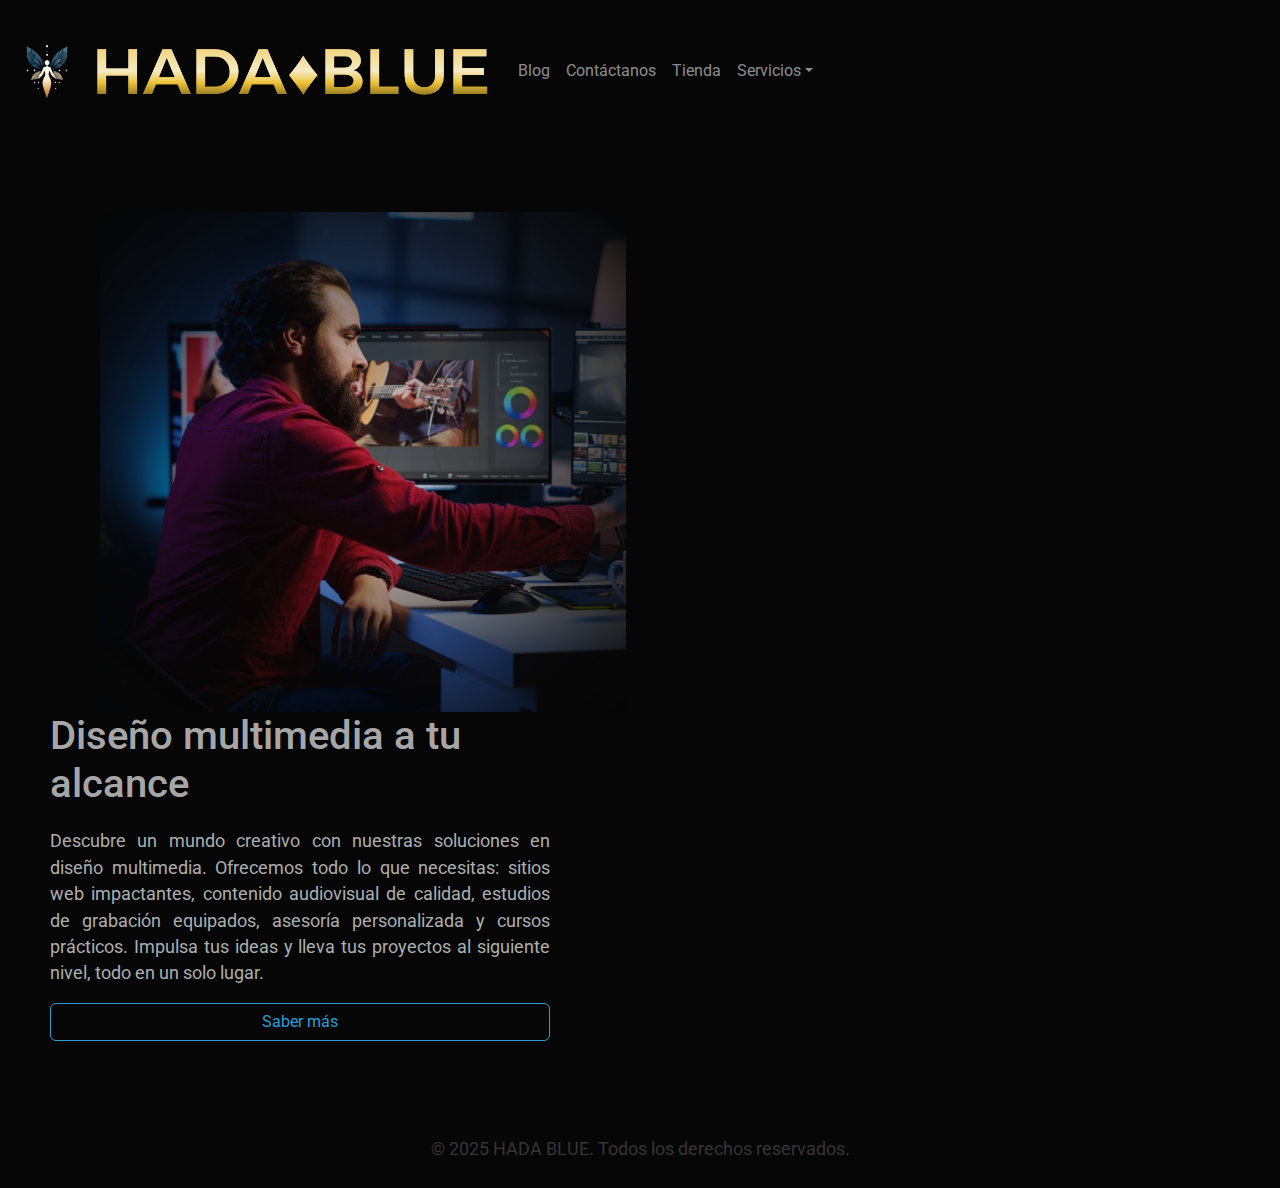
<file: index.html>
<!DOCTYPE html>
<html lang="es">
<head>
    <meta charset="UTF-8">
    <meta name="viewport" content="width=device-width, initial-scale=1.0">
    <title>HADA♦BLUE</title>
    <link rel="stylesheet" href="CSS/NavBar.css">
    <link rel="stylesheet" href="CSS/tienda.css">
    <link rel="preconnect" href="https://fonts.googleapis.com">
    <link rel="preconnect" href="https://fonts.gstatic.com" crossorigin>
    <link href="https://fonts.googleapis.com/css2?family=Alexandria:wght@100..900&display=swap" rel="stylesheet">
</head>
<body>
    <header>
        <script src="https://cdn.jsdelivr.net/npm/bootstrap@5.3.3/dist/js/bootstrap.bundle.min.js" integrity="sha384-YvpcrYf0tY3lHB60NNkmXc5s9fDVZLESaAA55NDzOxhy9GkcIdslK1eN7N6jIeHz" crossorigin="anonymous"></script>
        
        <nav class="navbar navbar-expand-lg bg-dark" data-bs-theme="dark">
            <div class="container-fluid">
                <div class="cabecera">
                    <img src="IMAGENES/HB1.png" alt="Logo" class="logo1">
                    <a href="index.html" class="cabecera">HADA♦BLUE</a>
                </div>
                <button class="navbar-toggler" type="button" data-bs-toggle="collapse" data-bs-target="#navbarColor02" aria-controls="navbarColor02" aria-expanded="false" aria-label="Toggle navigation">
                <span class="navbar-toggler-icon"></span>
                </button>
                <div class="collapse navbar-collapse" id="navbarColor02">
                <ul class="navbar-nav me-auto">
                  <li class="nav-item">
                    <a class="nav-link" href="blog.html">Blog</a>
                  </li>
                  <li class="nav-item">
                    <a class="nav-link" href="contactanos.html">Contáctanos</a>
                  </li>
                  <li class="nav-item">
                    <a class="nav-link" href="tienda.html">Tienda</a>
                  </li>
                  <li class="nav-item dropdown">
                    <a class="nav-link dropdown-toggle" data-bs-toggle="dropdown" href="#" role="button" aria-haspopup="true" aria-expanded="false">Servicios</a>
                    <div class="dropdown-menu">
                      <a class="dropdown-item" href="#">Multimedia</a>
                      <a class="dropdown-item" href="#">Estudio de Grabación</a>
                      <a class="dropdown-item" href="#">Asesoría</a>
                      <div class="dropdown-divider"></div>
                      <a class="dropdown-item" href="#">Cursos</a>
                    </div>
                  </li>
                </ul>
              </div>
            </div>
          </nav>
    </header>

    <div class="cuerpo">
      <img src="IMAGENES/diseñador.jpg"alt="medios" style="height: 500px;">
    
      <div class="texto">
          <h2 style="color: rgba(211, 211, 211, 0.807);">Diseño multimedia a tu alcance</h2>
          <p style="text-align: justify;">Descubre un mundo creativo con nuestras soluciones en diseño multimedia. Ofrecemos todo lo que necesitas: sitios web impactantes, contenido audiovisual de calidad, estudios de grabación equipados, asesoría personalizada y cursos prácticos. Impulsa tus ideas y lleva tus proyectos al siguiente nivel, todo en un solo lugar.</p>
          <button type="button" class="btn btn-outline-primary" onclick="location.href='nosotros.html';">Saber más</button>
      </div>
    </div>
    

    <footer style="text-align: center; margin-top: 15px;">
        <p style="color: rgba(177, 174, 174, 0.296);">&copy; 2025 HADA BLUE. Todos los derechos reservados.</p>
    </footer>
</body>
</html>
</file>
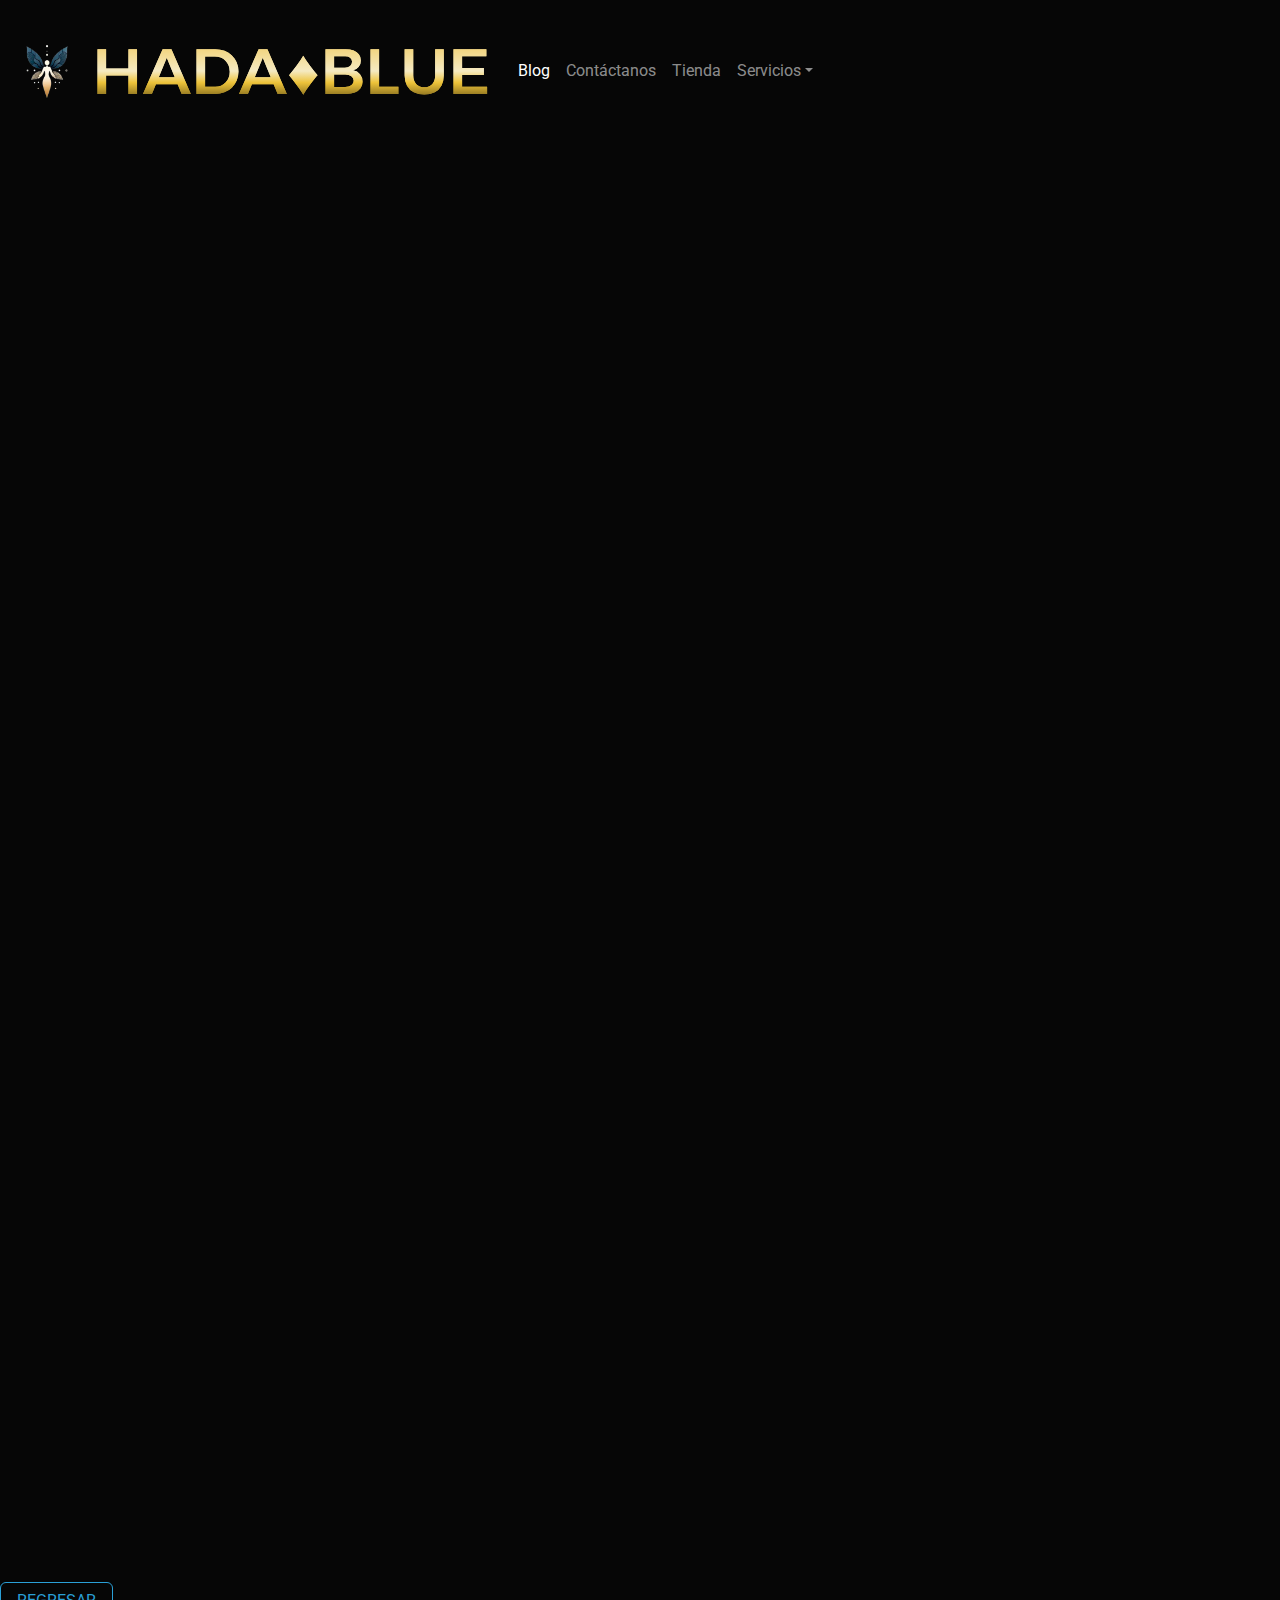
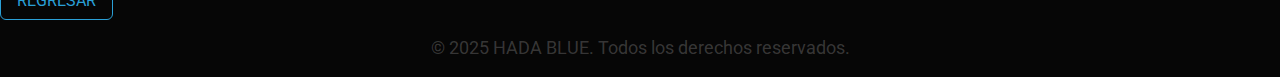
<file: blog.html>
<!DOCTYPE html>
<html lang="es">
<head>
    <meta charset="UTF-8">
    <meta name="viewport" content="width=device-width, initial-scale=1.0">
    <title>Blog</title>
    <link rel="stylesheet" href="CSS/NavBar.css">
    <link rel="preconnect" href="https://fonts.googleapis.com">
    <link rel="preconnect" href="https://fonts.gstatic.com" crossorigin>
    <link href="https://fonts.googleapis.com/css2?family=Alexandria:wght@100..900&display=swap" rel="stylesheet">
</head>
<body>
    <header>
        <script src="https://cdn.jsdelivr.net/npm/bootstrap@5.3.3/dist/js/bootstrap.bundle.min.js" integrity="sha384-YvpcrYf0tY3lHB60NNkmXc5s9fDVZLESaAA55NDzOxhy9GkcIdslK1eN7N6jIeHz" crossorigin="anonymous"></script>
        
        <nav class="navbar navbar-expand-lg bg-dark" data-bs-theme="dark">
            <div class="container-fluid">
                <div class="cabecera">
                    <img src="IMAGENES/HB1.png" alt="Logo" class="logo1">
                    <a href="index.html" class="cabecera">HADA♦BLUE</a>
                </div>
                <button class="navbar-toggler" type="button" data-bs-toggle="collapse" data-bs-target="#navbarColor02" aria-controls="navbarColor02" aria-expanded="false" aria-label="Toggle navigation">
                <span class="navbar-toggler-icon"></span>
                </button>
                <div class="collapse navbar-collapse" id="navbarColor02">
                <ul class="navbar-nav me-auto">
                  <li class="nav-item">
                    <a class="nav-link active" href="blog.html">Blog</a>
                  </li>
                  <li class="nav-item">
                    <a class="nav-link" href="contactanos.html">Contáctanos</a>
                  </li>
                  <li class="nav-item">
                    <a class="nav-link" href="tienda.html">Tienda</a>
                  </li>
                  <li class="nav-item dropdown">
                    <a class="nav-link dropdown-toggle" data-bs-toggle="dropdown" href="#" role="button" aria-haspopup="true" aria-expanded="false">Servicios</a>
                    <div class="dropdown-menu">
                      <a class="dropdown-item" href="#">Multimedia</a>
                      <a class="dropdown-item" href="#">Estudio de Grabación</a>
                      <a class="dropdown-item" href="#">Asesoría</a>
                      <div class="dropdown-divider"></div>
                      <a class="dropdown-item" href="#">Cursos</a>
                    </div>
                  </li>
                </ul>
              </div>
            </div>
          </nav>
    </header>
    <div class="video-container">
      <div class="video-item">
        <iframe width="560" height="315" src="https://www.youtube.com/embed/iTBZLpGgtq0?si=YFDcZt_Z4fr8vJ3d" title="YouTube video player" frameborder="0" allow="accelerometer; autoplay; clipboard-write; encrypted-media; gyroscope; picture-in-picture; web-share" referrerpolicy="strict-origin-when-cross-origin" allowfullscreen></iframe>
      </div>
      <div class="video-item">
        <iframe width="560" height="315" src="https://www.youtube.com/embed/4Kmc4nAkK3E?si=oge_rRIzsHJJTkHx" title="YouTube video player" frameborder="0" allow="accelerometer; autoplay; clipboard-write; encrypted-media; gyroscope; picture-in-picture; web-share" referrerpolicy="strict-origin-when-cross-origin" allowfullscreen></iframe>
      </div>
      <div class="video-item">
        <iframe width="560" height="315" src="https://www.youtube.com/embed/5QbujRoI6-I?si=fx5-BRZmXKAQRPIx" title="YouTube video player" frameborder="0" allow="accelerometer; autoplay; clipboard-write; encrypted-media; gyroscope; picture-in-picture; web-share" referrerpolicy="strict-origin-when-cross-origin" allowfullscreen></iframe>
      </div>
      <div class="video-item">
        <iframe width="560" height="315" src="https://www.youtube.com/embed/R-Cu-Epg-9s?si=p750AIIQN4iUgupD" title="YouTube video player" frameborder="0" allow="accelerometer; autoplay; clipboard-write; encrypted-media; gyroscope; picture-in-picture; web-share" referrerpolicy="strict-origin-when-cross-origin" allowfullscreen></iframe>
      </div>
      <div class="video-item">
        <iframe width="560" height="315" src="https://www.youtube.com/embed/k1hTdEl1IC4?si=_2hk-v52OcohbWXh" title="YouTube video player" frameborder="0" allow="accelerometer; autoplay; clipboard-write; encrypted-media; gyroscope; picture-in-picture; web-share" referrerpolicy="strict-origin-when-cross-origin" allowfullscreen></iframe>
      </div>
      <div class="video-item">
        <iframe width="560" height="315" src="https://www.youtube.com/embed/ZhfAnurIANc?si=5Ab0SPCvN1bgBD90" title="YouTube video player" frameborder="0" allow="accelerometer; autoplay; clipboard-write; encrypted-media; gyroscope; picture-in-picture; web-share" referrerpolicy="strict-origin-when-cross-origin" allowfullscreen></iframe>
      </div>
      <div class="video-item">
        <iframe width="560" height="315" src="https://www.youtube.com/embed/KlCjmiy1Bco?si=9WsISm6PvcOICjce" title="YouTube video player" frameborder="0" allow="accelerometer; autoplay; clipboard-write; encrypted-media; gyroscope; picture-in-picture; web-share" referrerpolicy="strict-origin-when-cross-origin" allowfullscreen></iframe>
      </div>
  </div>
  <button type="button" class="btn btn-outline-primary" onclick="location.href='index.html';">REGRESAR</button>
    <footer style="text-align: center; margin-top: 15px;">
        <p style="color: rgba(177, 174, 174, 0.296);">&copy; 2025 HADA BLUE. Todos los derechos reservados.</p>
    </footer>
</body>
</html>
</file>
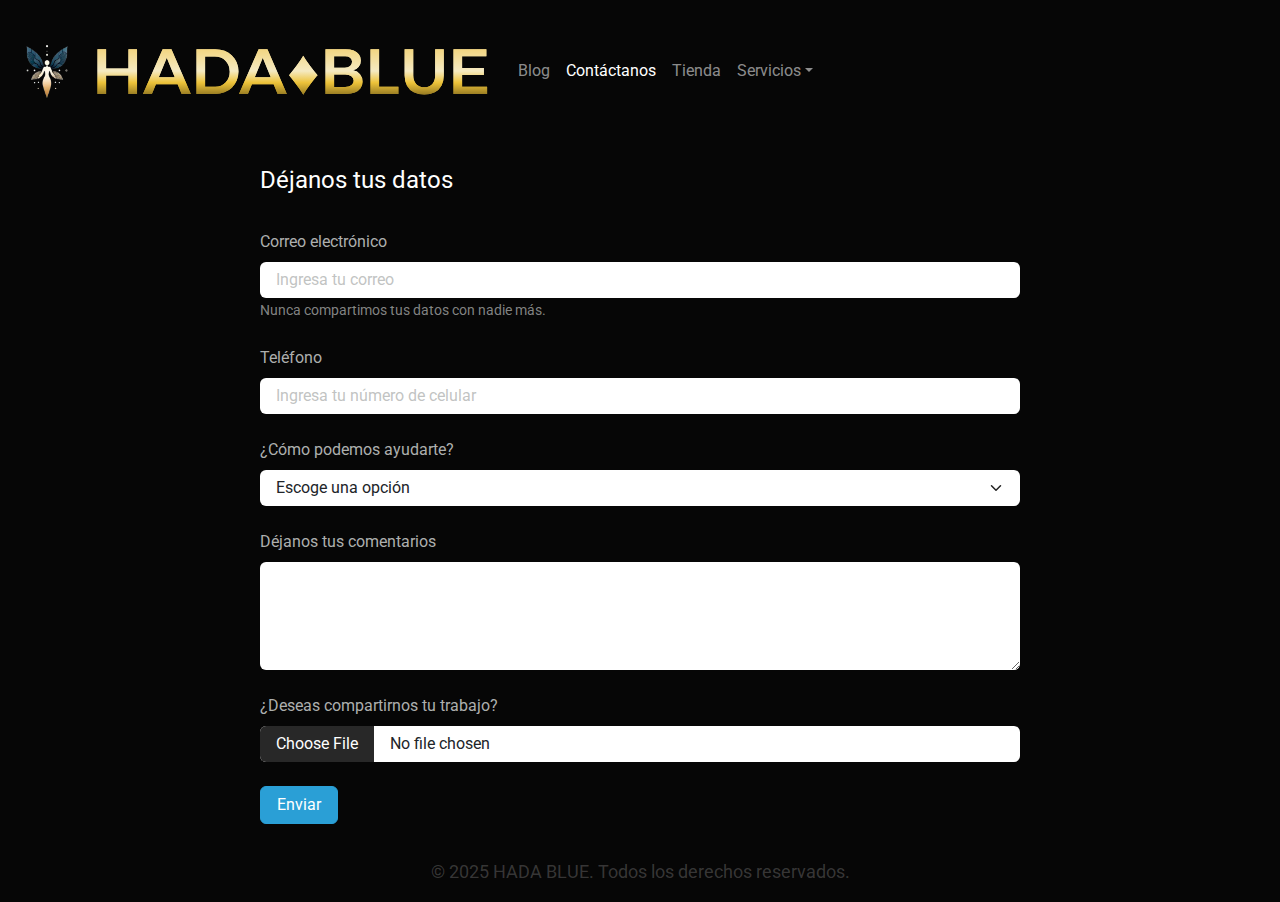
<file: contactanos.html>
<!DOCTYPE html>
<html lang="es">
<head>
    <meta charset="UTF-8">
    <meta name="viewport" content="width=device-width, initial-scale=1.0">
    <link rel="stylesheet" href="CSS/NavBar.css">
    <link rel="preconnect" href="https://fonts.googleapis.com">
    <link rel="preconnect" href="https://fonts.gstatic.com" crossorigin>
    <link href="https://fonts.googleapis.com/css2?family=Alexandria:wght@100..900&display=swap" rel="stylesheet">
    <title>Contáctanos</title>
</head>
<body>
    <header>
        <script src="https://cdn.jsdelivr.net/npm/bootstrap@5.3.3/dist/js/bootstrap.bundle.min.js" integrity="sha384-YvpcrYf0tY3lHB60NNkmXc5s9fDVZLESaAA55NDzOxhy9GkcIdslK1eN7N6jIeHz" crossorigin="anonymous"></script>
        
        <nav class="navbar navbar-expand-lg bg-dark" data-bs-theme="dark">
            <div class="container-fluid">
                <div class="cabecera">
                    <img src="IMAGENES/HB1.png" alt="Logo" class="logo1">
                    <a href="index.html" class="cabecera">HADA♦BLUE</a>
                </div>
                <button class="navbar-toggler" type="button" data-bs-toggle="collapse" data-bs-target="#navbarColor02" aria-controls="navbarColor02" aria-expanded="false" aria-label="Toggle navigation">
                <span class="navbar-toggler-icon"></span>
                </button>
                <div class="collapse navbar-collapse" id="navbarColor02">
                <ul class="navbar-nav me-auto">
                  <li class="nav-item">
                    <a class="nav-link" href="blog.html">Blog</a>
                  </li>
                  <li class="nav-item">
                    <a class="nav-link active" href="contactanos.html">Contáctanos</a>
                  </li>
                  <li class="nav-item">
                    <a class="nav-link" href="tienda.html">Tienda</a>
                  </li>
                  <li class="nav-item dropdown">
                    <a class="nav-link dropdown-toggle" data-bs-toggle="dropdown" href="#" role="button" aria-haspopup="true" aria-expanded="false">Servicios</a>
                    <div class="dropdown-menu">
                      <a class="dropdown-item" href="#">Multimedia</a>
                      <a class="dropdown-item" href="#">Estudio de Grabación</a>
                      <a class="dropdown-item" href="#">Asesoría</a>
                      <div class="dropdown-divider"></div>
                      <a class="dropdown-item" href="#">Cursos</a>
                    </div>
                  </li>
                </ul>
              </div>
            </div>
          </nav>
    </header>
  <div class="container-fluid">
    <div class="form-container">
      <form>
        <fieldset>
          <legend>Déjanos tus datos</legend>
        <div>
          <label for="correo1" class="form-label mt-4">Correo electrónico</label>
          <input type="email" class="form-control" id="correo1" aria-describedby="emailHelp" placeholder="Ingresa tu correo">
          <small id="emailHelp" class="form-text text-muted">Nunca compartimos tus datos con nadie más.</small>
        </div>
        <div>
          <label for="telefono1" class="form-label mt-4">Teléfono</label>
          <input type="number" class="form-control" id="telefono1" placeholder="Ingresa tu número de celular" autocomplete="off">
        </div>
        <div>
          <label for="seleccion1" class="form-label mt-4">¿Cómo podemos ayudarte?</label>
          <select class="form-select" id="seleccion1">
            <option class="form-text text-muted">Escoge una opción</option>
            <option>Quiero más información</option>
            <option>Deseo usar un estudio de grabación</option>
            <option>Busco asesoría para mi proyecto</option>
            <option>Información y soporte técnico relacionado a la plataforma de cursos</option>
          </select>
        </div>
        <div>
          <label for="exampleTextarea" class="form-label mt-4">Déjanos tus comentarios</label>
          <textarea class="form-control" id="exampleTextarea" rows="4"></textarea>
        </div>
        <div>
          <label for="formFile" class="form-label mt-4">¿Deseas compartirnos tu trabajo?</label>
          <input class="form-control" type="file" id="formFile">
        </div>
        <br>
        <button type="submit" class="btn btn-primary">Enviar</button>
    </fieldset>
  </form>
</div>
    <footer style="text-align: center; margin-top: 15px;">
        <p style="color: rgba(177, 174, 174, 0.296);">&copy; 2025 HADA BLUE. Todos los derechos reservados.</p>
    </footer>
</body>
</html>
</file>
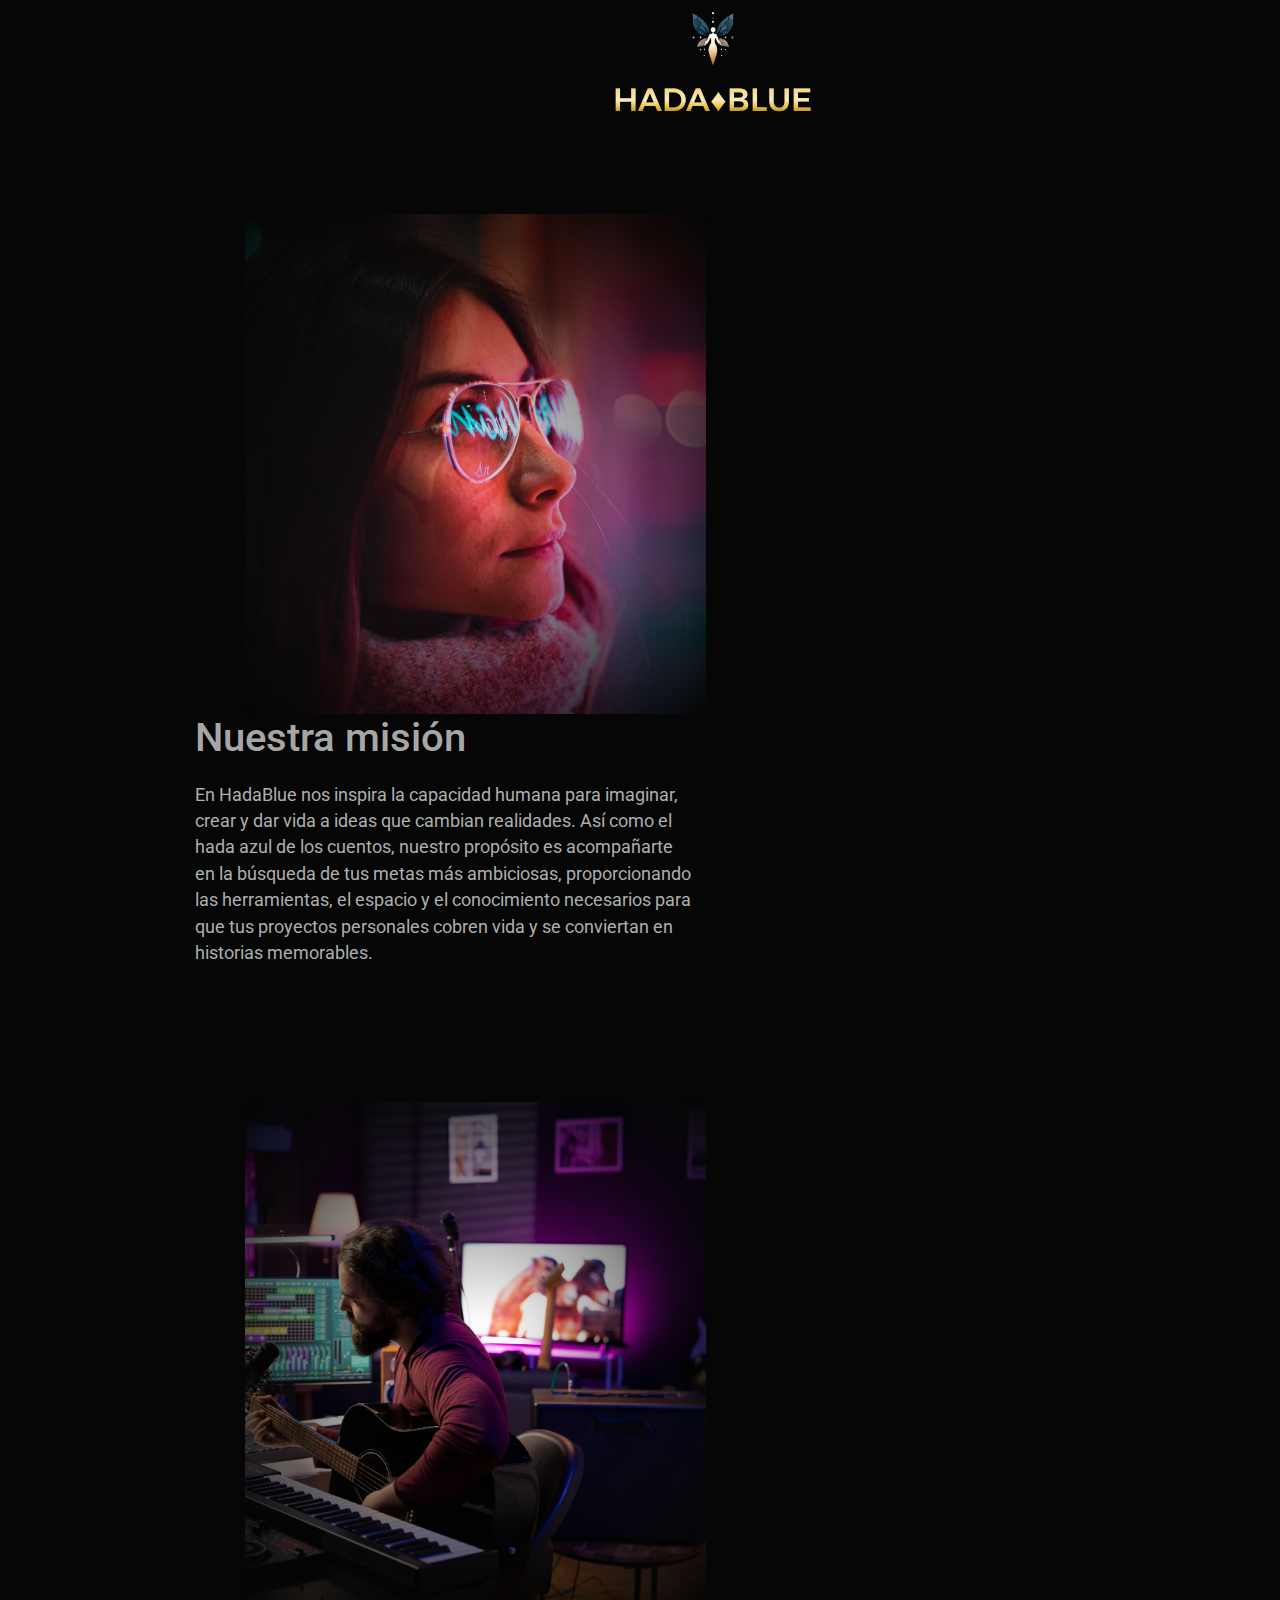
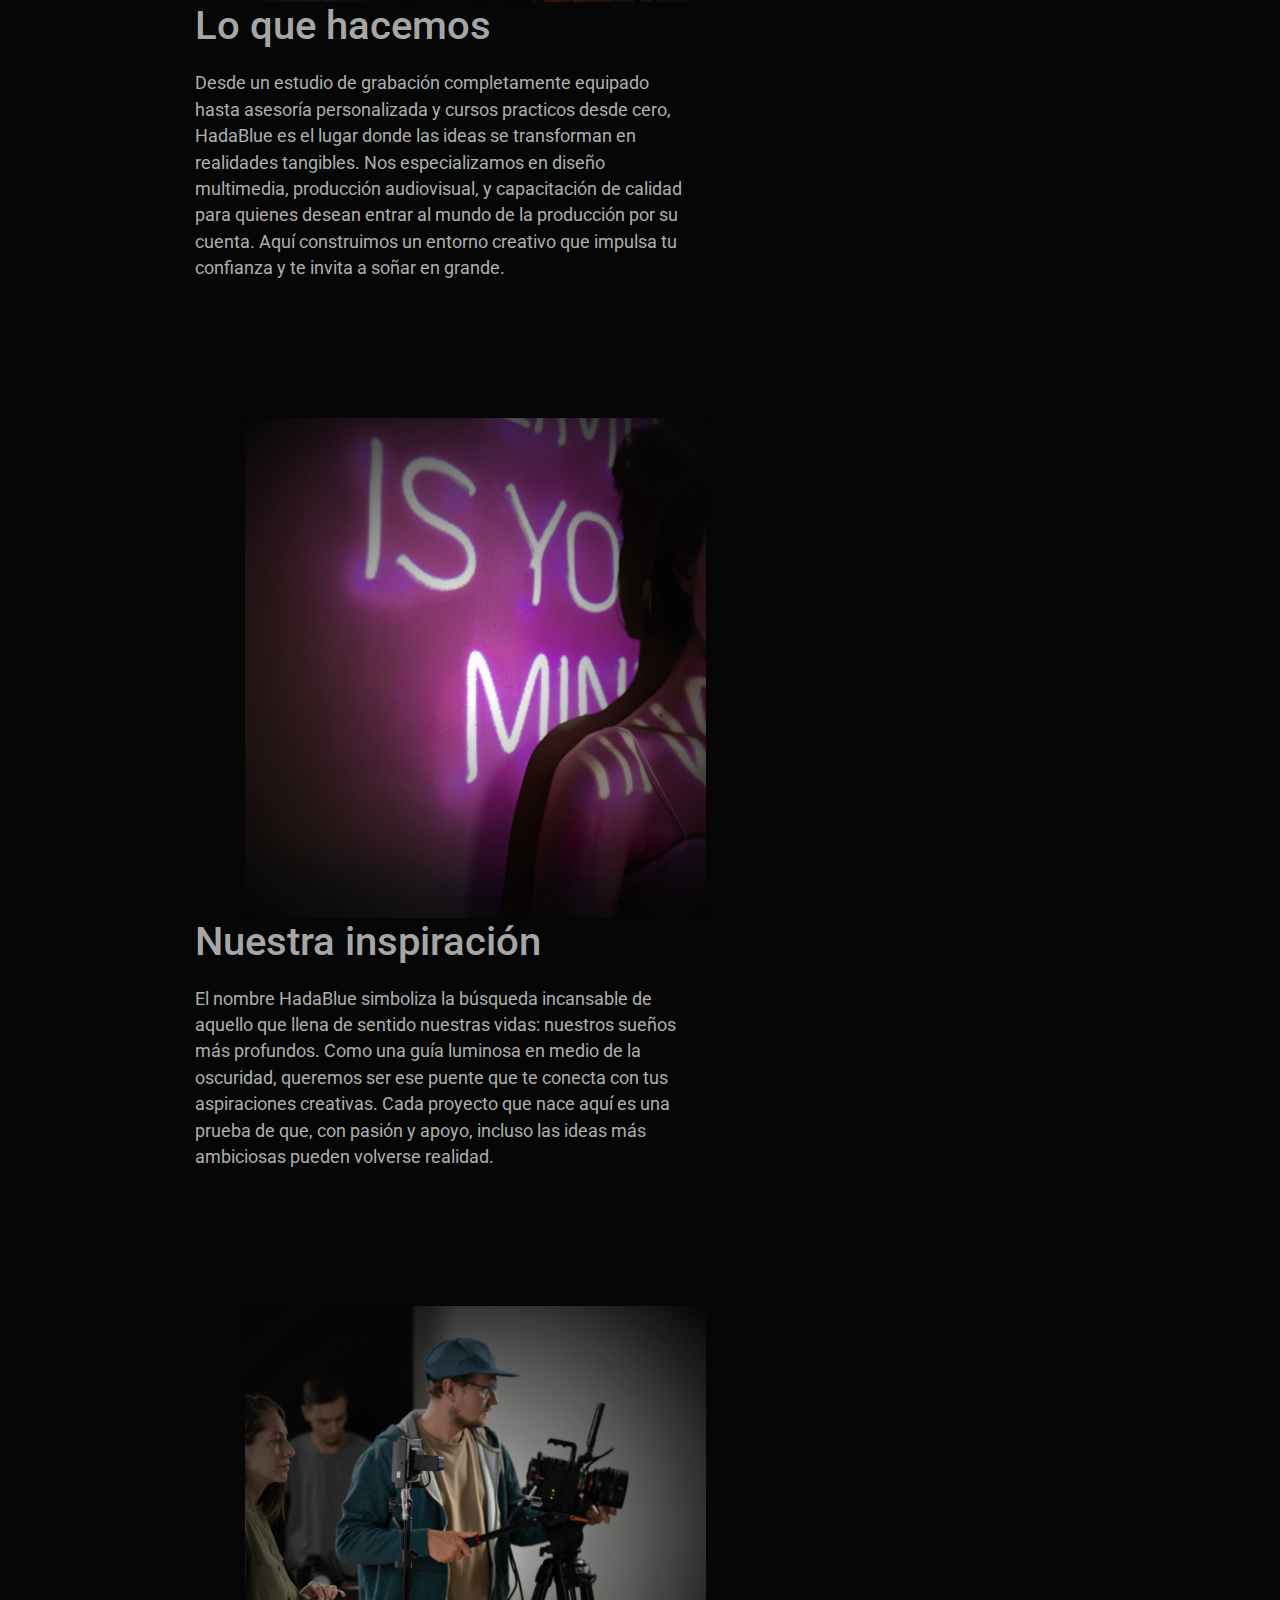
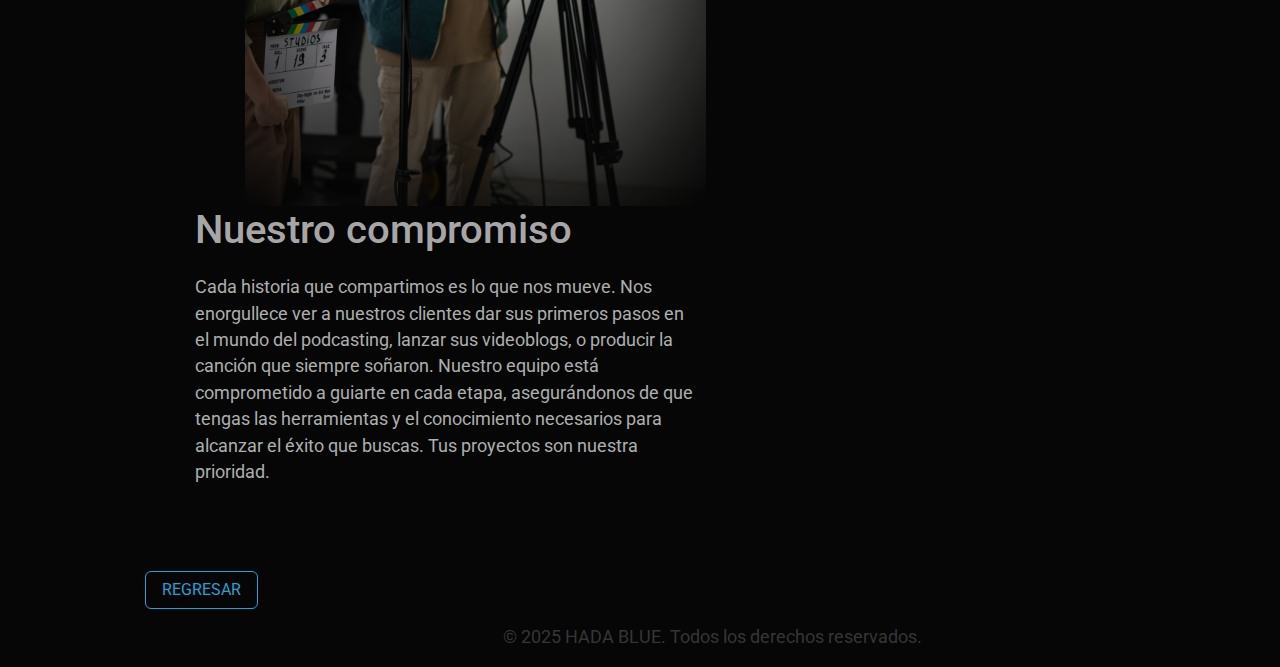
<file: nosotros.html>
<!DOCTYPE html>
<html lang="es">
<head>
    <meta charset="UTF-8">
    <meta name="viewport" content="width=device-width, initial-scale=1.0">
    <title>Nosotros</title>
    <link rel="stylesheet" href="CSS/NavBar.css">
    <link rel="preconnect" href="https://fonts.googleapis.com">
    <link rel="preconnect" href="https://fonts.gstatic.com" crossorigin>
    <link href="https://fonts.googleapis.com/css2?family=Alexandria:wght@100..900&display=swap" rel="stylesheet">
</head>
<body style="margin-left: 145px;">
    <header>
        <script src="https://cdn.jsdelivr.net/npm/bootstrap@5.3.3/dist/js/bootstrap.bundle.min.js" integrity="sha384-YvpcrYf0tY3lHB60NNkmXc5s9fDVZLESaAA55NDzOxhy9GkcIdslK1eN7N6jIeHz" crossorigin="anonymous"></script>

                <div class="cabecera2">
                    <img src="IMAGENES/HB1.png" alt="Logo" class="logo1">
                    <a href="index.html" class="cabecera2">HADA♦BLUE</a>
                </div>

    </header>

    <div class="cuerpo">
      <img src="IMAGENES/Párrafo1.jpg"alt="medios" style="height: 500px;">
    
      <div class="texto">
          <h2 style="color: rgba(211, 211, 211, 0.807);">Nuestra misión</h2>
          <p>En HadaBlue nos inspira la capacidad humana para imaginar, crear y dar vida a ideas que cambian realidades. Así como el hada azul de los cuentos, nuestro propósito es acompañarte en la búsqueda de tus metas más ambiciosas, proporcionando las herramientas, el espacio y el conocimiento necesarios para que tus proyectos personales cobren vida y se conviertan en historias memorables.</p>
      </div>
    </div>
    
    <div class="cuerpo">
        <div class="texto">
            <h2 style="color: rgba(211, 211, 211, 0.807);">Lo que hacemos</h2>
            <p>Desde un estudio de grabación completamente equipado hasta asesoría personalizada y cursos practicos desde cero, HadaBlue es el lugar donde las ideas se transforman en realidades tangibles. Nos especializamos en diseño multimedia, producción audiovisual, y capacitación de calidad para quienes desean entrar al mundo de la producción por su cuenta. Aquí construimos un entorno creativo que impulsa tu confianza y te invita a soñar en grande.</p>
        </div>
        <img src="IMAGENES/Párrafo2.jpg"alt="medios" style="height: 500px;">
      </div>

      <div class="cuerpo">
        <img src="IMAGENES/Párrafo3.jpg"alt="medios" style="height: 500px;">
      
        <div class="texto">
            <h2 style="color: rgba(211, 211, 211, 0.807);">Nuestra inspiración
            </h2>
            <p>El nombre HadaBlue simboliza la búsqueda incansable de aquello que llena de sentido nuestras vidas: nuestros sueños más profundos. Como una guía luminosa en medio de la oscuridad, queremos ser ese puente que te conecta con tus aspiraciones creativas. Cada proyecto que nace aquí es una prueba de que, con pasión y apoyo, incluso las ideas más ambiciosas pueden volverse realidad.</p>
        </div>
      </div>

      <div class="cuerpo">
        <div class="texto">
            <h2 style="color: rgba(211, 211, 211, 0.807);">Nuestro compromiso</h2>
            <p>Cada historia que compartimos es lo que nos mueve. Nos enorgullece ver a nuestros clientes dar sus primeros pasos en el mundo del podcasting, lanzar sus videoblogs, o producir la canción que siempre soñaron. Nuestro equipo está comprometido a guiarte en cada etapa, asegurándonos de que tengas las herramientas y el conocimiento necesarios para alcanzar el éxito que buscas. Tus proyectos son nuestra prioridad.</p>
        </div>
        <img src="IMAGENES/Párrafo4.jpg"alt="medios" style="height: 500px;">
      </div>
      <button type="button" class="btn btn-outline-primary" onclick="location.href='index.html';">REGRESAR</button>

    <footer style="text-align: center; margin-top: 15px;">
        <p style="color: rgba(177, 174, 174, 0.296);">&copy; 2025 HADA BLUE. Todos los derechos reservados.</p>
    </footer>
</body>
</html>
</file>
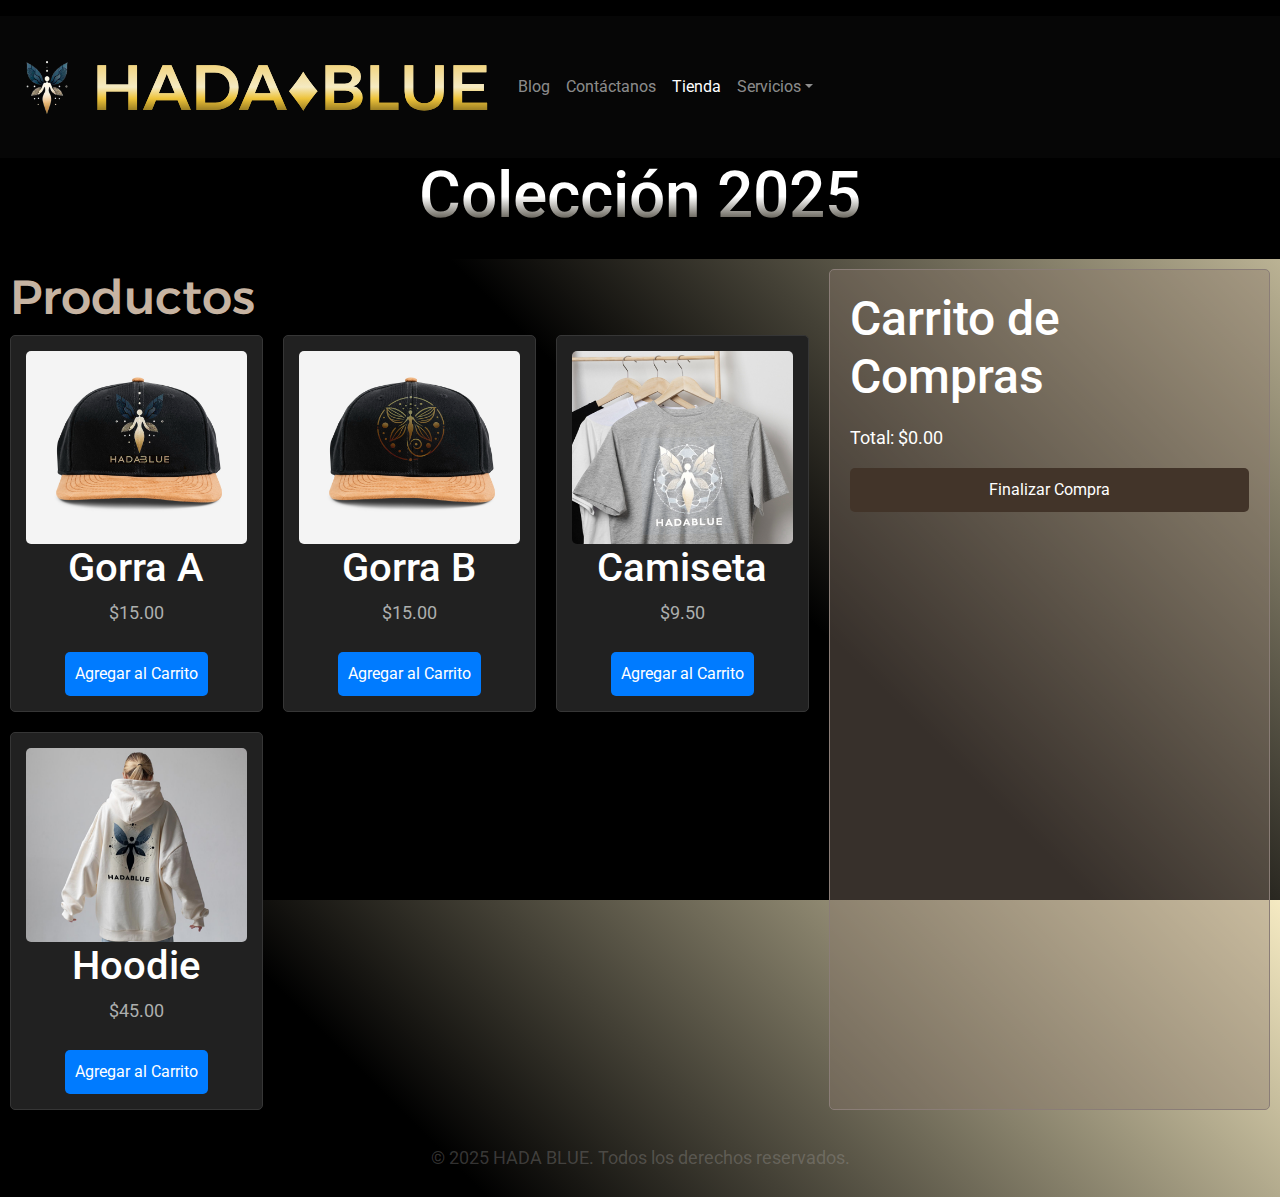
<file: tienda.html>
<!DOCTYPE html>
<html lang="es">
<head>
    <meta charset="UTF-8">
    <meta name="viewport" content="width=device-width, initial-scale=1.0">
    <link rel="stylesheet" href="CSS/NavBar.css">
    <link rel="stylesheet" href="CSS/tienda.css">
    <link rel="preconnect" href="https://fonts.googleapis.com">
    <link rel="preconnect" href="https://fonts.gstatic.com" crossorigin>
    <link href="https://fonts.googleapis.com/css2?family=Alexandria:wght@100..900&display=swap" rel="stylesheet">
    <title>Tienda</title>
</head>
<body class="body">
    <header class="header">
        <script src="https://cdn.jsdelivr.net/npm/bootstrap@5.3.3/dist/js/bootstrap.bundle.min.js" integrity="sha384-YvpcrYf0tY3lHB60NNkmXc5s9fDVZLESaAA55NDzOxhy9GkcIdslK1eN7N6jIeHz" crossorigin="anonymous"></script>
        <nav class="navbar navbar-expand-lg bg-dark" data-bs-theme="dark">
            <div class="container-fluid">
                <div class="cabecera">
                    <img src="IMAGENES/HB1.png" alt="Logo" class="logo1">
                    <a href="index.html" class="cabecera">HADA♦BLUE</a>
                </div>
                <button class="navbar-toggler" type="button" data-bs-toggle="collapse" data-bs-target="#navbarColor02" aria-controls="navbarColor02" aria-expanded="false" aria-label="Toggle navigation">
                <span class="navbar-toggler-icon"></span>
                </button>
                <div class="collapse navbar-collapse" id="navbarColor02">
                <ul class="navbar-nav me-auto">
                  <li class="nav-item">
                    <a class="nav-link" href="blog.html">Blog</a>
                  </li>
                  <li class="nav-item">
                    <a class="nav-link" href="contactanos.html">Contáctanos</a>
                  </li>
                  <li class="nav-item">
                    <a class="nav-link active" href="tienda.html">Tienda</a>
                  </li>
                  <li class="nav-item dropdown">
                    <a class="nav-link dropdown-toggle" data-bs-toggle="dropdown" href="#" role="button" aria-haspopup="true" aria-expanded="false">Servicios</a>
                    <div class="dropdown-menu">
                      <a class="dropdown-item" href="#">Multimedia</a>
                      <a class="dropdown-item" href="#">Estudio de Grabación</a>
                      <a class="dropdown-item" href="#">Asesoría</a>
                      <div class="dropdown-divider"></div>
                      <a class="dropdown-item" href="#">Cursos</a>
                    </div>
                  </li>
                </ul>
              </div>
            </div>
          </nav>
        <h1 id="coleccion">Colección 2025</h1>
    </header>
    <main class="main">
        <section class="products">
            <h2 class="tienda">Productos</h2>
            <div class="product-list" id="product-list">
            </div>
        </section>
        <aside class="cart">
            <h2>Carrito de Compras</h2>
            <ul id="cart-items"></ul>
            <div class="cart-summary">
                <p>Total: $<span id="cart-total">0.00</span></p>
                <button id="checkout-btn">Finalizar Compra</button>
            </div>
        </aside>
    </main>
    <script src="JS/tienda.js"></script>
    <footer style="text-align: center; margin-top: 15px;">
      <p style="color: rgba(177, 174, 174, 0.296);">&copy; 2025 HADA BLUE. Todos los derechos reservados.</p>
  </footer>
</body>
</html>
</file>
<file: CSS/NavBar.css>
@charset "UTF-8";

@import url("https://fonts.googleapis.com/css2?family=Roboto:wght@400;700&display=swap");
:root,
[data-bs-theme=light] {
  --bs-blue: #2a9fd6;
  --bs-indigo: #6610f2;
  --bs-purple: #6f42c1;
  --bs-pink: #e83e8c;
  --bs-red: #c00;
  --bs-orange: #fd7e14;
  --bs-yellow: #f80;
  --bs-green: #77b300;
  --bs-teal: #20c997;
  --bs-cyan: #93c;
  --bs-black: #000;
  --bs-white: #fff;
  --bs-gray: #555;
  --bs-gray-dark: #222;
  --bs-gray-100: #f8f9fa;
  --bs-gray-200: #e9ecef;
  --bs-gray-300: #dee2e6;
  --bs-gray-400: #adafae;
  --bs-gray-500: #888;
  --bs-gray-600: #555;
  --bs-gray-700: #282828;
  --bs-gray-800: #222;
  --bs-gray-900: #212529;
  --bs-primary: #2a9fd6;
  --bs-secondary: #555;
  --bs-success: #77b300;
  --bs-info: #93c;
  --bs-warning: #f80;
  --bs-danger: #c00;
  --bs-light: #222;
  --bs-dark: #adafae;
  --bs-primary-rgb: 42, 159, 214;
  --bs-secondary-rgb: 85, 85, 85;
  --bs-success-rgb: 119, 179, 0;
  --bs-info-rgb: 153, 51, 204;
  --bs-warning-rgb: 255, 136, 0;
  --bs-danger-rgb: 204, 0, 0;
  --bs-light-rgb: 34, 34, 34;
  --bs-dark-rgb: 173, 175, 174;
  --bs-primary-text-emphasis: #114056;
  --bs-secondary-text-emphasis: #222222;
  --bs-success-text-emphasis: #304800;
  --bs-info-text-emphasis: #3d1452;
  --bs-warning-text-emphasis: #663600;
  --bs-danger-text-emphasis: #520000;
  --bs-light-text-emphasis: #282828;
  --bs-dark-text-emphasis: #282828;
  --bs-primary-bg-subtle: #d4ecf7;
  --bs-secondary-bg-subtle: #dddddd;
  --bs-success-bg-subtle: #e4f0cc;
  --bs-info-bg-subtle: #ebd6f5;
  --bs-warning-bg-subtle: #ffe7cc;
  --bs-danger-bg-subtle: #f5cccc;
  --bs-light-bg-subtle: #fcfcfd;
  --bs-dark-bg-subtle: #adafae;
  --bs-primary-border-subtle: #aad9ef;
  --bs-secondary-border-subtle: #bbbbbb;
  --bs-success-border-subtle: #c9e199;
  --bs-info-border-subtle: #d6adeb;
  --bs-warning-border-subtle: #ffcf99;
  --bs-danger-border-subtle: #eb9999;
  --bs-light-border-subtle: #e9ecef;
  --bs-dark-border-subtle: #888;
  --bs-white-rgb: 255, 255, 255;
  --bs-black-rgb: 0, 0, 0;
  --bs-font-sans-serif: Roboto, -apple-system, BlinkMacSystemFont, "Segoe UI", "Helvetica Neue", Arial, sans-serif;
  --bs-font-monospace: SFMono-Regular, Menlo, Monaco, Consolas, "Liberation Mono", "Courier New", monospace;
  --bs-gradient: linear-gradient(180deg, rgba(255, 255, 255, 0.15), rgba(255, 255, 255, 0));
  --bs-body-font-family: var(--bs-font-sans-serif);
  --bs-body-font-size: 1rem;
  --bs-body-font-weight: 400;
  --bs-body-line-height: 1.5;
  --bs-body-color: #adafae;
  --bs-body-color-rgb: 173, 175, 174;
  --bs-body-bg: #060606;
  --bs-body-bg-rgb: 6, 6, 6;
  --bs-emphasis-color: #000;
  --bs-emphasis-color-rgb: 0, 0, 0;
  --bs-secondary-color: rgba(173, 175, 174, 0.75);
  --bs-secondary-color-rgb: 173, 175, 174;
  --bs-secondary-bg: #e9ecef;
  --bs-secondary-bg-rgb: 233, 236, 239;
  --bs-tertiary-color: rgba(173, 175, 174, 0.5);
  --bs-tertiary-color-rgb: 173, 175, 174;
  --bs-tertiary-bg: #f8f9fa;
  --bs-tertiary-bg-rgb: 248, 249, 250;
  --bs-heading-color: #fff;
  --bs-link-color: #2a9fd6;
  --bs-link-color-rgb: 42, 159, 214;
  --bs-link-decoration: underline;
  --bs-link-hover-color: #227fab;
  --bs-link-hover-color-rgb: 34, 127, 171;
  --bs-code-color: #e83e8c;
  --bs-highlight-color: #adafae;
  --bs-highlight-bg: #ffe7cc;
  --bs-border-width: 1px;
  --bs-border-style: solid;
  --bs-border-color: #dee2e6;
  --bs-border-color-translucent: rgba(0, 0, 0, 0.175);
  --bs-border-radius: 0.375rem;
  --bs-border-radius-sm: 0.25rem;
  --bs-border-radius-lg: 0.5rem;
  --bs-border-radius-xl: 1rem;
  --bs-border-radius-xxl: 2rem;
  --bs-border-radius-2xl: var(--bs-border-radius-xxl);
  --bs-border-radius-pill: 50rem;
  --bs-box-shadow: 0 0.5rem 1rem rgba(0, 0, 0, 0.15);
  --bs-box-shadow-sm: 0 0.125rem 0.25rem rgba(0, 0, 0, 0.075);
  --bs-box-shadow-lg: 0 1rem 3rem rgba(0, 0, 0, 0.175);
  --bs-box-shadow-inset: inset 0 1px 2px rgba(0, 0, 0, 0.075);
  --bs-focus-ring-width: 0.25rem;
  --bs-focus-ring-opacity: 0.25;
  --bs-focus-ring-color: rgba(42, 159, 214, 0.25);
  --bs-form-valid-color: #77b300;
  --bs-form-valid-border-color: #77b300;
  --bs-form-invalid-color: #c00;
  --bs-form-invalid-border-color: #c00;
}

[data-bs-theme=dark] {
  color-scheme: dark;
  --bs-body-color: #dee2e6;
  --bs-body-color-rgb: 222, 226, 230;
  --bs-body-bg: #212529;
  --bs-body-bg-rgb: 33, 37, 41;
  --bs-emphasis-color: #fff;
  --bs-emphasis-color-rgb: 255, 255, 255;
  --bs-secondary-color: rgba(222, 226, 230, 0.75);
  --bs-secondary-color-rgb: 222, 226, 230;
  --bs-secondary-bg: #222;
  --bs-secondary-bg-rgb: 34, 34, 34;
  --bs-tertiary-color: rgba(222, 226, 230, 0.5);
  --bs-tertiary-color-rgb: 222, 226, 230;
  --bs-tertiary-bg: #222426;
  --bs-tertiary-bg-rgb: 34, 36, 38;
  --bs-primary-text-emphasis: #7fc5e6;
  --bs-secondary-text-emphasis: #999999;
  --bs-success-text-emphasis: #add166;
  --bs-info-text-emphasis: #c285e0;
  --bs-warning-text-emphasis: #ffb866;
  --bs-danger-text-emphasis: #e06666;
  --bs-light-text-emphasis: #f8f9fa;
  --bs-dark-text-emphasis: #dee2e6;
  --bs-primary-bg-subtle: #08202b;
  --bs-secondary-bg-subtle: #111111;
  --bs-success-bg-subtle: #182400;
  --bs-info-bg-subtle: #1f0a29;
  --bs-warning-bg-subtle: #331b00;
  --bs-danger-bg-subtle: #290000;
  --bs-light-bg-subtle: #222;
  --bs-dark-bg-subtle: #111111;
  --bs-primary-border-subtle: #195f80;
  --bs-secondary-border-subtle: #333333;
  --bs-success-border-subtle: #476b00;
  --bs-info-border-subtle: #5c1f7a;
  --bs-warning-border-subtle: #995200;
  --bs-danger-border-subtle: #7a0000;
  --bs-light-border-subtle: #282828;
  --bs-dark-border-subtle: #222;
  --bs-heading-color: inherit;
  --bs-link-color: #7fc5e6;
  --bs-link-hover-color: #99d1eb;
  --bs-link-color-rgb: 127, 197, 230;
  --bs-link-hover-color-rgb: 153, 209, 235;
  --bs-code-color: #f18bba;
  --bs-highlight-color: #dee2e6;
  --bs-highlight-bg: #663600;
  --bs-border-color: #282828;
  --bs-border-color-translucent: rgba(255, 255, 255, 0.15);
  --bs-form-valid-color: #add166;
  --bs-form-valid-border-color: #add166;
  --bs-form-invalid-color: #e06666;
  --bs-form-invalid-border-color: #e06666;
}

*,
*::before,
*::after {
  box-sizing: border-box;
}

@media (prefers-reduced-motion: no-preference) {
  :root {
    scroll-behavior: smooth;
  }
}

body {
  margin: 0;
  font-family: var(--bs-body-font-family);
  font-size: var(--bs-body-font-size);
  font-weight: var(--bs-body-font-weight);
  line-height: var(--bs-body-line-height);
  color: var(--bs-body-color);
  text-align: var(--bs-body-text-align);
  background-color: var(--bs-body-bg);
  -webkit-text-size-adjust: 100%;
  -webkit-tap-highlight-color: rgba(0, 0, 0, 0);
}

hr {
  margin: 1rem 0;
  color: inherit;
  border: 0;
  border-top: var(--bs-border-width) solid;
  opacity: 0.25;
}

h6, .h6, h5, .h5, h4, .h4, h3, .h3, h2, .h2, h1, .h1 {
  margin-top: 0;
  margin-bottom: 0.5rem;
  font-weight: 500;
  line-height: 1.2;
  color: var(--bs-heading-color);
}

h1, .h1 {
  font-size: calc(1.525rem + 3.3vw);
}
@media (min-width: 1200px) {
  h1, .h1, .cabecera {
    font-size: 4rem;
  }
}

h2, .h2 {
  font-size: calc(1.425rem + 2.1vw);
}
@media (min-width: 1200px) {
  h2, .h2 {
    font-size: 3rem;
  }
}

h3, .h3 {
  font-size: calc(1.375rem + 1.5vw);
}
@media (min-width: 1200px) {
  h3, .h3 {
    font-size: 2.5rem;
  }
}

h4, .h4 {
  font-size: calc(1.325rem + 0.9vw);
}
@media (min-width: 1200px) {
  h4, .h4 {
    font-size: 2rem;
  }
}

h5, .h5 {
  font-size: calc(1.275rem + 0.3vw);
}
@media (min-width: 1200px) {
  h5, .h5 {
    font-size: 1.5rem;
  }
}

h6, .h6 {
  font-size: 1rem;
}

p {
  margin-top: 0;
  margin-bottom: 1rem;
  font-size: 1.1rem;
}

abbr[title] {
  -webkit-text-decoration: underline dotted;
  text-decoration: underline dotted;
  cursor: help;
  -webkit-text-decoration-skip-ink: none;
  text-decoration-skip-ink: none;
}

address {
  margin-bottom: 1rem;
  font-style: normal;
  line-height: inherit;
}

ol,
ul {
  padding-left: 2rem;
}

ol,
ul,
dl {
  margin-top: 0;
  margin-bottom: 1rem;
}

ol ol,
ul ul,
ol ul,
ul ol {
  margin-bottom: 0;
}

dt {
  font-weight: 700;
}

dd {
  margin-bottom: 0.5rem;
  margin-left: 0;
}

blockquote {
  margin: 0 0 1rem;
}

b,
strong {
  font-weight: bolder;
}

small, .small {
  font-size: 0.875em;
}

mark, .mark {
  padding: 0.1875em;
  color: var(--bs-highlight-color);
  background-color: var(--bs-highlight-bg);
}

sub,
sup {
  position: relative;
  font-size: 0.75em;
  line-height: 0;
  vertical-align: baseline;
}

sub {
  bottom: -0.25em;
}

sup {
  top: -0.5em;
}

a {
  color: rgba(var(--bs-link-color-rgb), var(--bs-link-opacity, 1));
  text-decoration: underline;
}
a:hover {
  --bs-link-color-rgb: var(--bs-link-hover-color-rgb);
}

a:not([href]):not([class]), a:not([href]):not([class]):hover {
  color: inherit;
  text-decoration: none;
}

pre,
code,
kbd,
samp {
  font-family: var(--bs-font-monospace);
  font-size: 1em;
}

pre {
  display: block;
  margin-top: 0;
  margin-bottom: 1rem;
  overflow: auto;
  font-size: 0.875em;
  color: inherit;
}
pre code {
  font-size: inherit;
  color: inherit;
  word-break: normal;
}

code {
  font-size: 0.875em;
  color: var(--bs-code-color);
  word-wrap: break-word;
}
a > code {
  color: inherit;
}

kbd {
  padding: 0.1875rem 0.375rem;
  font-size: 0.875em;
  color: var(--bs-body-bg);
  background-color: var(--bs-body-color);
  border-radius: 0.25rem;
}
kbd kbd {
  padding: 0;
  font-size: 1em;
}

figure {
  margin: 0 0 1rem;
}

img,
svg {
  vertical-align: middle;
}

table {
  caption-side: bottom;
  border-collapse: collapse;
}

caption {
  padding-top: 0.5rem;
  padding-bottom: 0.5rem;
  color: var(--bs-secondary-color);
  text-align: left;
}

th {
  text-align: inherit;
  text-align: -webkit-match-parent;
}

thead,
tbody,
tfoot,
tr,
td,
th {
  border-color: inherit;
  border-style: solid;
  border-width: 0;
}

label {
  display: inline-block;
}

button {
  border-radius: 0;
}

button:focus:not(:focus-visible) {
  outline: 0;
}

input,
button,
select,
optgroup,
textarea {
  margin: 0;
  font-family: inherit;
  font-size: inherit;
  line-height: inherit;
}

button,
select {
  text-transform: none;
}

[role=button] {
  cursor: pointer;
}

select {
  word-wrap: normal;
}
select:disabled {
  opacity: 1;
}

[list]:not([type=date]):not([type=datetime-local]):not([type=month]):not([type=week]):not([type=time])::-webkit-calendar-picker-indicator {
  display: none !important;
}

button,
[type=button],
[type=reset],
[type=submit] {
  -webkit-appearance: button;
}
button:not(:disabled),
[type=button]:not(:disabled),
[type=reset]:not(:disabled),
[type=submit]:not(:disabled) {
  cursor: pointer;
}

::-moz-focus-inner {
  padding: 0;
  border-style: none;
}

textarea {
  resize: vertical;
}

fieldset {
  min-width: 0;
  padding: 0;
  margin: 0;
  border: 0;
}

legend {
  float: left;
  width: 100%;
  padding: 0;
  margin-bottom: 0.5rem;
  font-size: calc(1.275rem + 0.3vw);
  line-height: inherit;
}
@media (min-width: 1200px) {
  legend {
    font-size: 1.5rem;
  }
}
legend + * {
  clear: left;
}

::-webkit-datetime-edit-fields-wrapper,
::-webkit-datetime-edit-text,
::-webkit-datetime-edit-minute,
::-webkit-datetime-edit-hour-field,
::-webkit-datetime-edit-day-field,
::-webkit-datetime-edit-month-field,
::-webkit-datetime-edit-year-field {
  padding: 0;
}

::-webkit-inner-spin-button {
  height: auto;
}

[type=search] {
  -webkit-appearance: textfield;
  outline-offset: -2px;
}


::-webkit-search-decoration {
  -webkit-appearance: none;
}

::-webkit-color-swatch-wrapper {
  padding: 0;
}

::-webkit-file-upload-button {
  font: inherit;
  -webkit-appearance: button;
}

::file-selector-button {
  font: inherit;
  -webkit-appearance: button;
}

output {
  display: inline-block;
}

iframe {
  border: 0;
}

summary {
  display: list-item;
  cursor: pointer;
}

progress {
  vertical-align: baseline;
}

[hidden] {
  display: none !important;
}

.lead {
  font-size: 1.25rem;
  font-weight: 300;
}

.display-1 {
  font-size: calc(1.625rem + 4.5vw);
  font-weight: 300;
  line-height: 1.2;
}
@media (min-width: 1200px) {
  .display-1 {
    font-size: 5rem;
  }
}

.display-2 {
  font-size: calc(1.575rem + 3.9vw);
  font-weight: 300;
  line-height: 1.2;
}
@media (min-width: 1200px) {
  .display-2 {
    font-size: 4.5rem;
  }
}

.display-3 {
  font-size: calc(1.525rem + 3.3vw);
  font-weight: 300;
  line-height: 1.2;
}
@media (min-width: 1200px) {
  .display-3 {
    font-size: 4rem;
  }
}

.display-4 {
  font-size: calc(1.475rem + 2.7vw);
  font-weight: 300;
  line-height: 1.2;
}
@media (min-width: 1200px) {
  .display-4 {
    font-size: 3.5rem;
  }
}

.display-5 {
  font-size: calc(1.425rem + 2.1vw);
  font-weight: 300;
  line-height: 1.2;
}
@media (min-width: 1200px) {
  .display-5 {
    font-size: 3rem;
  }
}

.display-6 {
  font-size: calc(1.375rem + 1.5vw);
  font-weight: 300;
  line-height: 1.2;
}
@media (min-width: 1200px) {
  .display-6 {
    font-size: 2.5rem;
  }
}

.list-unstyled {
  padding-left: 0;
  list-style: none;
}

.list-inline {
  padding-left: 0;
  list-style: none;
}

.list-inline-item {
  display: inline-block;
}
.list-inline-item:not(:last-child) {
  margin-right: 0.5rem;
}

.initialism {
  font-size: 0.875em;
  text-transform: uppercase;
}

.blockquote {
  margin-bottom: 1rem;
  font-size: 1.25rem;
}
.blockquote > :last-child {
  margin-bottom: 0;
}

.blockquote-footer {
  margin-top: -1rem;
  margin-bottom: 1rem;
  font-size: 0.875em;
  color: #555;
}
.blockquote-footer::before {
  content: "— ";
}

.img-fluid {
  max-width: 100%;
  height: auto;
}

.img-thumbnail {
  padding: 0.25rem;
  background-color: var(--bs-body-bg);
  border: var(--bs-border-width) solid var(--bs-border-color);
  border-radius: var(--bs-border-radius);
  max-width: 100%;
  height: auto;
}

.figure {
  display: inline-block;
}

.figure-img {
  margin-bottom: 0.5rem;
  line-height: 1;
}

.figure-caption {
  font-size: 0.875em;
  color: var(--bs-secondary-color);
}

.container,
.container-fluid,
.container-xxl,
.container-xl,
.container-lg,
.container-md,
.container-sm {
  --bs-gutter-x: 1.5rem;
  --bs-gutter-y: 0;
  width: 100%;
  padding-right: calc(var(--bs-gutter-x) * 0.5);
  padding-left: calc(var(--bs-gutter-x) * 0.5);
  margin-right: auto;
  margin-left: auto;
}

@media (min-width: 576px) {
  .container-sm, .container {
    max-width: 540px;
  }
}
@media (min-width: 768px) {
  .container-md, .container-sm, .container {
    max-width: 720px;
  }
}
@media (min-width: 992px) {
  .container-lg, .container-md, .container-sm, .container {
    max-width: 960px;
  }
}
@media (min-width: 1200px) {
  .container-xl, .container-lg, .container-md, .container-sm, .container {
    max-width: 1140px;
  }
}
@media (min-width: 1400px) {
  .container-xxl, .container-xl, .container-lg, .container-md, .container-sm, .container {
    max-width: 1320px;
  }
}
:root {
  --bs-breakpoint-xs: 0;
  --bs-breakpoint-sm: 576px;
  --bs-breakpoint-md: 768px;
  --bs-breakpoint-lg: 992px;
  --bs-breakpoint-xl: 1200px;
  --bs-breakpoint-xxl: 1400px;
}

.row {
  --bs-gutter-x: 1.5rem;
  --bs-gutter-y: 0;
  display: flex;
  flex-wrap: wrap;
  margin-top: calc(-1 * var(--bs-gutter-y));
  margin-right: calc(-0.5 * var(--bs-gutter-x));
  margin-left: calc(-0.5 * var(--bs-gutter-x));
}
.row > * {
  flex-shrink: 0;
  width: 100%;
  max-width: 100%;
  padding-right: calc(var(--bs-gutter-x) * 0.5);
  padding-left: calc(var(--bs-gutter-x) * 0.5);
  margin-top: var(--bs-gutter-y);
}

.col {
  flex: 1 0 0%;
}

.row-cols-auto > * {
  flex: 0 0 auto;
  width: auto;
}

.row-cols-1 > * {
  flex: 0 0 auto;
  width: 100%;
}

.row-cols-2 > * {
  flex: 0 0 auto;
  width: 50%;
}

.row-cols-3 > * {
  flex: 0 0 auto;
  width: 33.33333333%;
}

.row-cols-4 > * {
  flex: 0 0 auto;
  width: 25%;
}

.row-cols-5 > * {
  flex: 0 0 auto;
  width: 20%;
}

.row-cols-6 > * {
  flex: 0 0 auto;
  width: 16.66666667%;
}

.col-auto {
  flex: 0 0 auto;
  width: auto;
}

.col-1 {
  flex: 0 0 auto;
  width: 8.33333333%;
}

.col-2 {
  flex: 0 0 auto;
  width: 16.66666667%;
}

.col-3 {
  flex: 0 0 auto;
  width: 25%;
}

.col-4 {
  flex: 0 0 auto;
  width: 33.33333333%;
}

.col-5 {
  flex: 0 0 auto;
  width: 41.66666667%;
}

.col-6 {
  flex: 0 0 auto;
  width: 50%;
}

.col-7 {
  flex: 0 0 auto;
  width: 58.33333333%;
}

.col-8 {
  flex: 0 0 auto;
  width: 66.66666667%;
}

.col-9 {
  flex: 0 0 auto;
  width: 75%;
}

.col-10 {
  flex: 0 0 auto;
  width: 83.33333333%;
}

.col-11 {
  flex: 0 0 auto;
  width: 91.66666667%;
}

.col-12 {
  flex: 0 0 auto;
  width: 100%;
}

.offset-1 {
  margin-left: 8.33333333%;
}

.offset-2 {
  margin-left: 16.66666667%;
}

.offset-3 {
  margin-left: 25%;
}

.offset-4 {
  margin-left: 33.33333333%;
}

.offset-5 {
  margin-left: 41.66666667%;
}

.offset-6 {
  margin-left: 50%;
}

.offset-7 {
  margin-left: 58.33333333%;
}

.offset-8 {
  margin-left: 66.66666667%;
}

.offset-9 {
  margin-left: 75%;
}

.offset-10 {
  margin-left: 83.33333333%;
}

.offset-11 {
  margin-left: 91.66666667%;
}

.g-0,
.gx-0 {
  --bs-gutter-x: 0;
}

.g-0,
.gy-0 {
  --bs-gutter-y: 0;
}

.g-1,
.gx-1 {
  --bs-gutter-x: 0.25rem;
}

.g-1,
.gy-1 {
  --bs-gutter-y: 0.25rem;
}

.g-2,
.gx-2 {
  --bs-gutter-x: 0.5rem;
}

.g-2,
.gy-2 {
  --bs-gutter-y: 0.5rem;
}

.g-3,
.gx-3 {
  --bs-gutter-x: 1rem;
}

.g-3,
.gy-3 {
  --bs-gutter-y: 1rem;
}

.g-4,
.gx-4 {
  --bs-gutter-x: 1.5rem;
}

.g-4,
.gy-4 {
  --bs-gutter-y: 1.5rem;
}

.g-5,
.gx-5 {
  --bs-gutter-x: 3rem;
}

.g-5,
.gy-5 {
  --bs-gutter-y: 3rem;
}

@media (min-width: 576px) {
  .col-sm {
    flex: 1 0 0%;
  }
  .row-cols-sm-auto > * {
    flex: 0 0 auto;
    width: auto;
  }
  .row-cols-sm-1 > * {
    flex: 0 0 auto;
    width: 100%;
  }
  .row-cols-sm-2 > * {
    flex: 0 0 auto;
    width: 50%;
  }
  .row-cols-sm-3 > * {
    flex: 0 0 auto;
    width: 33.33333333%;
  }
  .row-cols-sm-4 > * {
    flex: 0 0 auto;
    width: 25%;
  }
  .row-cols-sm-5 > * {
    flex: 0 0 auto;
    width: 20%;
  }
  .row-cols-sm-6 > * {
    flex: 0 0 auto;
    width: 16.66666667%;
  }
  .col-sm-auto {
    flex: 0 0 auto;
    width: auto;
  }
  .col-sm-1 {
    flex: 0 0 auto;
    width: 8.33333333%;
  }
  .col-sm-2 {
    flex: 0 0 auto;
    width: 16.66666667%;
  }
  .col-sm-3 {
    flex: 0 0 auto;
    width: 25%;
  }
  .col-sm-4 {
    flex: 0 0 auto;
    width: 33.33333333%;
  }
  .col-sm-5 {
    flex: 0 0 auto;
    width: 41.66666667%;
  }
  .col-sm-6 {
    flex: 0 0 auto;
    width: 50%;
  }
  .col-sm-7 {
    flex: 0 0 auto;
    width: 58.33333333%;
  }
  .col-sm-8 {
    flex: 0 0 auto;
    width: 66.66666667%;
  }
  .col-sm-9 {
    flex: 0 0 auto;
    width: 75%;
  }
  .col-sm-10 {
    flex: 0 0 auto;
    width: 83.33333333%;
  }
  .col-sm-11 {
    flex: 0 0 auto;
    width: 91.66666667%;
  }
  .col-sm-12 {
    flex: 0 0 auto;
    width: 100%;
  }
  .offset-sm-0 {
    margin-left: 0;
  }
  .offset-sm-1 {
    margin-left: 8.33333333%;
  }
  .offset-sm-2 {
    margin-left: 16.66666667%;
  }
  .offset-sm-3 {
    margin-left: 25%;
  }
  .offset-sm-4 {
    margin-left: 33.33333333%;
  }
  .offset-sm-5 {
    margin-left: 41.66666667%;
  }
  .offset-sm-6 {
    margin-left: 50%;
  }
  .offset-sm-7 {
    margin-left: 58.33333333%;
  }
  .offset-sm-8 {
    margin-left: 66.66666667%;
  }
  .offset-sm-9 {
    margin-left: 75%;
  }
  .offset-sm-10 {
    margin-left: 83.33333333%;
  }
  .offset-sm-11 {
    margin-left: 91.66666667%;
  }
  .g-sm-0,
  .gx-sm-0 {
    --bs-gutter-x: 0;
  }
  .g-sm-0,
  .gy-sm-0 {
    --bs-gutter-y: 0;
  }
  .g-sm-1,
  .gx-sm-1 {
    --bs-gutter-x: 0.25rem;
  }
  .g-sm-1,
  .gy-sm-1 {
    --bs-gutter-y: 0.25rem;
  }
  .g-sm-2,
  .gx-sm-2 {
    --bs-gutter-x: 0.5rem;
  }
  .g-sm-2,
  .gy-sm-2 {
    --bs-gutter-y: 0.5rem;
  }
  .g-sm-3,
  .gx-sm-3 {
    --bs-gutter-x: 1rem;
  }
  .g-sm-3,
  .gy-sm-3 {
    --bs-gutter-y: 1rem;
  }
  .g-sm-4,
  .gx-sm-4 {
    --bs-gutter-x: 1.5rem;
  }
  .g-sm-4,
  .gy-sm-4 {
    --bs-gutter-y: 1.5rem;
  }
  .g-sm-5,
  .gx-sm-5 {
    --bs-gutter-x: 3rem;
  }
  .g-sm-5,
  .gy-sm-5 {
    --bs-gutter-y: 3rem;
  }
}
@media (min-width: 768px) {
  .col-md {
    flex: 1 0 0%;
  }
  .row-cols-md-auto > * {
    flex: 0 0 auto;
    width: auto;
  }
  .row-cols-md-1 > * {
    flex: 0 0 auto;
    width: 100%;
  }
  .row-cols-md-2 > * {
    flex: 0 0 auto;
    width: 50%;
  }
  .row-cols-md-3 > * {
    flex: 0 0 auto;
    width: 33.33333333%;
  }
  .row-cols-md-4 > * {
    flex: 0 0 auto;
    width: 25%;
  }
  .row-cols-md-5 > * {
    flex: 0 0 auto;
    width: 20%;
  }
  .row-cols-md-6 > * {
    flex: 0 0 auto;
    width: 16.66666667%;
  }
  .col-md-auto {
    flex: 0 0 auto;
    width: auto;
  }
  .col-md-1 {
    flex: 0 0 auto;
    width: 8.33333333%;
  }
  .col-md-2 {
    flex: 0 0 auto;
    width: 16.66666667%;
  }
  .col-md-3 {
    flex: 0 0 auto;
    width: 25%;
  }
  .col-md-4 {
    flex: 0 0 auto;
    width: 33.33333333%;
  }
  .col-md-5 {
    flex: 0 0 auto;
    width: 41.66666667%;
  }
  .col-md-6 {
    flex: 0 0 auto;
    width: 50%;
  }
  .col-md-7 {
    flex: 0 0 auto;
    width: 58.33333333%;
  }
  .col-md-8 {
    flex: 0 0 auto;
    width: 66.66666667%;
  }
  .col-md-9 {
    flex: 0 0 auto;
    width: 75%;
  }
  .col-md-10 {
    flex: 0 0 auto;
    width: 83.33333333%;
  }
  .col-md-11 {
    flex: 0 0 auto;
    width: 91.66666667%;
  }
  .col-md-12 {
    flex: 0 0 auto;
    width: 100%;
  }
  .offset-md-0 {
    margin-left: 0;
  }
  .offset-md-1 {
    margin-left: 8.33333333%;
  }
  .offset-md-2 {
    margin-left: 16.66666667%;
  }
  .offset-md-3 {
    margin-left: 25%;
  }
  .offset-md-4 {
    margin-left: 33.33333333%;
  }
  .offset-md-5 {
    margin-left: 41.66666667%;
  }
  .offset-md-6 {
    margin-left: 50%;
  }
  .offset-md-7 {
    margin-left: 58.33333333%;
  }
  .offset-md-8 {
    margin-left: 66.66666667%;
  }
  .offset-md-9 {
    margin-left: 75%;
  }
  .offset-md-10 {
    margin-left: 83.33333333%;
  }
  .offset-md-11 {
    margin-left: 91.66666667%;
  }
  .g-md-0,
  .gx-md-0 {
    --bs-gutter-x: 0;
  }
  .g-md-0,
  .gy-md-0 {
    --bs-gutter-y: 0;
  }
  .g-md-1,
  .gx-md-1 {
    --bs-gutter-x: 0.25rem;
  }
  .g-md-1,
  .gy-md-1 {
    --bs-gutter-y: 0.25rem;
  }
  .g-md-2,
  .gx-md-2 {
    --bs-gutter-x: 0.5rem;
  }
  .g-md-2,
  .gy-md-2 {
    --bs-gutter-y: 0.5rem;
  }
  .g-md-3,
  .gx-md-3 {
    --bs-gutter-x: 1rem;
  }
  .g-md-3,
  .gy-md-3 {
    --bs-gutter-y: 1rem;
  }
  .g-md-4,
  .gx-md-4 {
    --bs-gutter-x: 1.5rem;
  }
  .g-md-4,
  .gy-md-4 {
    --bs-gutter-y: 1.5rem;
  }
  .g-md-5,
  .gx-md-5 {
    --bs-gutter-x: 3rem;
  }
  .g-md-5,
  .gy-md-5 {
    --bs-gutter-y: 3rem;
  }
}
@media (min-width: 992px) {
  .col-lg {
    flex: 1 0 0%;
  }
  .row-cols-lg-auto > * {
    flex: 0 0 auto;
    width: auto;
  }
  .row-cols-lg-1 > * {
    flex: 0 0 auto;
    width: 100%;
  }
  .row-cols-lg-2 > * {
    flex: 0 0 auto;
    width: 50%;
  }
  .row-cols-lg-3 > * {
    flex: 0 0 auto;
    width: 33.33333333%;
  }
  .row-cols-lg-4 > * {
    flex: 0 0 auto;
    width: 25%;
  }
  .row-cols-lg-5 > * {
    flex: 0 0 auto;
    width: 20%;
  }
  .row-cols-lg-6 > * {
    flex: 0 0 auto;
    width: 16.66666667%;
  }
  .col-lg-auto {
    flex: 0 0 auto;
    width: auto;
  }
  .col-lg-1 {
    flex: 0 0 auto;
    width: 8.33333333%;
  }
  .col-lg-2 {
    flex: 0 0 auto;
    width: 16.66666667%;
  }
  .col-lg-3 {
    flex: 0 0 auto;
    width: 25%;
  }
  .col-lg-4 {
    flex: 0 0 auto;
    width: 33.33333333%;
  }
  .col-lg-5 {
    flex: 0 0 auto;
    width: 41.66666667%;
  }
  .col-lg-6 {
    flex: 0 0 auto;
    width: 50%;
  }
  .col-lg-7 {
    flex: 0 0 auto;
    width: 58.33333333%;
  }
  .col-lg-8 {
    flex: 0 0 auto;
    width: 66.66666667%;
  }
  .col-lg-9 {
    flex: 0 0 auto;
    width: 75%;
  }
  .col-lg-10 {
    flex: 0 0 auto;
    width: 83.33333333%;
  }
  .col-lg-11 {
    flex: 0 0 auto;
    width: 91.66666667%;
  }
  .col-lg-12 {
    flex: 0 0 auto;
    width: 100%;
  }
  .offset-lg-0 {
    margin-left: 0;
  }
  .offset-lg-1 {
    margin-left: 8.33333333%;
  }
  .offset-lg-2 {
    margin-left: 16.66666667%;
  }
  .offset-lg-3 {
    margin-left: 25%;
  }
  .offset-lg-4 {
    margin-left: 33.33333333%;
  }
  .offset-lg-5 {
    margin-left: 41.66666667%;
  }
  .offset-lg-6 {
    margin-left: 50%;
  }
  .offset-lg-7 {
    margin-left: 58.33333333%;
  }
  .offset-lg-8 {
    margin-left: 66.66666667%;
  }
  .offset-lg-9 {
    margin-left: 75%;
  }
  .offset-lg-10 {
    margin-left: 83.33333333%;
  }
  .offset-lg-11 {
    margin-left: 91.66666667%;
  }
  .g-lg-0,
  .gx-lg-0 {
    --bs-gutter-x: 0;
  }
  .g-lg-0,
  .gy-lg-0 {
    --bs-gutter-y: 0;
  }
  .g-lg-1,
  .gx-lg-1 {
    --bs-gutter-x: 0.25rem;
  }
  .g-lg-1,
  .gy-lg-1 {
    --bs-gutter-y: 0.25rem;
  }
  .g-lg-2,
  .gx-lg-2 {
    --bs-gutter-x: 0.5rem;
  }
  .g-lg-2,
  .gy-lg-2 {
    --bs-gutter-y: 0.5rem;
  }
  .g-lg-3,
  .gx-lg-3 {
    --bs-gutter-x: 1rem;
  }
  .g-lg-3,
  .gy-lg-3 {
    --bs-gutter-y: 1rem;
  }
  .g-lg-4,
  .gx-lg-4 {
    --bs-gutter-x: 1.5rem;
  }
  .g-lg-4,
  .gy-lg-4 {
    --bs-gutter-y: 1.5rem;
  }
  .g-lg-5,
  .gx-lg-5 {
    --bs-gutter-x: 3rem;
  }
  .g-lg-5,
  .gy-lg-5 {
    --bs-gutter-y: 3rem;
  }
}
@media (min-width: 1200px) {
  .col-xl {
    flex: 1 0 0%;
  }
  .row-cols-xl-auto > * {
    flex: 0 0 auto;
    width: auto;
  }
  .row-cols-xl-1 > * {
    flex: 0 0 auto;
    width: 100%;
  }
  .row-cols-xl-2 > * {
    flex: 0 0 auto;
    width: 50%;
  }
  .row-cols-xl-3 > * {
    flex: 0 0 auto;
    width: 33.33333333%;
  }
  .row-cols-xl-4 > * {
    flex: 0 0 auto;
    width: 25%;
  }
  .row-cols-xl-5 > * {
    flex: 0 0 auto;
    width: 20%;
  }
  .row-cols-xl-6 > * {
    flex: 0 0 auto;
    width: 16.66666667%;
  }
  .col-xl-auto {
    flex: 0 0 auto;
    width: auto;
  }
  .col-xl-1 {
    flex: 0 0 auto;
    width: 8.33333333%;
  }
  .col-xl-2 {
    flex: 0 0 auto;
    width: 16.66666667%;
  }
  .col-xl-3 {
    flex: 0 0 auto;
    width: 25%;
  }
  .col-xl-4 {
    flex: 0 0 auto;
    width: 33.33333333%;
  }
  .col-xl-5 {
    flex: 0 0 auto;
    width: 41.66666667%;
  }
  .col-xl-6 {
    flex: 0 0 auto;
    width: 50%;
  }
  .col-xl-7 {
    flex: 0 0 auto;
    width: 58.33333333%;
  }
  .col-xl-8 {
    flex: 0 0 auto;
    width: 66.66666667%;
  }
  .col-xl-9 {
    flex: 0 0 auto;
    width: 75%;
  }
  .col-xl-10 {
    flex: 0 0 auto;
    width: 83.33333333%;
  }
  .col-xl-11 {
    flex: 0 0 auto;
    width: 91.66666667%;
  }
  .col-xl-12 {
    flex: 0 0 auto;
    width: 100%;
  }
  .offset-xl-0 {
    margin-left: 0;
  }
  .offset-xl-1 {
    margin-left: 8.33333333%;
  }
  .offset-xl-2 {
    margin-left: 16.66666667%;
  }
  .offset-xl-3 {
    margin-left: 25%;
  }
  .offset-xl-4 {
    margin-left: 33.33333333%;
  }
  .offset-xl-5 {
    margin-left: 41.66666667%;
  }
  .offset-xl-6 {
    margin-left: 50%;
  }
  .offset-xl-7 {
    margin-left: 58.33333333%;
  }
  .offset-xl-8 {
    margin-left: 66.66666667%;
  }
  .offset-xl-9 {
    margin-left: 75%;
  }
  .offset-xl-10 {
    margin-left: 83.33333333%;
  }
  .offset-xl-11 {
    margin-left: 91.66666667%;
  }
  .g-xl-0,
  .gx-xl-0 {
    --bs-gutter-x: 0;
  }
  .g-xl-0,
  .gy-xl-0 {
    --bs-gutter-y: 0;
  }
  .g-xl-1,
  .gx-xl-1 {
    --bs-gutter-x: 0.25rem;
  }
  .g-xl-1,
  .gy-xl-1 {
    --bs-gutter-y: 0.25rem;
  }
  .g-xl-2,
  .gx-xl-2 {
    --bs-gutter-x: 0.5rem;
  }
  .g-xl-2,
  .gy-xl-2 {
    --bs-gutter-y: 0.5rem;
  }
  .g-xl-3,
  .gx-xl-3 {
    --bs-gutter-x: 1rem;
  }
  .g-xl-3,
  .gy-xl-3 {
    --bs-gutter-y: 1rem;
  }
  .g-xl-4,
  .gx-xl-4 {
    --bs-gutter-x: 1.5rem;
  }
  .g-xl-4,
  .gy-xl-4 {
    --bs-gutter-y: 1.5rem;
  }
  .g-xl-5,
  .gx-xl-5 {
    --bs-gutter-x: 3rem;
  }
  .g-xl-5,
  .gy-xl-5 {
    --bs-gutter-y: 3rem;
  }
}
@media (min-width: 1400px) {
  .col-xxl {
    flex: 1 0 0%;
  }
  .row-cols-xxl-auto > * {
    flex: 0 0 auto;
    width: auto;
  }
  .row-cols-xxl-1 > * {
    flex: 0 0 auto;
    width: 100%;
  }
  .row-cols-xxl-2 > * {
    flex: 0 0 auto;
    width: 50%;
  }
  .row-cols-xxl-3 > * {
    flex: 0 0 auto;
    width: 33.33333333%;
  }
  .row-cols-xxl-4 > * {
    flex: 0 0 auto;
    width: 25%;
  }
  .row-cols-xxl-5 > * {
    flex: 0 0 auto;
    width: 20%;
  }
  .row-cols-xxl-6 > * {
    flex: 0 0 auto;
    width: 16.66666667%;
  }
  .col-xxl-auto {
    flex: 0 0 auto;
    width: auto;
  }
  .col-xxl-1 {
    flex: 0 0 auto;
    width: 8.33333333%;
  }
  .col-xxl-2 {
    flex: 0 0 auto;
    width: 16.66666667%;
  }
  .col-xxl-3 {
    flex: 0 0 auto;
    width: 25%;
  }
  .col-xxl-4 {
    flex: 0 0 auto;
    width: 33.33333333%;
  }
  .col-xxl-5 {
    flex: 0 0 auto;
    width: 41.66666667%;
  }
  .col-xxl-6 {
    flex: 0 0 auto;
    width: 50%;
  }
  .col-xxl-7 {
    flex: 0 0 auto;
    width: 58.33333333%;
  }
  .col-xxl-8 {
    flex: 0 0 auto;
    width: 66.66666667%;
  }
  .col-xxl-9 {
    flex: 0 0 auto;
    width: 75%;
  }
  .col-xxl-10 {
    flex: 0 0 auto;
    width: 83.33333333%;
  }
  .col-xxl-11 {
    flex: 0 0 auto;
    width: 91.66666667%;
  }
  .col-xxl-12 {
    flex: 0 0 auto;
    width: 100%;
  }
  .offset-xxl-0 {
    margin-left: 0;
  }
  .offset-xxl-1 {
    margin-left: 8.33333333%;
  }
  .offset-xxl-2 {
    margin-left: 16.66666667%;
  }
  .offset-xxl-3 {
    margin-left: 25%;
  }
  .offset-xxl-4 {
    margin-left: 33.33333333%;
  }
  .offset-xxl-5 {
    margin-left: 41.66666667%;
  }
  .offset-xxl-6 {
    margin-left: 50%;
  }
  .offset-xxl-7 {
    margin-left: 58.33333333%;
  }
  .offset-xxl-8 {
    margin-left: 66.66666667%;
  }
  .offset-xxl-9 {
    margin-left: 75%;
  }
  .offset-xxl-10 {
    margin-left: 83.33333333%;
  }
  .offset-xxl-11 {
    margin-left: 91.66666667%;
  }
  .g-xxl-0,
  .gx-xxl-0 {
    --bs-gutter-x: 0;
  }
  .g-xxl-0,
  .gy-xxl-0 {
    --bs-gutter-y: 0;
  }
  .g-xxl-1,
  .gx-xxl-1 {
    --bs-gutter-x: 0.25rem;
  }
  .g-xxl-1,
  .gy-xxl-1 {
    --bs-gutter-y: 0.25rem;
  }
  .g-xxl-2,
  .gx-xxl-2 {
    --bs-gutter-x: 0.5rem;
  }
  .g-xxl-2,
  .gy-xxl-2 {
    --bs-gutter-y: 0.5rem;
  }
  .g-xxl-3,
  .gx-xxl-3 {
    --bs-gutter-x: 1rem;
  }
  .g-xxl-3,
  .gy-xxl-3 {
    --bs-gutter-y: 1rem;
  }
  .g-xxl-4,
  .gx-xxl-4 {
    --bs-gutter-x: 1.5rem;
  }
  .g-xxl-4,
  .gy-xxl-4 {
    --bs-gutter-y: 1.5rem;
  }
  .g-xxl-5,
  .gx-xxl-5 {
    --bs-gutter-x: 3rem;
  }
  .g-xxl-5,
  .gy-xxl-5 {
    --bs-gutter-y: 3rem;
  }
}
.table {
  --bs-table-color-type: initial;
  --bs-table-bg-type: initial;
  --bs-table-color-state: initial;
  --bs-table-bg-state: initial;
  --bs-table-color: #fff;
  --bs-table-bg: var(--bs-body-bg);
  --bs-table-border-color: #282828;
  --bs-table-accent-bg: rgba(255, 255, 255, 0.05);
  --bs-table-striped-color: #fff;
  --bs-table-striped-bg: rgba(var(--bs-emphasis-color-rgb), 0.05);
  --bs-table-active-color: #fff;
  --bs-table-active-bg: rgba(var(--bs-emphasis-color-rgb), 0.1);
  --bs-table-hover-color: #fff;
  --bs-table-hover-bg: rgba(255, 255, 255, 0.075);
  width: 100%;
  margin-bottom: 1rem;
  vertical-align: top;
  border-color: var(--bs-table-border-color);
}
.table > :not(caption) > * > * {
  padding: 0.5rem 0.5rem;
  color: var(--bs-table-color-state, var(--bs-table-color-type, var(--bs-table-color)));
  background-color: var(--bs-table-bg);
  border-bottom-width: var(--bs-border-width);
  box-shadow: inset 0 0 0 9999px var(--bs-table-bg-state, var(--bs-table-bg-type, var(--bs-table-accent-bg)));
}
.table > tbody {
  vertical-align: inherit;
}
.table > thead {
  vertical-align: bottom;
}

.table-group-divider {
  border-top: calc(var(--bs-border-width) * 2) solid currentcolor;
}

.caption-top {
  caption-side: top;
}

.table-sm > :not(caption) > * > * {
  padding: 0.25rem 0.25rem;
}

.table-bordered > :not(caption) > * {
  border-width: var(--bs-border-width) 0;
}
.table-bordered > :not(caption) > * > * {
  border-width: 0 var(--bs-border-width);
}

.table-borderless > :not(caption) > * > * {
  border-bottom-width: 0;
}
.table-borderless > :not(:first-child) {
  border-top-width: 0;
}

.table-striped > tbody > tr:nth-of-type(odd) > * {
  --bs-table-color-type: var(--bs-table-striped-color);
  --bs-table-bg-type: var(--bs-table-striped-bg);
}

.table-striped-columns > :not(caption) > tr > :nth-child(even) {
  --bs-table-color-type: var(--bs-table-striped-color);
  --bs-table-bg-type: var(--bs-table-striped-bg);
}

.table-active {
  --bs-table-color-state: var(--bs-table-active-color);
  --bs-table-bg-state: var(--bs-table-active-bg);
}

.table-hover > tbody > tr:hover > * {
  --bs-table-color-state: var(--bs-table-hover-color);
  --bs-table-bg-state: var(--bs-table-hover-bg);
}

.table-primary {
  --bs-table-color: #fff;
  --bs-table-bg: #2a9fd6;
  --bs-table-border-color: #55b2de;
  --bs-table-striped-bg: #35a4d8;
  --bs-table-striped-color: #fff;
  --bs-table-active-bg: #3fa9da;
  --bs-table-active-color: #fff;
  --bs-table-hover-bg: #3aa6d9;
  --bs-table-hover-color: #fff;
  color: var(--bs-table-color);
  border-color: var(--bs-table-border-color);
}

.table-secondary {
  --bs-table-color: #fff;
  --bs-table-bg: #555555;
  --bs-table-border-color: #777777;
  --bs-table-striped-bg: #5e5e5e;
  --bs-table-striped-color: #fff;
  --bs-table-active-bg: #666666;
  --bs-table-active-color: #fff;
  --bs-table-hover-bg: #626262;
  --bs-table-hover-color: #fff;
  color: var(--bs-table-color);
  border-color: var(--bs-table-border-color);
}

.table-success {
  --bs-table-color: #fff;
  --bs-table-bg: #77b300;
  --bs-table-border-color: #92c233;
  --bs-table-striped-bg: #7eb70d;
  --bs-table-striped-color: #fff;
  --bs-table-active-bg: #85bb1a;
  --bs-table-active-color: #fff;
  --bs-table-hover-bg: #81b913;
  --bs-table-hover-color: #fff;
  color: var(--bs-table-color);
  border-color: var(--bs-table-border-color);
}

.table-info {
  --bs-table-color: #fff;
  --bs-table-bg: #9933cc;
  --bs-table-border-color: #ad5cd6;
  --bs-table-striped-bg: #9e3dcf;
  --bs-table-striped-color: #fff;
  --bs-table-active-bg: #a347d1;
  --bs-table-active-color: #fff;
  --bs-table-hover-bg: #a142d0;
  --bs-table-hover-color: #fff;
  color: var(--bs-table-color);
  border-color: var(--bs-table-border-color);
}

.table-warning {
  --bs-table-color: #fff;
  --bs-table-bg: #ff8800;
  --bs-table-border-color: #ffa033;
  --bs-table-striped-bg: #ff8e0d;
  --bs-table-striped-color: #fff;
  --bs-table-active-bg: #ff941a;
  --bs-table-active-color: #000;
  --bs-table-hover-bg: #ff9113;
  --bs-table-hover-color: #fff;
  color: var(--bs-table-color);
  border-color: var(--bs-table-border-color);
}

.table-danger {
  --bs-table-color: #fff;
  --bs-table-bg: #cc0000;
  --bs-table-border-color: #d63333;
  --bs-table-striped-bg: #cf0d0d;
  --bs-table-striped-color: #fff;
  --bs-table-active-bg: #d11a1a;
  --bs-table-active-color: #fff;
  --bs-table-hover-bg: #d01313;
  --bs-table-hover-color: #fff;
  color: var(--bs-table-color);
  border-color: var(--bs-table-border-color);
}

.table-light {
  --bs-table-color: #fff;
  --bs-table-bg: #222;
  --bs-table-border-color: #4e4e4e;
  --bs-table-striped-bg: #2d2d2d;
  --bs-table-striped-color: #fff;
  --bs-table-active-bg: #383838;
  --bs-table-active-color: #fff;
  --bs-table-hover-bg: #333333;
  --bs-table-hover-color: #fff;
  color: var(--bs-table-color);
  border-color: var(--bs-table-border-color);
}

.table-dark {
  --bs-table-color: #000;
  --bs-table-bg: #adafae;
  --bs-table-border-color: #8a8c8b;
  --bs-table-striped-bg: #a4a6a5;
  --bs-table-striped-color: #fff;
  --bs-table-active-bg: #9c9e9d;
  --bs-table-active-color: #fff;
  --bs-table-hover-bg: #a0a2a1;
  --bs-table-hover-color: #fff;
  color: var(--bs-table-color);
  border-color: var(--bs-table-border-color);
}

.table-responsive {
  overflow-x: auto;
  -webkit-overflow-scrolling: touch;
}

@media (max-width: 575.98px) {
  .table-responsive-sm {
    overflow-x: auto;
    -webkit-overflow-scrolling: touch;
  }
}
@media (max-width: 767.98px) {
  .table-responsive-md {
    overflow-x: auto;
    -webkit-overflow-scrolling: touch;
  }
}
@media (max-width: 991.98px) {
  .table-responsive-lg {
    overflow-x: auto;
    -webkit-overflow-scrolling: touch;
  }
}
@media (max-width: 1199.98px) {
  .table-responsive-xl {
    overflow-x: auto;
    -webkit-overflow-scrolling: touch;
  }
}
@media (max-width: 1399.98px) {
  .table-responsive-xxl {
    overflow-x: auto;
    -webkit-overflow-scrolling: touch;
  }
}
.form-label {
  margin-bottom: 0.5rem;
}

.col-form-label {
  padding-top: 0.375rem;
  padding-bottom: 0.375rem;
  margin-bottom: 0;
  font-size: inherit;
  line-height: 1.5;
}

.col-form-label-lg {
  padding-top: 0.5rem;
  padding-bottom: 0.5rem;
  font-size: 1.25rem;
}

.col-form-label-sm {
  padding-top: 0.25rem;
  padding-bottom: 0.25rem;
  font-size: 0.875rem;
}

.form-text {
  margin-top: 0.25rem;
  font-size: 0.875em;
  color: var(--bs-secondary-color);
}

.form-control {
  display: block;
  width: 100%;
  padding: 0.375rem 1rem;
  font-size: 1rem;
  font-weight: 400;
  line-height: 1.5;
  color: #212529;
  -webkit-appearance: none;
  -moz-appearance: none;
  appearance: none;
  background-color: #fff;
  background-clip: padding-box;
  border: 0 solid #fff;
  border-radius: var(--bs-border-radius);
  transition: border-color 0.15s ease-in-out, box-shadow 0.15s ease-in-out;
}
@media (prefers-reduced-motion: reduce) {
  .form-control {
    transition: none;
  }
}
.form-control[type=file] {
  overflow: hidden;
}
.form-control[type=file]:not(:disabled):not([readonly]) {
  cursor: pointer;
}
.form-control:focus {
  color: #212529;
  background-color: #fff;
  border-color: #95cfeb;
  outline: 0;
  box-shadow: 0 0 0 0.25rem rgba(42, 159, 214, 0.25);
}
.form-control::-webkit-date-and-time-value {
  min-width: 85px;
  height: 1.5em;
  margin: 0;
}
.form-control::-webkit-datetime-edit {
  display: block;
  padding: 0;
}
.form-control::-moz-placeholder {
  color: var(--bs-secondary-color);
  opacity: 1;
}
.form-control::placeholder {
  color: var(--bs-secondary-color);
  opacity: 1;
}
.form-control:disabled {
  background-color: #adafae;
  opacity: 1;
}
.form-control::-webkit-file-upload-button {
  padding: 0.375rem 1rem;
  margin: -0.375rem -1rem;
  -webkit-margin-end: 1rem;
  margin-inline-end: 1rem;
  color: #fff;
  background-color: #282828;
  pointer-events: none;
  border-color: inherit;
  border-style: solid;
  border-width: 0;
  border-inline-end-width: 0;
  border-radius: 0;
  -webkit-transition: color 0.15s ease-in-out, background-color 0.15s ease-in-out, border-color 0.15s ease-in-out, box-shadow 0.15s ease-in-out;
  transition: color 0.15s ease-in-out, background-color 0.15s ease-in-out, border-color 0.15s ease-in-out, box-shadow 0.15s ease-in-out;
}
.form-control::file-selector-button {
  padding: 0.375rem 1rem;
  margin: -0.375rem -1rem;
  -webkit-margin-end: 1rem;
  margin-inline-end: 1rem;
  color: #fff;
  background-color: #282828;
  pointer-events: none;
  border-color: inherit;
  border-style: solid;
  border-width: 0;
  border-inline-end-width: 0;
  border-radius: 0;
  transition: color 0.15s ease-in-out, background-color 0.15s ease-in-out, border-color 0.15s ease-in-out, box-shadow 0.15s ease-in-out;
}
@media (prefers-reduced-motion: reduce) {
  .form-control::-webkit-file-upload-button {
    -webkit-transition: none;
    transition: none;
  }
  .form-control::file-selector-button {
    transition: none;
  }
}
.form-control:hover:not(:disabled):not([readonly])::-webkit-file-upload-button {
  background-color: #232323;
}
.form-control:hover:not(:disabled):not([readonly])::file-selector-button {
  background-color: #232323;
}

.form-control-plaintext {
  display: block;
  width: 100%;
  padding: 0.375rem 0;
  margin-bottom: 0;
  line-height: 1.5;
  color: var(--bs-body-color);
  background-color: transparent;
  border: solid transparent;
  border-width: 0 0;
}
.form-control-plaintext:focus {
  outline: 0;
}
.form-control-plaintext.form-control-sm, .form-control-plaintext.form-control-lg {
  padding-right: 0;
  padding-left: 0;
}

.form-control-sm {
  min-height: calc(1.5em + 0.5rem + calc(0 * 2));
  padding: 0.25rem 0.5rem;
  font-size: 0.875rem;
  border-radius: var(--bs-border-radius-sm);
}
.form-control-sm::-webkit-file-upload-button {
  padding: 0.25rem 0.5rem;
  margin: -0.25rem -0.5rem;
  -webkit-margin-end: 0.5rem;
  margin-inline-end: 0.5rem;
}
.form-control-sm::file-selector-button {
  padding: 0.25rem 0.5rem;
  margin: -0.25rem -0.5rem;
  -webkit-margin-end: 0.5rem;
  margin-inline-end: 0.5rem;
}

.form-control-lg {
  min-height: calc(1.5em + 1rem + calc(0 * 2));
  padding: 0.5rem 1rem;
  font-size: 1.25rem;
  border-radius: var(--bs-border-radius-lg);
}
.form-control-lg::-webkit-file-upload-button {
  padding: 0.5rem 1rem;
  margin: -0.5rem -1rem;
  -webkit-margin-end: 1rem;
  margin-inline-end: 1rem;
}
.form-control-lg::file-selector-button {
  padding: 0.5rem 1rem;
  margin: -0.5rem -1rem;
  -webkit-margin-end: 1rem;
  margin-inline-end: 1rem;
}

textarea.form-control {
  min-height: calc(1.5em + 0.75rem + calc(0 * 2));
}
textarea.form-control-sm {
  min-height: calc(1.5em + 0.5rem + calc(0 * 2));
}
textarea.form-control-lg {
  min-height: calc(1.5em + 1rem + calc(0 * 2));
}

.form-control-color {
  width: 3rem;
  height: calc(1.5em + 0.75rem + calc(0 * 2));
  padding: 0.375rem;
}
.form-control-color:not(:disabled):not([readonly]) {
  cursor: pointer;
}
.form-control-color::-moz-color-swatch {
  border: 0 !important;
  border-radius: var(--bs-border-radius);
}
.form-control-color::-webkit-color-swatch {
  border: 0 !important;
  border-radius: var(--bs-border-radius);
}
.form-control-color.form-control-sm {
  height: calc(1.5em + 0.5rem + calc(0 * 2));
}
.form-control-color.form-control-lg {
  height: calc(1.5em + 1rem + calc(0 * 2));
}

.form-select {
  --bs-form-select-bg-img: url("data:image/svg+xml,%3csvg xmlns='http://www.w3.org/2000/svg' viewBox='0 0 16 16'%3e%3cpath fill='none' stroke='%23222' stroke-linecap='round' stroke-linejoin='round' stroke-width='2' d='m2 5 6 6 6-6'/%3e%3c/svg%3e");
  display: block;
  width: 100%;
  padding: 0.375rem 3rem 0.375rem 1rem;
  font-size: 1rem;
  font-weight: 400;
  line-height: 1.5;
  color: #212529;
  -webkit-appearance: none;
  -moz-appearance: none;
  appearance: none;
  background-color: #fff;
  background-image: var(--bs-form-select-bg-img), var(--bs-form-select-bg-icon, none);
  background-repeat: no-repeat;
  background-position: right 1rem center;
  background-size: 16px 12px;
  border: 0 solid #fff;
  border-radius: var(--bs-border-radius);
  transition: border-color 0.15s ease-in-out, box-shadow 0.15s ease-in-out;
}
@media (prefers-reduced-motion: reduce) {
  .form-select {
    transition: none;
  }
}
.form-select:focus {
  border-color: #95cfeb;
  outline: 0;
  box-shadow: 0 0 0 0.25rem rgba(42, 159, 214, 0.25);
}
.form-select[multiple], .form-select[size]:not([size="1"]) {
  padding-right: 1rem;
  background-image: none;
}
.form-select:disabled {
  background-color: #adafae;
}
.form-select:-moz-focusring {
  color: transparent;
  text-shadow: 0 0 0 #212529;
}

.form-select-sm {
  padding-top: 0.25rem;
  padding-bottom: 0.25rem;
  padding-left: 0.5rem;
  font-size: 0.875rem;
  border-radius: var(--bs-border-radius-sm);
}

.form-select-lg {
  padding-top: 0.5rem;
  padding-bottom: 0.5rem;
  padding-left: 1rem;
  font-size: 1.25rem;
  border-radius: var(--bs-border-radius-lg);
}

[data-bs-theme=dark] .form-select {
  --bs-form-select-bg-img: url("data:image/svg+xml,%3csvg xmlns='http://www.w3.org/2000/svg' viewBox='0 0 16 16'%3e%3cpath fill='none' stroke='%23dee2e6' stroke-linecap='round' stroke-linejoin='round' stroke-width='2' d='m2 5 6 6 6-6'/%3e%3c/svg%3e");
}

.form-check {
  display: block;
  min-height: 1.5rem;
  padding-left: 1.5em;
  margin-bottom: 0.125rem;
}
.form-check .form-check-input {
  float: left;
  margin-left: -1.5em;
}

.form-check-reverse {
  padding-right: 1.5em;
  padding-left: 0;
  text-align: right;
}
.form-check-reverse .form-check-input {
  float: right;
  margin-right: -1.5em;
  margin-left: 0;
}

.form-check-input {
  --bs-form-check-bg: #fff;
  flex-shrink: 0;
  width: 1em;
  height: 1em;
  margin-top: 0.25em;
  vertical-align: top;
  -webkit-appearance: none;
  -moz-appearance: none;
  appearance: none;
  background-color: var(--bs-form-check-bg);
  background-image: var(--bs-form-check-bg-image);
  background-repeat: no-repeat;
  background-position: center;
  background-size: contain;
  border: none;
  -webkit-print-color-adjust: exact;
  color-adjust: exact;
  print-color-adjust: exact;
}
.form-check-input[type=checkbox] {
  border-radius: 0.25em;
}
.form-check-input[type=radio] {
  border-radius: 50%;
}
.form-check-input:active {
  filter: brightness(90%);
}
.form-check-input:focus {
  border-color: #95cfeb;
  outline: 0;
  box-shadow: 0 0 0 0.25rem rgba(42, 159, 214, 0.25);
}
.form-check-input:checked {
  background-color: #2a9fd6;
  border-color: #2a9fd6;
}
.form-check-input:checked[type=checkbox] {
  --bs-form-check-bg-image: url("data:image/svg+xml,%3csvg xmlns='http://www.w3.org/2000/svg' viewBox='0 0 20 20'%3e%3cpath fill='none' stroke='%23fff' stroke-linecap='round' stroke-linejoin='round' stroke-width='3' d='m6 10 3 3 6-6'/%3e%3c/svg%3e");
}
.form-check-input:checked[type=radio] {
  --bs-form-check-bg-image: url("data:image/svg+xml,%3csvg xmlns='http://www.w3.org/2000/svg' viewBox='-4 -4 8 8'%3e%3ccircle r='2' fill='%23fff'/%3e%3c/svg%3e");
}
.form-check-input[type=checkbox]:indeterminate {
  background-color: #2a9fd6;
  border-color: #2a9fd6;
  --bs-form-check-bg-image: url("data:image/svg+xml,%3csvg xmlns='http://www.w3.org/2000/svg' viewBox='0 0 20 20'%3e%3cpath fill='none' stroke='%23fff' stroke-linecap='round' stroke-linejoin='round' stroke-width='3' d='M6 10h8'/%3e%3c/svg%3e");
}
.form-check-input:disabled {
  pointer-events: none;
  filter: none;
  opacity: 0.5;
}
.form-check-input[disabled] ~ .form-check-label, .form-check-input:disabled ~ .form-check-label {
  cursor: default;
  opacity: 0.5;
}

.form-switch {
  padding-left: 2.5em;
}
.form-switch .form-check-input {
  --bs-form-switch-bg: url("data:image/svg+xml,%3csvg xmlns='http://www.w3.org/2000/svg' viewBox='-4 -4 8 8'%3e%3ccircle r='3' fill='rgba%280, 0, 0, 0.25%29'/%3e%3c/svg%3e");
  width: 2em;
  margin-left: -2.5em;
  background-image: var(--bs-form-switch-bg);
  background-position: left center;
  border-radius: 2em;
  transition: background-position 0.15s ease-in-out;
}
@media (prefers-reduced-motion: reduce) {
  .form-switch .form-check-input {
    transition: none;
  }
}
.form-switch .form-check-input:focus {
  --bs-form-switch-bg: url("data:image/svg+xml,%3csvg xmlns='http://www.w3.org/2000/svg' viewBox='-4 -4 8 8'%3e%3ccircle r='3' fill='%2395cfeb'/%3e%3c/svg%3e");
}
.form-switch .form-check-input:checked {
  background-position: right center;
  --bs-form-switch-bg: url("data:image/svg+xml,%3csvg xmlns='http://www.w3.org/2000/svg' viewBox='-4 -4 8 8'%3e%3ccircle r='3' fill='%23fff'/%3e%3c/svg%3e");
}
.form-switch.form-check-reverse {
  padding-right: 2.5em;
  padding-left: 0;
}
.form-switch.form-check-reverse .form-check-input {
  margin-right: -2.5em;
  margin-left: 0;
}

.form-check-inline {
  display: inline-block;
  margin-right: 1rem;
}

.btn-check {
  position: absolute;
  clip: rect(0, 0, 0, 0);
  pointer-events: none;
}
.btn-check[disabled] + .btn, .btn-check:disabled + .btn {
  pointer-events: none;
  filter: none;
  opacity: 0.65;
}

[data-bs-theme=dark] .form-switch .form-check-input:not(:checked):not(:focus) {
  --bs-form-switch-bg: url("data:image/svg+xml,%3csvg xmlns='http://www.w3.org/2000/svg' viewBox='-4 -4 8 8'%3e%3ccircle r='3' fill='rgba%28255, 255, 255, 0.25%29'/%3e%3c/svg%3e");
}

.form-range {
  width: 100%;
  height: 1.5rem;
  padding: 0;
  -webkit-appearance: none;
  -moz-appearance: none;
  appearance: none;
  background-color: transparent;
}
.form-range:focus {
  outline: 0;
}
.form-range:focus::-webkit-slider-thumb {
  box-shadow: 0 0 0 1px #060606, 0 0 0 0.25rem rgba(42, 159, 214, 0.25);
}
.form-range:focus::-moz-range-thumb {
  box-shadow: 0 0 0 1px #060606, 0 0 0 0.25rem rgba(42, 159, 214, 0.25);
}
.form-range::-moz-focus-outer {
  border: 0;
}
.form-range::-webkit-slider-thumb {
  width: 1rem;
  height: 1rem;
  margin-top: -0.25rem;
  -webkit-appearance: none;
  appearance: none;
  background-color: #2a9fd6;
  border: 0;
  border-radius: 1rem;
  -webkit-transition: background-color 0.15s ease-in-out, border-color 0.15s ease-in-out, box-shadow 0.15s ease-in-out;
  transition: background-color 0.15s ease-in-out, border-color 0.15s ease-in-out, box-shadow 0.15s ease-in-out;
}
@media (prefers-reduced-motion: reduce) {
  .form-range::-webkit-slider-thumb {
    -webkit-transition: none;
    transition: none;
  }
}
.form-range::-webkit-slider-thumb:active {
  background-color: #bfe2f3;
}
.form-range::-webkit-slider-runnable-track {
  width: 100%;
  height: 0.5rem;
  color: transparent;
  cursor: pointer;
  background-color: var(--bs-secondary-bg);
  border-color: transparent;
  border-radius: 1rem;
}
.form-range::-moz-range-thumb {
  width: 1rem;
  height: 1rem;
  -moz-appearance: none;
  appearance: none;
  background-color: #2a9fd6;
  border: 0;
  border-radius: 1rem;
  -moz-transition: background-color 0.15s ease-in-out, border-color 0.15s ease-in-out, box-shadow 0.15s ease-in-out;
  transition: background-color 0.15s ease-in-out, border-color 0.15s ease-in-out, box-shadow 0.15s ease-in-out;
}
@media (prefers-reduced-motion: reduce) {
  .form-range::-moz-range-thumb {
    -moz-transition: none;
    transition: none;
  }
}
.form-range::-moz-range-thumb:active {
  background-color: #bfe2f3;
}
.form-range::-moz-range-track {
  width: 100%;
  height: 0.5rem;
  color: transparent;
  cursor: pointer;
  background-color: var(--bs-secondary-bg);
  border-color: transparent;
  border-radius: 1rem;
}
.form-range:disabled {
  pointer-events: none;
}
.form-range:disabled::-webkit-slider-thumb {
  background-color: var(--bs-secondary-color);
}
.form-range:disabled::-moz-range-thumb {
  background-color: var(--bs-secondary-color);
}

.form-floating {
  position: relative;
}
.form-floating > .form-control,
.form-floating > .form-control-plaintext,
.form-floating > .form-select {
  height: calc(3.5rem + calc(0 * 2));
  min-height: calc(3.5rem + calc(0 * 2));
  line-height: 1.25;
}
.form-floating > label {
  position: absolute;
  top: 0;
  left: 0;
  z-index: 2;
  height: 100%;
  padding: 1rem 1rem;
  overflow: hidden;
  text-align: start;
  text-overflow: ellipsis;
  white-space: nowrap;
  pointer-events: none;
  border: 0 solid transparent;
  transform-origin: 0 0;
  transition: opacity 0.1s ease-in-out, transform 0.1s ease-in-out;
}
@media (prefers-reduced-motion: reduce) {
  .form-floating > label {
    transition: none;
  }
}
.form-floating > .form-control,
.form-floating > .form-control-plaintext {
  padding: 1rem 1rem;
}
.form-floating > .form-control::-moz-placeholder, .form-floating > .form-control-plaintext::-moz-placeholder {
  color: transparent;
}
.form-floating > .form-control::placeholder,
.form-floating > .form-control-plaintext::placeholder {
  color: transparent;
}
.form-floating > .form-control:not(:-moz-placeholder-shown), .form-floating > .form-control-plaintext:not(:-moz-placeholder-shown) {
  padding-top: 1.625rem;
  padding-bottom: 0.625rem;
}
.form-floating > .form-control:focus, .form-floating > .form-control:not(:placeholder-shown),
.form-floating > .form-control-plaintext:focus,
.form-floating > .form-control-plaintext:not(:placeholder-shown) {
  padding-top: 1.625rem;
  padding-bottom: 0.625rem;
}
.form-floating > .form-control:-webkit-autofill,
.form-floating > .form-control-plaintext:-webkit-autofill {
  padding-top: 1.625rem;
  padding-bottom: 0.625rem;
}
.form-floating > .form-select {
  padding-top: 1.625rem;
  padding-bottom: 0.625rem;
}
.form-floating > .form-control:not(:-moz-placeholder-shown) ~ label {
  color: rgba(var(--bs-body-color-rgb), 0.65);
  transform: scale(0.85) translateY(-0.5rem) translateX(0.15rem);
}
.form-floating > .form-control:focus ~ label,
.form-floating > .form-control:not(:placeholder-shown) ~ label,
.form-floating > .form-control-plaintext ~ label,
.form-floating > .form-select ~ label {
  color: rgba(var(--bs-body-color-rgb), 0.65);
  transform: scale(0.85) translateY(-0.5rem) translateX(0.15rem);
}
.form-floating > .form-control:not(:-moz-placeholder-shown) ~ label::after {
  position: absolute;
  inset: 1rem 0.5rem;
  z-index: -1;
  height: 1.5em;
  content: "";
  background-color: #fff;
  border-radius: var(--bs-border-radius);
}
.form-floating > .form-control:focus ~ label::after,
.form-floating > .form-control:not(:placeholder-shown) ~ label::after,
.form-floating > .form-control-plaintext ~ label::after,
.form-floating > .form-select ~ label::after {
  position: absolute;
  inset: 1rem 0.5rem;
  z-index: -1;
  height: 1.5em;
  content: "";
  background-color: #fff;
  border-radius: var(--bs-border-radius);
}
.form-floating > .form-control:-webkit-autofill ~ label {
  color: rgba(var(--bs-body-color-rgb), 0.65);
  transform: scale(0.85) translateY(-0.5rem) translateX(0.15rem);
}
.form-floating > .form-control-plaintext ~ label {
  border-width: 0 0;
}
.form-floating > :disabled ~ label,
.form-floating > .form-control:disabled ~ label {
  color: #555;
}
.form-floating > :disabled ~ label::after,
.form-floating > .form-control:disabled ~ label::after {
  background-color: #adafae;
}

.input-group {
  position: relative;
  display: flex;
  flex-wrap: wrap;
  align-items: stretch;
  width: 100%;
}
.input-group > .form-control,
.input-group > .form-select,
.input-group > .form-floating {
  position: relative;
  flex: 1 1 auto;
  width: 1%;
  min-width: 0;
}
.input-group > .form-control:focus,
.input-group > .form-select:focus,
.input-group > .form-floating:focus-within {
  z-index: 5;
}
.input-group .btn {
  position: relative;
  z-index: 2;
}
.input-group .btn:focus {
  z-index: 5;
}

.input-group-text {
  display: flex;
  align-items: center;
  padding: 0.375rem 1rem;
  font-size: 1rem;
  font-weight: 400;
  line-height: 1.5;
  color: #fff;
  text-align: center;
  white-space: nowrap;
  background-color: #282828;
  border: 0 solid transparent;
  border-radius: var(--bs-border-radius);
}

.input-group-lg > .form-control,
.input-group-lg > .form-select,
.input-group-lg > .input-group-text,
.input-group-lg > .btn {
  padding: 0.5rem 1rem;
  font-size: 1.25rem;
  border-radius: var(--bs-border-radius-lg);
}

.input-group-sm > .form-control,
.input-group-sm > .form-select,
.input-group-sm > .input-group-text,
.input-group-sm > .btn {
  padding: 0.25rem 0.5rem;
  font-size: 0.875rem;
  border-radius: var(--bs-border-radius-sm);
}

.input-group-lg > .form-select,
.input-group-sm > .form-select {
  padding-right: 4rem;
}

.input-group:not(.has-validation) > :not(:last-child):not(.dropdown-toggle):not(.dropdown-menu):not(.form-floating),
.input-group:not(.has-validation) > .dropdown-toggle:nth-last-child(n+3),
.input-group:not(.has-validation) > .form-floating:not(:last-child) > .form-control,
.input-group:not(.has-validation) > .form-floating:not(:last-child) > .form-select {
  border-top-right-radius: 0;
  border-bottom-right-radius: 0;
}
.input-group.has-validation > :nth-last-child(n+3):not(.dropdown-toggle):not(.dropdown-menu):not(.form-floating),
.input-group.has-validation > .dropdown-toggle:nth-last-child(n+4),
.input-group.has-validation > .form-floating:nth-last-child(n+3) > .form-control,
.input-group.has-validation > .form-floating:nth-last-child(n+3) > .form-select {
  border-top-right-radius: 0;
  border-bottom-right-radius: 0;
}
.input-group > :not(:first-child):not(.dropdown-menu):not(.valid-tooltip):not(.valid-feedback):not(.invalid-tooltip):not(.invalid-feedback) {
  margin-left: calc(0 * -1);
  border-top-left-radius: 0;
  border-bottom-left-radius: 0;
}
.input-group > .form-floating:not(:first-child) > .form-control,
.input-group > .form-floating:not(:first-child) > .form-select {
  border-top-left-radius: 0;
  border-bottom-left-radius: 0;
}

.valid-feedback {
  display: none;
  width: 100%;
  margin-top: 0.25rem;
  font-size: 0.875em;
  color: var(--bs-form-valid-color);
}

.valid-tooltip {
  position: absolute;
  top: 100%;
  z-index: 5;
  display: none;
  max-width: 100%;
  padding: 0.25rem 0.5rem;
  margin-top: 0.1rem;
  font-size: 0.875rem;
  color: #fff;
  background-color: var(--bs-success);
  border-radius: var(--bs-border-radius);
}

.was-validated :valid ~ .valid-feedback,
.was-validated :valid ~ .valid-tooltip,
.is-valid ~ .valid-feedback,
.is-valid ~ .valid-tooltip {
  display: block;
}

.was-validated .form-control:valid, .form-control.is-valid {
  border-color: var(--bs-form-valid-border-color);
  padding-right: calc(1.5em + 0.75rem);
  background-image: url("data:image/svg+xml,%3csvg xmlns='http://www.w3.org/2000/svg' viewBox='0 0 8 8'%3e%3cpath fill='%2377b300' d='M2.3 6.73.6 4.53c-.4-1.04.46-1.4 1.1-.8l1.1 1.4 3.4-3.8c.6-.63 1.6-.27 1.2.7l-4 4.6c-.43.5-.8.4-1.1.1z'/%3e%3c/svg%3e");
  background-repeat: no-repeat;
  background-position: right calc(0.375em + 0.1875rem) center;
  background-size: calc(0.75em + 0.375rem) calc(0.75em + 0.375rem);
}
.was-validated .form-control:valid:focus, .form-control.is-valid:focus {
  border-color: var(--bs-form-valid-border-color);
  box-shadow: 0 0 0 0.25rem rgba(var(--bs-success-rgb), 0.25);
}

.was-validated textarea.form-control:valid, textarea.form-control.is-valid {
  padding-right: calc(1.5em + 0.75rem);
  background-position: top calc(0.375em + 0.1875rem) right calc(0.375em + 0.1875rem);
}

.was-validated .form-select:valid, .form-select.is-valid {
  border-color: var(--bs-form-valid-border-color);
}
.was-validated .form-select:valid:not([multiple]):not([size]), .was-validated .form-select:valid:not([multiple])[size="1"], .form-select.is-valid:not([multiple]):not([size]), .form-select.is-valid:not([multiple])[size="1"] {
  --bs-form-select-bg-icon: url("data:image/svg+xml,%3csvg xmlns='http://www.w3.org/2000/svg' viewBox='0 0 8 8'%3e%3cpath fill='%2377b300' d='M2.3 6.73.6 4.53c-.4-1.04.46-1.4 1.1-.8l1.1 1.4 3.4-3.8c.6-.63 1.6-.27 1.2.7l-4 4.6c-.43.5-.8.4-1.1.1z'/%3e%3c/svg%3e");
  padding-right: 5.5rem;
  background-position: right 1rem center, center right 3rem;
  background-size: 16px 12px, calc(0.75em + 0.375rem) calc(0.75em + 0.375rem);
}
.was-validated .form-select:valid:focus, .form-select.is-valid:focus {
  border-color: var(--bs-form-valid-border-color);
  box-shadow: 0 0 0 0.25rem rgba(var(--bs-success-rgb), 0.25);
}

.was-validated .form-control-color:valid, .form-control-color.is-valid {
  width: calc(3rem + calc(1.5em + 0.75rem));
}

.was-validated .form-check-input:valid, .form-check-input.is-valid {
  border-color: var(--bs-form-valid-border-color);
}
.was-validated .form-check-input:valid:checked, .form-check-input.is-valid:checked {
  background-color: var(--bs-form-valid-color);
}
.was-validated .form-check-input:valid:focus, .form-check-input.is-valid:focus {
  box-shadow: 0 0 0 0.25rem rgba(var(--bs-success-rgb), 0.25);
}
.was-validated .form-check-input:valid ~ .form-check-label, .form-check-input.is-valid ~ .form-check-label {
  color: var(--bs-form-valid-color);
}

.form-check-inline .form-check-input ~ .valid-feedback {
  margin-left: 0.5em;
}

.was-validated .input-group > .form-control:not(:focus):valid, .input-group > .form-control:not(:focus).is-valid,
.was-validated .input-group > .form-select:not(:focus):valid,
.input-group > .form-select:not(:focus).is-valid,
.was-validated .input-group > .form-floating:not(:focus-within):valid,
.input-group > .form-floating:not(:focus-within).is-valid {
  z-index: 3;
}

.invalid-feedback {
  display: none;
  width: 100%;
  margin-top: 0.25rem;
  font-size: 0.875em;
  color: var(--bs-form-invalid-color);
}

.invalid-tooltip {
  position: absolute;
  top: 100%;
  z-index: 5;
  display: none;
  max-width: 100%;
  padding: 0.25rem 0.5rem;
  margin-top: 0.1rem;
  font-size: 0.875rem;
  color: #fff;
  background-color: var(--bs-danger);
  border-radius: var(--bs-border-radius);
}

.was-validated :invalid ~ .invalid-feedback,
.was-validated :invalid ~ .invalid-tooltip,
.is-invalid ~ .invalid-feedback,
.is-invalid ~ .invalid-tooltip {
  display: block;
}

.was-validated .form-control:invalid, .form-control.is-invalid {
  border-color: var(--bs-form-invalid-border-color);
  padding-right: calc(1.5em + 0.75rem);
  background-image: url("data:image/svg+xml,%3csvg xmlns='http://www.w3.org/2000/svg' viewBox='0 0 12 12' width='12' height='12' fill='none' stroke='%23c00'%3e%3ccircle cx='6' cy='6' r='4.5'/%3e%3cpath stroke-linejoin='round' d='M5.8 3.6h.4L6 6.5z'/%3e%3ccircle cx='6' cy='8.2' r='.6' fill='%23c00' stroke='none'/%3e%3c/svg%3e");
  background-repeat: no-repeat;
  background-position: right calc(0.375em + 0.1875rem) center;
  background-size: calc(0.75em + 0.375rem) calc(0.75em + 0.375rem);
}
.was-validated .form-control:invalid:focus, .form-control.is-invalid:focus {
  border-color: var(--bs-form-invalid-border-color);
  box-shadow: 0 0 0 0.25rem rgba(var(--bs-danger-rgb), 0.25);
}

.was-validated textarea.form-control:invalid, textarea.form-control.is-invalid {
  padding-right: calc(1.5em + 0.75rem);
  background-position: top calc(0.375em + 0.1875rem) right calc(0.375em + 0.1875rem);
}

.was-validated .form-select:invalid, .form-select.is-invalid {
  border-color: var(--bs-form-invalid-border-color);
}
.was-validated .form-select:invalid:not([multiple]):not([size]), .was-validated .form-select:invalid:not([multiple])[size="1"], .form-select.is-invalid:not([multiple]):not([size]), .form-select.is-invalid:not([multiple])[size="1"] {
  --bs-form-select-bg-icon: url("data:image/svg+xml,%3csvg xmlns='http://www.w3.org/2000/svg' viewBox='0 0 12 12' width='12' height='12' fill='none' stroke='%23c00'%3e%3ccircle cx='6' cy='6' r='4.5'/%3e%3cpath stroke-linejoin='round' d='M5.8 3.6h.4L6 6.5z'/%3e%3ccircle cx='6' cy='8.2' r='.6' fill='%23c00' stroke='none'/%3e%3c/svg%3e");
  padding-right: 5.5rem;
  background-position: right 1rem center, center right 3rem;
  background-size: 16px 12px, calc(0.75em + 0.375rem) calc(0.75em + 0.375rem);
}
.was-validated .form-select:invalid:focus, .form-select.is-invalid:focus {
  border-color: var(--bs-form-invalid-border-color);
  box-shadow: 0 0 0 0.25rem rgba(var(--bs-danger-rgb), 0.25);
}

.was-validated .form-control-color:invalid, .form-control-color.is-invalid {
  width: calc(3rem + calc(1.5em + 0.75rem));
}

.was-validated .form-check-input:invalid, .form-check-input.is-invalid {
  border-color: var(--bs-form-invalid-border-color);
}
.was-validated .form-check-input:invalid:checked, .form-check-input.is-invalid:checked {
  background-color: var(--bs-form-invalid-color);
}
.was-validated .form-check-input:invalid:focus, .form-check-input.is-invalid:focus {
  box-shadow: 0 0 0 0.25rem rgba(var(--bs-danger-rgb), 0.25);
}
.was-validated .form-check-input:invalid ~ .form-check-label, .form-check-input.is-invalid ~ .form-check-label {
  color: var(--bs-form-invalid-color);
}

.form-check-inline .form-check-input ~ .invalid-feedback {
  margin-left: 0.5em;
}

.was-validated .input-group > .form-control:not(:focus):invalid, .input-group > .form-control:not(:focus).is-invalid,
.was-validated .input-group > .form-select:not(:focus):invalid,
.input-group > .form-select:not(:focus).is-invalid,
.was-validated .input-group > .form-floating:not(:focus-within):invalid,
.input-group > .form-floating:not(:focus-within).is-invalid {
  z-index: 4;
}

.btn {
  --bs-btn-padding-x: 1rem;
  --bs-btn-padding-y: 0.375rem;
  --bs-btn-font-family: ;
  --bs-btn-font-size: 1rem;
  --bs-btn-font-weight: 400;
  --bs-btn-line-height: 1.5;
  --bs-btn-color: var(--bs-body-color);
  --bs-btn-bg: transparent;
  --bs-btn-border-width: var(--bs-border-width);
  --bs-btn-border-color: transparent;
  --bs-btn-border-radius: var(--bs-border-radius);
  --bs-btn-hover-border-color: transparent;
  --bs-btn-box-shadow: inset 0 1px 0 rgba(255, 255, 255, 0.15), 0 1px 1px rgba(0, 0, 0, 0.075);
  --bs-btn-disabled-opacity: 0.65;
  --bs-btn-focus-box-shadow: 0 0 0 0.25rem rgba(var(--bs-btn-focus-shadow-rgb), .5);
  display: inline-block;
  padding: var(--bs-btn-padding-y) var(--bs-btn-padding-x);
  font-family: var(--bs-btn-font-family);
  font-size: var(--bs-btn-font-size);
  font-weight: var(--bs-btn-font-weight);
  line-height: var(--bs-btn-line-height);
  color: var(--bs-btn-color);
  text-align: center;
  text-decoration: none;
  vertical-align: middle;
  cursor: pointer;
  -webkit-user-select: none;
  -moz-user-select: none;
  user-select: none;
  border: var(--bs-btn-border-width) solid var(--bs-btn-border-color);
  border-radius: var(--bs-btn-border-radius);
  background-color: var(--bs-btn-bg);
  transition: color 0.15s ease-in-out, background-color 0.15s ease-in-out, border-color 0.15s ease-in-out, box-shadow 0.15s ease-in-out;
}
@media (prefers-reduced-motion: reduce) {
  .btn {
    transition: none;
  }
}
.btn:hover {
  color: var(--bs-btn-hover-color);
  background-color: var(--bs-btn-hover-bg);
  border-color: var(--bs-btn-hover-border-color);
}
.btn-check + .btn:hover {
  color: var(--bs-btn-color);
  background-color: var(--bs-btn-bg);
  border-color: var(--bs-btn-border-color);
}
.btn:focus-visible {
  color: var(--bs-btn-hover-color);
  background-color: var(--bs-btn-hover-bg);
  border-color: var(--bs-btn-hover-border-color);
  outline: 0;
  box-shadow: var(--bs-btn-focus-box-shadow);
}
.btn-check:focus-visible + .btn {
  border-color: var(--bs-btn-hover-border-color);
  outline: 0;
  box-shadow: var(--bs-btn-focus-box-shadow);
}
.btn-check:checked + .btn, :not(.btn-check) + .btn:active, .btn:first-child:active, .btn.active, .btn.show {
  color: var(--bs-btn-active-color);
  background-color: var(--bs-btn-active-bg);
  border-color: var(--bs-btn-active-border-color);
}
.btn-check:checked + .btn:focus-visible, :not(.btn-check) + .btn:active:focus-visible, .btn:first-child:active:focus-visible, .btn.active:focus-visible, .btn.show:focus-visible {
  box-shadow: var(--bs-btn-focus-box-shadow);
}
.btn-check:checked:focus-visible + .btn {
  box-shadow: var(--bs-btn-focus-box-shadow);
}
.btn:disabled, .btn.disabled, fieldset:disabled .btn {
  color: var(--bs-btn-disabled-color);
  pointer-events: none;
  background-color: var(--bs-btn-disabled-bg);
  border-color: var(--bs-btn-disabled-border-color);
  opacity: var(--bs-btn-disabled-opacity);
}

.btn-primary {
  --bs-btn-color: #fff;
  --bs-btn-bg: #2a9fd6;
  --bs-btn-border-color: #2a9fd6;
  --bs-btn-hover-color: #fff;
  --bs-btn-hover-bg: #2487b6;
  --bs-btn-hover-border-color: #227fab;
  --bs-btn-focus-shadow-rgb: 74, 173, 220;
  --bs-btn-active-color: #fff;
  --bs-btn-active-bg: #227fab;
  --bs-btn-active-border-color: #2077a1;
  --bs-btn-active-shadow: inset 0 3px 5px rgba(0, 0, 0, 0.125);
  --bs-btn-disabled-color: #fff;
  --bs-btn-disabled-bg: #2a9fd6;
  --bs-btn-disabled-border-color: #2a9fd6;
}

.btn-secondary {
  --bs-btn-color: #fff;
  --bs-btn-bg: #555;
  --bs-btn-border-color: #555;
  --bs-btn-hover-color: #fff;
  --bs-btn-hover-bg: #484848;
  --bs-btn-hover-border-color: #444444;
  --bs-btn-focus-shadow-rgb: 111, 111, 111;
  --bs-btn-active-color: #fff;
  --bs-btn-active-bg: #444444;
  --bs-btn-active-border-color: #404040;
  --bs-btn-active-shadow: inset 0 3px 5px rgba(0, 0, 0, 0.125);
  --bs-btn-disabled-color: #fff;
  --bs-btn-disabled-bg: #555;
  --bs-btn-disabled-border-color: #555;
}

.btn-success {
  --bs-btn-color: #fff;
  --bs-btn-bg: #77b300;
  --bs-btn-border-color: #77b300;
  --bs-btn-hover-color: #fff;
  --bs-btn-hover-bg: #659800;
  --bs-btn-hover-border-color: #5f8f00;
  --bs-btn-focus-shadow-rgb: 139, 190, 38;
  --bs-btn-active-color: #fff;
  --bs-btn-active-bg: #5f8f00;
  --bs-btn-active-border-color: #598600;
  --bs-btn-active-shadow: inset 0 3px 5px rgba(0, 0, 0, 0.125);
  --bs-btn-disabled-color: #fff;
  --bs-btn-disabled-bg: #77b300;
  --bs-btn-disabled-border-color: #77b300;
}

.btn-info {
  --bs-btn-color: #fff;
  --bs-btn-bg: #93c;
  --bs-btn-border-color: #93c;
  --bs-btn-hover-color: #fff;
  --bs-btn-hover-bg: #822bad;
  --bs-btn-hover-border-color: #7a29a3;
  --bs-btn-focus-shadow-rgb: 168, 82, 212;
  --bs-btn-active-color: #fff;
  --bs-btn-active-bg: #7a29a3;
  --bs-btn-active-border-color: #732699;
  --bs-btn-active-shadow: inset 0 3px 5px rgba(0, 0, 0, 0.125);
  --bs-btn-disabled-color: #fff;
  --bs-btn-disabled-bg: #93c;
  --bs-btn-disabled-border-color: #93c;
}

.btn-warning {
  --bs-btn-color: #fff;
  --bs-btn-bg: #f80;
  --bs-btn-border-color: #f80;
  --bs-btn-hover-color: #fff;
  --bs-btn-hover-bg: #d97400;
  --bs-btn-hover-border-color: #cc6d00;
  --bs-btn-focus-shadow-rgb: 255, 154, 38;
  --bs-btn-active-color: #fff;
  --bs-btn-active-bg: #cc6d00;
  --bs-btn-active-border-color: #bf6600;
  --bs-btn-active-shadow: inset 0 3px 5px rgba(0, 0, 0, 0.125);
  --bs-btn-disabled-color: #fff;
  --bs-btn-disabled-bg: #f80;
  --bs-btn-disabled-border-color: #f80;
}

.btn-danger {
  --bs-btn-color: #fff;
  --bs-btn-bg: #c00;
  --bs-btn-border-color: #c00;
  --bs-btn-hover-color: #fff;
  --bs-btn-hover-bg: #ad0000;
  --bs-btn-hover-border-color: #a30000;
  --bs-btn-focus-shadow-rgb: 212, 38, 38;
  --bs-btn-active-color: #fff;
  --bs-btn-active-bg: #a30000;
  --bs-btn-active-border-color: #990000;
  --bs-btn-active-shadow: inset 0 3px 5px rgba(0, 0, 0, 0.125);
  --bs-btn-disabled-color: #fff;
  --bs-btn-disabled-bg: #c00;
  --bs-btn-disabled-border-color: #c00;
}

.btn-light {
  --bs-btn-color: #fff;
  --bs-btn-bg: #222;
  --bs-btn-border-color: #222;
  --bs-btn-hover-color: #fff;
  --bs-btn-hover-bg: #1d1d1d;
  --bs-btn-hover-border-color: #1b1b1b;
  --bs-btn-focus-shadow-rgb: 67, 67, 67;
  --bs-btn-active-color: #fff;
  --bs-btn-active-bg: #1b1b1b;
  --bs-btn-active-border-color: #1a1a1a;
  --bs-btn-active-shadow: inset 0 3px 5px rgba(0, 0, 0, 0.125);
  --bs-btn-disabled-color: #fff;
  --bs-btn-disabled-bg: #222;
  --bs-btn-disabled-border-color: #222;
}

.btn-dark {
  --bs-btn-color: #000;
  --bs-btn-bg: #adafae;
  --bs-btn-border-color: #adafae;
  --bs-btn-hover-color: #000;
  --bs-btn-hover-bg: #b9bbba;
  --bs-btn-hover-border-color: #b5b7b6;
  --bs-btn-focus-shadow-rgb: 147, 149, 148;
  --bs-btn-active-color: #000;
  --bs-btn-active-bg: #bdbfbe;
  --bs-btn-active-border-color: #b5b7b6;
  --bs-btn-active-shadow: inset 0 3px 5px rgba(0, 0, 0, 0.125);
  --bs-btn-disabled-color: #000;
  --bs-btn-disabled-bg: #adafae;
  --bs-btn-disabled-border-color: #adafae;
}

.btn-outline-primary {
  --bs-btn-color: #2a9fd6;
  --bs-btn-border-color: #2a9fd6;
  --bs-btn-hover-color: #fff;
  --bs-btn-hover-bg: #2a9fd6;
  --bs-btn-hover-border-color: #2a9fd6;
  --bs-btn-focus-shadow-rgb: 42, 159, 214;
  --bs-btn-active-color: #fff;
  --bs-btn-active-bg: #2a9fd6;
  --bs-btn-active-border-color: #2a9fd6;
  --bs-btn-active-shadow: inset 0 3px 5px rgba(0, 0, 0, 0.125);
  --bs-btn-disabled-color: #2a9fd6;
  --bs-btn-disabled-bg: transparent;
  --bs-btn-disabled-border-color: #2a9fd6;
  --bs-gradient: none;
}

.btn-outline-secondary {
  --bs-btn-color: #555;
  --bs-btn-border-color: #555;
  --bs-btn-hover-color: #fff;
  --bs-btn-hover-bg: #555;
  --bs-btn-hover-border-color: #555;
  --bs-btn-focus-shadow-rgb: 85, 85, 85;
  --bs-btn-active-color: #fff;
  --bs-btn-active-bg: #555;
  --bs-btn-active-border-color: #555;
  --bs-btn-active-shadow: inset 0 3px 5px rgba(0, 0, 0, 0.125);
  --bs-btn-disabled-color: #555;
  --bs-btn-disabled-bg: transparent;
  --bs-btn-disabled-border-color: #555;
  --bs-gradient: none;
}

.btn-outline-success {
  --bs-btn-color: #77b300;
  --bs-btn-border-color: #77b300;
  --bs-btn-hover-color: #fff;
  --bs-btn-hover-bg: #77b300;
  --bs-btn-hover-border-color: #77b300;
  --bs-btn-focus-shadow-rgb: 119, 179, 0;
  --bs-btn-active-color: #fff;
  --bs-btn-active-bg: #77b300;
  --bs-btn-active-border-color: #77b300;
  --bs-btn-active-shadow: inset 0 3px 5px rgba(0, 0, 0, 0.125);
  --bs-btn-disabled-color: #77b300;
  --bs-btn-disabled-bg: transparent;
  --bs-btn-disabled-border-color: #77b300;
  --bs-gradient: none;
}

.btn-outline-info {
  --bs-btn-color: #93c;
  --bs-btn-border-color: #93c;
  --bs-btn-hover-color: #fff;
  --bs-btn-hover-bg: #93c;
  --bs-btn-hover-border-color: #93c;
  --bs-btn-focus-shadow-rgb: 153, 51, 204;
  --bs-btn-active-color: #fff;
  --bs-btn-active-bg: #93c;
  --bs-btn-active-border-color: #93c;
  --bs-btn-active-shadow: inset 0 3px 5px rgba(0, 0, 0, 0.125);
  --bs-btn-disabled-color: #93c;
  --bs-btn-disabled-bg: transparent;
  --bs-btn-disabled-border-color: #93c;
  --bs-gradient: none;
}

.btn-outline-warning {
  --bs-btn-color: #f80;
  --bs-btn-border-color: #f80;
  --bs-btn-hover-color: #fff;
  --bs-btn-hover-bg: #f80;
  --bs-btn-hover-border-color: #f80;
  --bs-btn-focus-shadow-rgb: 255, 136, 0;
  --bs-btn-active-color: #fff;
  --bs-btn-active-bg: #f80;
  --bs-btn-active-border-color: #f80;
  --bs-btn-active-shadow: inset 0 3px 5px rgba(0, 0, 0, 0.125);
  --bs-btn-disabled-color: #f80;
  --bs-btn-disabled-bg: transparent;
  --bs-btn-disabled-border-color: #f80;
  --bs-gradient: none;
}

.btn-outline-danger {
  --bs-btn-color: #c00;
  --bs-btn-border-color: #c00;
  --bs-btn-hover-color: #fff;
  --bs-btn-hover-bg: #c00;
  --bs-btn-hover-border-color: #c00;
  --bs-btn-focus-shadow-rgb: 204, 0, 0;
  --bs-btn-active-color: #fff;
  --bs-btn-active-bg: #c00;
  --bs-btn-active-border-color: #c00;
  --bs-btn-active-shadow: inset 0 3px 5px rgba(0, 0, 0, 0.125);
  --bs-btn-disabled-color: #c00;
  --bs-btn-disabled-bg: transparent;
  --bs-btn-disabled-border-color: #c00;
  --bs-gradient: none;
}

.btn-outline-light {
  --bs-btn-color: #222;
  --bs-btn-border-color: #222;
  --bs-btn-hover-color: #fff;
  --bs-btn-hover-bg: #222;
  --bs-btn-hover-border-color: #222;
  --bs-btn-focus-shadow-rgb: 34, 34, 34;
  --bs-btn-active-color: #fff;
  --bs-btn-active-bg: #222;
  --bs-btn-active-border-color: #222;
  --bs-btn-active-shadow: inset 0 3px 5px rgba(0, 0, 0, 0.125);
  --bs-btn-disabled-color: #222;
  --bs-btn-disabled-bg: transparent;
  --bs-btn-disabled-border-color: #222;
  --bs-gradient: none;
}

.btn-outline-dark {
  --bs-btn-color: #adafae;
  --bs-btn-border-color: #adafae;
  --bs-btn-hover-color: #000;
  --bs-btn-hover-bg: #adafae;
  --bs-btn-hover-border-color: #adafae;
  --bs-btn-focus-shadow-rgb: 173, 175, 174;
  --bs-btn-active-color: #000;
  --bs-btn-active-bg: #adafae;
  --bs-btn-active-border-color: #adafae;
  --bs-btn-active-shadow: inset 0 3px 5px rgba(0, 0, 0, 0.125);
  --bs-btn-disabled-color: #adafae;
  --bs-btn-disabled-bg: transparent;
  --bs-btn-disabled-border-color: #adafae;
  --bs-gradient: none;
}

.btn-link {
  --bs-btn-font-weight: 400;
  --bs-btn-color: var(--bs-link-color);
  --bs-btn-bg: transparent;
  --bs-btn-border-color: transparent;
  --bs-btn-hover-color: var(--bs-link-hover-color);
  --bs-btn-hover-border-color: transparent;
  --bs-btn-active-color: var(--bs-link-hover-color);
  --bs-btn-active-border-color: transparent;
  --bs-btn-disabled-color: #555;
  --bs-btn-disabled-border-color: transparent;
  --bs-btn-box-shadow: 0 0 0 #000;
  --bs-btn-focus-shadow-rgb: 74, 173, 220;
  text-decoration: underline;
}
.btn-link:focus-visible {
  color: var(--bs-btn-color);
}
.btn-link:hover {
  color: var(--bs-btn-hover-color);
}

.btn-lg, .btn-group-lg > .btn {
  --bs-btn-padding-y: 0.5rem;
  --bs-btn-padding-x: 1rem;
  --bs-btn-font-size: 1.25rem;
  --bs-btn-border-radius: var(--bs-border-radius-lg);
}

.btn-sm, .btn-group-sm > .btn {
  --bs-btn-padding-y: 0.25rem;
  --bs-btn-padding-x: 0.5rem;
  --bs-btn-font-size: 0.875rem;
  --bs-btn-border-radius: var(--bs-border-radius-sm);
}

.fade {
  transition: opacity 0.15s linear;
}
@media (prefers-reduced-motion: reduce) {
  .fade {
    transition: none;
  }
}
.fade:not(.show) {
  opacity: 0;
}

.collapse:not(.show) {
  display: none;
}

.collapsing {
  height: 0;
  overflow: hidden;
  transition: height 0.35s ease;
}
@media (prefers-reduced-motion: reduce) {
  .collapsing {
    transition: none;
  }
}
.collapsing.collapse-horizontal {
  width: 0;
  height: auto;
  transition: width 0.35s ease;
}
@media (prefers-reduced-motion: reduce) {
  .collapsing.collapse-horizontal {
    transition: none;
  }
}

.dropup,
.dropend,
.dropdown,
.dropstart,
.dropup-center,
.dropdown-center {
  position: relative;
}

.dropdown-toggle {
  white-space: nowrap;
}
.dropdown-toggle::after {
  display: inline-block;
  margin-left: 0.255em;
  vertical-align: 0.255em;
  content: "";
  border-top: 0.3em solid;
  border-right: 0.3em solid transparent;
  border-bottom: 0;
  border-left: 0.3em solid transparent;
}
.dropdown-toggle:empty::after {
  margin-left: 0;
}

.dropdown-menu {
  --bs-dropdown-zindex: 1000;
  --bs-dropdown-min-width: 10rem;
  --bs-dropdown-padding-x: 0;
  --bs-dropdown-padding-y: 0.5rem;
  --bs-dropdown-spacer: 0.125rem;
  --bs-dropdown-font-size: 1rem;
  --bs-dropdown-color: var(--bs-body-color);
  --bs-dropdown-bg: #282828;
  --bs-dropdown-border-color: var(--bs-border-color-translucent);
  --bs-dropdown-border-radius: var(--bs-border-radius);
  --bs-dropdown-border-width: var(--bs-border-width);
  --bs-dropdown-inner-border-radius: calc(var(--bs-border-radius) - var(--bs-border-width));
  --bs-dropdown-divider-bg: #222;
  --bs-dropdown-divider-margin-y: 0.5rem;
  --bs-dropdown-box-shadow: var(--bs-box-shadow);
  --bs-dropdown-link-color: #fff;
  --bs-dropdown-link-hover-color: #fff;
  --bs-dropdown-link-hover-bg: #2a9fd6;
  --bs-dropdown-link-active-color: #fff;
  --bs-dropdown-link-active-bg: #2a9fd6;
  --bs-dropdown-link-disabled-color: var(--bs-tertiary-color);
  --bs-dropdown-item-padding-x: 1rem;
  --bs-dropdown-item-padding-y: 0.25rem;
  --bs-dropdown-header-color: #555;
  --bs-dropdown-header-padding-x: 1rem;
  --bs-dropdown-header-padding-y: 0.5rem;
  position: absolute;
  z-index: var(--bs-dropdown-zindex);
  display: none;
  min-width: var(--bs-dropdown-min-width);
  padding: var(--bs-dropdown-padding-y) var(--bs-dropdown-padding-x);
  margin: 0;
  font-size: var(--bs-dropdown-font-size);
  color: var(--bs-dropdown-color);
  text-align: left;
  list-style: none;
  background-color: var(--bs-dropdown-bg);
  background-clip: padding-box;
  border: var(--bs-dropdown-border-width) solid var(--bs-dropdown-border-color);
  border-radius: var(--bs-dropdown-border-radius);
}
.dropdown-menu[data-bs-popper] {
  top: 100%;
  left: 0;
  margin-top: var(--bs-dropdown-spacer);
}

.dropdown-menu-start {
  --bs-position: start;
}
.dropdown-menu-start[data-bs-popper] {
  right: auto;
  left: 0;
}

.dropdown-menu-end {
  --bs-position: end;
}
.dropdown-menu-end[data-bs-popper] {
  right: 0;
  left: auto;
}

@media (min-width: 576px) {
  .dropdown-menu-sm-start {
    --bs-position: start;
  }
  .dropdown-menu-sm-start[data-bs-popper] {
    right: auto;
    left: 0;
  }
  .dropdown-menu-sm-end {
    --bs-position: end;
  }
  .dropdown-menu-sm-end[data-bs-popper] {
    right: 0;
    left: auto;
  }
}
@media (min-width: 768px) {
  .dropdown-menu-md-start {
    --bs-position: start;
  }
  .dropdown-menu-md-start[data-bs-popper] {
    right: auto;
    left: 0;
  }
  .dropdown-menu-md-end {
    --bs-position: end;
  }
  .dropdown-menu-md-end[data-bs-popper] {
    right: 0;
    left: auto;
  }
}
@media (min-width: 992px) {
  .dropdown-menu-lg-start {
    --bs-position: start;
  }
  .dropdown-menu-lg-start[data-bs-popper] {
    right: auto;
    left: 0;
  }
  .dropdown-menu-lg-end {
    --bs-position: end;
  }
  .dropdown-menu-lg-end[data-bs-popper] {
    right: 0;
    left: auto;
  }
}
@media (min-width: 1200px) {
  .dropdown-menu-xl-start {
    --bs-position: start;
  }
  .dropdown-menu-xl-start[data-bs-popper] {
    right: auto;
    left: 0;
  }
  .dropdown-menu-xl-end {
    --bs-position: end;
  }
  .dropdown-menu-xl-end[data-bs-popper] {
    right: 0;
    left: auto;
  }
}
@media (min-width: 1400px) {
  .dropdown-menu-xxl-start {
    --bs-position: start;
  }
  .dropdown-menu-xxl-start[data-bs-popper] {
    right: auto;
    left: 0;
  }
  .dropdown-menu-xxl-end {
    --bs-position: end;
  }
  .dropdown-menu-xxl-end[data-bs-popper] {
    right: 0;
    left: auto;
  }
}
.dropup .dropdown-menu[data-bs-popper] {
  top: auto;
  bottom: 100%;
  margin-top: 0;
  margin-bottom: var(--bs-dropdown-spacer);
}
.dropup .dropdown-toggle::after {
  display: inline-block;
  margin-left: 0.255em;
  vertical-align: 0.255em;
  content: "";
  border-top: 0;
  border-right: 0.3em solid transparent;
  border-bottom: 0.3em solid;
  border-left: 0.3em solid transparent;
}
.dropup .dropdown-toggle:empty::after {
  margin-left: 0;
}

.dropend .dropdown-menu[data-bs-popper] {
  top: 0;
  right: auto;
  left: 100%;
  margin-top: 0;
  margin-left: var(--bs-dropdown-spacer);
}
.dropend .dropdown-toggle::after {
  display: inline-block;
  margin-left: 0.255em;
  vertical-align: 0.255em;
  content: "";
  border-top: 0.3em solid transparent;
  border-right: 0;
  border-bottom: 0.3em solid transparent;
  border-left: 0.3em solid;
}
.dropend .dropdown-toggle:empty::after {
  margin-left: 0;
}
.dropend .dropdown-toggle::after {
  vertical-align: 0;
}

.dropstart .dropdown-menu[data-bs-popper] {
  top: 0;
  right: 100%;
  left: auto;
  margin-top: 0;
  margin-right: var(--bs-dropdown-spacer);
}
.dropstart .dropdown-toggle::after {
  display: inline-block;
  margin-left: 0.255em;
  vertical-align: 0.255em;
  content: "";
}
.dropstart .dropdown-toggle::after {
  display: none;
}
.dropstart .dropdown-toggle::before {
  display: inline-block;
  margin-right: 0.255em;
  vertical-align: 0.255em;
  content: "";
  border-top: 0.3em solid transparent;
  border-right: 0.3em solid;
  border-bottom: 0.3em solid transparent;
}
.dropstart .dropdown-toggle:empty::after {
  margin-left: 0;
}
.dropstart .dropdown-toggle::before {
  vertical-align: 0;
}

.dropdown-divider {
  height: 0;
  margin: var(--bs-dropdown-divider-margin-y) 0;
  overflow: hidden;
  border-top: 1px solid var(--bs-dropdown-divider-bg);
  opacity: 1;
}

.dropdown-item {
  display: block;
  width: 100%;
  padding: var(--bs-dropdown-item-padding-y) var(--bs-dropdown-item-padding-x);
  clear: both;
  font-weight: 400;
  color: var(--bs-dropdown-link-color);
  text-align: inherit;
  text-decoration: none;
  white-space: nowrap;
  background-color: transparent;
  border: 0;
  border-radius: var(--bs-dropdown-item-border-radius, 0);
}
.dropdown-item:hover, .dropdown-item:focus {
  color: var(--bs-dropdown-link-hover-color);
  background-color: var(--bs-dropdown-link-hover-bg);
}
.dropdown-item.active, .dropdown-item:active {
  color: var(--bs-dropdown-link-active-color);
  text-decoration: none;
  background-color: var(--bs-dropdown-link-active-bg);
}
.dropdown-item.disabled, .dropdown-item:disabled {
  color: var(--bs-dropdown-link-disabled-color);
  pointer-events: none;
  background-color: transparent;
}

.dropdown-menu.show {
  display: block;
}

.dropdown-header {
  display: block;
  padding: var(--bs-dropdown-header-padding-y) var(--bs-dropdown-header-padding-x);
  margin-bottom: 0;
  font-size: 0.875rem;
  color: var(--bs-dropdown-header-color);
  white-space: nowrap;
}

.dropdown-item-text {
  display: block;
  padding: var(--bs-dropdown-item-padding-y) var(--bs-dropdown-item-padding-x);
  color: var(--bs-dropdown-link-color);
}

.dropdown-menu-dark {
  --bs-dropdown-color: #dee2e6;
  --bs-dropdown-bg: #222;
  --bs-dropdown-border-color: var(--bs-border-color-translucent);
  --bs-dropdown-box-shadow: ;
  --bs-dropdown-link-color: #dee2e6;
  --bs-dropdown-link-hover-color: #fff;
  --bs-dropdown-divider-bg: #222;
  --bs-dropdown-link-hover-bg: rgba(255, 255, 255, 0.15);
  --bs-dropdown-link-active-color: #fff;
  --bs-dropdown-link-active-bg: #2a9fd6;
  --bs-dropdown-link-disabled-color: #888;
  --bs-dropdown-header-color: #888;
}

.btn-group,
.btn-group-vertical {
  position: relative;
  display: inline-flex;
  vertical-align: middle;
}
.btn-group > .btn,
.btn-group-vertical > .btn {
  position: relative;
  flex: 1 1 auto;
}
.btn-group > .btn-check:checked + .btn,
.btn-group > .btn-check:focus + .btn,
.btn-group > .btn:hover,
.btn-group > .btn:focus,
.btn-group > .btn:active,
.btn-group > .btn.active,
.btn-group-vertical > .btn-check:checked + .btn,
.btn-group-vertical > .btn-check:focus + .btn,
.btn-group-vertical > .btn:hover,
.btn-group-vertical > .btn:focus,
.btn-group-vertical > .btn:active,
.btn-group-vertical > .btn.active {
  z-index: 1;
}

.btn-toolbar {
  display: flex;
  flex-wrap: wrap;
  justify-content: flex-start;
}
.btn-toolbar .input-group {
  width: auto;
}

.btn-group {
  border-radius: var(--bs-border-radius);
}
.btn-group > :not(.btn-check:first-child) + .btn,
.btn-group > .btn-group:not(:first-child) {
  margin-left: calc(var(--bs-border-width) * -1);
}
.btn-group > .btn:not(:last-child):not(.dropdown-toggle),
.btn-group > .btn.dropdown-toggle-split:first-child,
.btn-group > .btn-group:not(:last-child) > .btn {
  border-top-right-radius: 0;
  border-bottom-right-radius: 0;
}
.btn-group > .btn:nth-child(n+3),
.btn-group > :not(.btn-check) + .btn,
.btn-group > .btn-group:not(:first-child) > .btn {
  border-top-left-radius: 0;
  border-bottom-left-radius: 0;
}

.dropdown-toggle-split {
  padding-right: 0.75rem;
  padding-left: 0.75rem;
}
.dropdown-toggle-split::after, .dropup .dropdown-toggle-split::after, .dropend .dropdown-toggle-split::after {
  margin-left: 0;
}
.dropstart .dropdown-toggle-split::before {
  margin-right: 0;
}

.btn-sm + .dropdown-toggle-split, .btn-group-sm > .btn + .dropdown-toggle-split {
  padding-right: 0.375rem;
  padding-left: 0.375rem;
}

.btn-lg + .dropdown-toggle-split, .btn-group-lg > .btn + .dropdown-toggle-split {
  padding-right: 0.75rem;
  padding-left: 0.75rem;
}

.btn-group-vertical {
  flex-direction: column;
  align-items: flex-start;
  justify-content: center;
}
.btn-group-vertical > .btn,
.btn-group-vertical > .btn-group {
  width: 100%;
}
.btn-group-vertical > .btn:not(:first-child),
.btn-group-vertical > .btn-group:not(:first-child) {
  margin-top: calc(var(--bs-border-width) * -1);
}
.btn-group-vertical > .btn:not(:last-child):not(.dropdown-toggle),
.btn-group-vertical > .btn-group:not(:last-child) > .btn {
  border-bottom-right-radius: 0;
  border-bottom-left-radius: 0;
}
.btn-group-vertical > .btn ~ .btn,
.btn-group-vertical > .btn-group:not(:first-child) > .btn {
  border-top-left-radius: 0;
  border-top-right-radius: 0;
}

.nav {
  --bs-nav-link-padding-x: 1rem;
  --bs-nav-link-padding-y: 0.5rem;
  --bs-nav-link-font-weight: ;
  --bs-nav-link-color: var(--bs-link-color);
  --bs-nav-link-hover-color: var(--bs-link-hover-color);
  --bs-nav-link-disabled-color: var(--bs-secondary-color);
  display: flex;
  flex-wrap: wrap;
  padding-left: 0;
  margin-bottom: 0;
  list-style: none;
}

.nav-link {
  display: block;
  padding: var(--bs-nav-link-padding-y) var(--bs-nav-link-padding-x);
  font-size: var(--bs-nav-link-font-size);
  font-weight: var(--bs-nav-link-font-weight);
  color: var(--bs-nav-link-color);
  text-decoration: none;
  background: none;
  border: 0;
  transition: color 0.15s ease-in-out, background-color 0.15s ease-in-out, border-color 0.15s ease-in-out;
}
@media (prefers-reduced-motion: reduce) {
  .nav-link {
    transition: none;
  }
}
.nav-link:hover, .nav-link:focus {
  color: var(--bs-nav-link-hover-color);
}
.nav-link:focus-visible {
  outline: 0;
  box-shadow: 0 0 0 0.25rem rgba(42, 159, 214, 0.25);
}
.nav-link.disabled, .nav-link:disabled {
  color: var(--bs-nav-link-disabled-color);
  pointer-events: none;
  cursor: default;
}

.nav-tabs {
  --bs-nav-tabs-border-width: var(--bs-border-width);
  --bs-nav-tabs-border-color: #282828;
  --bs-nav-tabs-border-radius: var(--bs-border-radius);
  --bs-nav-tabs-link-hover-border-color: #282828;
  --bs-nav-tabs-link-active-color: #fff;
  --bs-nav-tabs-link-active-bg: #282828;
  --bs-nav-tabs-link-active-border-color: #282828;
  border-bottom: var(--bs-nav-tabs-border-width) solid var(--bs-nav-tabs-border-color);
}
.nav-tabs .nav-link {
  margin-bottom: calc(-1 * var(--bs-nav-tabs-border-width));
  border: var(--bs-nav-tabs-border-width) solid transparent;
  border-top-left-radius: var(--bs-nav-tabs-border-radius);
  border-top-right-radius: var(--bs-nav-tabs-border-radius);
}
.nav-tabs .nav-link:hover, .nav-tabs .nav-link:focus {
  isolation: isolate;
  border-color: var(--bs-nav-tabs-link-hover-border-color);
}
.nav-tabs .nav-link.active,
.nav-tabs .nav-item.show .nav-link {
  color: var(--bs-nav-tabs-link-active-color);
  background-color: var(--bs-nav-tabs-link-active-bg);
  border-color: var(--bs-nav-tabs-link-active-border-color);
}
.nav-tabs .dropdown-menu {
  margin-top: calc(-1 * var(--bs-nav-tabs-border-width));
  border-top-left-radius: 0;
  border-top-right-radius: 0;
}

.nav-pills {
  --bs-nav-pills-border-radius: var(--bs-border-radius);
  --bs-nav-pills-link-active-color: #fff;
  --bs-nav-pills-link-active-bg: #2a9fd6;
}
.nav-pills .nav-link {
  border-radius: var(--bs-nav-pills-border-radius);
}
.nav-pills .nav-link.active,
.nav-pills .show > .nav-link {
  color: var(--bs-nav-pills-link-active-color);
  background-color: var(--bs-nav-pills-link-active-bg);
}

.nav-underline {
  --bs-nav-underline-gap: 1rem;
  --bs-nav-underline-border-width: 0.125rem;
  --bs-nav-underline-link-active-color: var(--bs-emphasis-color);
  gap: var(--bs-nav-underline-gap);
}
.nav-underline .nav-link {
  padding-right: 0;
  padding-left: 0;
  border-bottom: var(--bs-nav-underline-border-width) solid transparent;
}
.nav-underline .nav-link:hover, .nav-underline .nav-link:focus {
  border-bottom-color: currentcolor;
}
.nav-underline .nav-link.active,
.nav-underline .show > .nav-link {
  font-weight: 700;
  color: var(--bs-nav-underline-link-active-color);
  border-bottom-color: currentcolor;
}

.nav-fill > .nav-link,
.nav-fill .nav-item {
  flex: 1 1 auto;
  text-align: center;
}

.nav-justified > .nav-link,
.nav-justified .nav-item {
  flex-basis: 0;
  flex-grow: 1;
  text-align: center;
}

.nav-fill .nav-item .nav-link,
.nav-justified .nav-item .nav-link {
  width: 100%;
}

.tab-content > .tab-pane {
  display: none;
}
.tab-content > .active {
  display: block;
}

.navbar {
  --bs-navbar-padding-x: 0;
  --bs-navbar-padding-y: 0.2rem;
  --bs-navbar-color: rgba(var(--bs-emphasis-color-rgb), 0.65);
  --bs-navbar-hover-color: rgba(var(--bs-emphasis-color-rgb), 0.8);
  --bs-navbar-disabled-color: rgba(var(--bs-emphasis-color-rgb), 0.3);
  --bs-navbar-active-color: rgba(var(--bs-emphasis-color-rgb), 1);
  --bs-navbar-brand-padding-y: 0.3125rem;
  --bs-navbar-brand-margin-end: 1rem;
  --bs-navbar-brand-font-size: 1.25rem;
  --bs-navbar-brand-color: rgba(var(--bs-emphasis-color-rgb), 1);
  --bs-navbar-brand-hover-color: rgba(var(--bs-emphasis-color-rgb), 1);
  --bs-navbar-nav-link-padding-x: 0.5rem;
  --bs-navbar-toggler-padding-y: 0.25rem;
  --bs-navbar-toggler-padding-x: 0.75rem;
  --bs-navbar-toggler-font-size: 1.25rem;
  --bs-navbar-toggler-icon-bg: url("data:image/svg+xml,%3csvg xmlns='http://www.w3.org/2000/svg' viewBox='0 0 30 30'%3e%3cpath stroke='rgba%28173, 175, 174, 0.75%29' stroke-linecap='round' stroke-miterlimit='10' stroke-width='2' d='M4 7h22M4 15h22M4 23h22'/%3e%3c/svg%3e");
  --bs-navbar-toggler-border-color: rgba(var(--bs-emphasis-color-rgb), 0.15);
  --bs-navbar-toggler-border-radius: var(--bs-border-radius);
  --bs-navbar-toggler-focus-width: 0.25rem;
  --bs-navbar-toggler-transition: box-shadow 0.15s ease-in-out;
  position: relative;
  display: flex;
  flex-wrap: wrap;
  align-items: center;
  justify-content: space-between;
  padding: var(--bs-navbar-padding-y) var(--bs-navbar-padding-x);
  border: 0 !important;
}
.navbar > .container,
.navbar > .container-fluid,
.navbar > .container-sm,
.navbar > .container-md,
.navbar > .container-lg,
.navbar > .container-xl,
.navbar > .container-xxl {
  display: flex;
  flex-wrap: inherit;
  align-items: center;
  justify-content: space-between;
}
.navbar-brand {
  padding-top: var(--bs-navbar-brand-padding-y);
  padding-bottom: var(--bs-navbar-brand-padding-y);
  margin-right: var(--bs-navbar-brand-margin-end);
  font-size: var(--bs-navbar-brand-font-size);
  color: var(--bs-navbar-brand-color);
  text-decoration: none;
  white-space: nowrap;
}
.navbar-brand:hover, .navbar-brand:focus {
  color: var(--bs-navbar-brand-hover-color);
}

.navbar-nav {
  --bs-nav-link-padding-x: 0;
  --bs-nav-link-padding-y: 0.5rem;
  --bs-nav-link-font-weight: ;
  --bs-nav-link-color: var(--bs-navbar-color);
  --bs-nav-link-hover-color: var(--bs-navbar-hover-color);
  --bs-nav-link-disabled-color: var(--bs-navbar-disabled-color);
  display: flex;
  flex-direction: column;
  padding-left: 0;
  margin-bottom: 0;
  list-style: none;
}
.navbar-nav .nav-link.active, .navbar-nav .nav-link.show {
  color: var(--bs-navbar-active-color);
}
.navbar-nav .dropdown-menu {
  position: static;
}

.navbar-text {
  padding-top: 0.5rem;
  padding-bottom: 0.5rem;
  color: var(--bs-navbar-color);
}
.navbar-text a,
.navbar-text a:hover,
.navbar-text a:focus {
  color: var(--bs-navbar-active-color);
}

.navbar-collapse {
  flex-basis: 100%;
  flex-grow: 1;
  align-items: center;
}

.navbar-toggler {
  padding: var(--bs-navbar-toggler-padding-y) var(--bs-navbar-toggler-padding-x);
  font-size: var(--bs-navbar-toggler-font-size);
  line-height: 1;
  color: var(--bs-navbar-color);
  background-color: transparent;
  border: var(--bs-border-width) solid var(--bs-navbar-toggler-border-color);
  border-radius: var(--bs-navbar-toggler-border-radius);
  transition: var(--bs-navbar-toggler-transition);
}
@media (prefers-reduced-motion: reduce) {
  .navbar-toggler {
    transition: none;
  }
}
.navbar-toggler:hover {
  text-decoration: none;
}
.navbar-toggler:focus {
  text-decoration: none;
  outline: 0;
  box-shadow: 0 0 0 var(--bs-navbar-toggler-focus-width);
}

.navbar-toggler-icon {
  display: inline-block;
  width: 1.5em;
  height: 1.5em;
  vertical-align: middle;
  background-image: var(--bs-navbar-toggler-icon-bg);
  background-repeat: no-repeat;
  background-position: center;
  background-size: 100%;
}

.navbar-nav-scroll {
  max-height: var(--bs-scroll-height, 75vh);
  overflow-y: auto;
}

@media (min-width: 576px) {
  .navbar-expand-sm {
    flex-wrap: nowrap;
    justify-content: flex-start;
  }
  .navbar-expand-sm .navbar-nav {
    flex-direction: row;
  }
  .navbar-expand-sm .navbar-nav .dropdown-menu {
    position: absolute;
  }
  .navbar-expand-sm .navbar-nav .nav-link {
    padding-right: var(--bs-navbar-nav-link-padding-x);
    padding-left: var(--bs-navbar-nav-link-padding-x);
  }
  .navbar-expand-sm .navbar-nav-scroll {
    overflow: visible;
  }
  .navbar-expand-sm .navbar-collapse {
    display: flex !important;
    flex-basis: auto;
  }
  .navbar-expand-sm .navbar-toggler {
    display: none;
  }
  .navbar-expand-sm .offcanvas {
    position: static;
    z-index: auto;
    flex-grow: 1;
    width: auto !important;
    height: auto !important;
    visibility: visible !important;
    background-color: transparent !important;
    border: 0 !important;
    transform: none !important;
    transition: none;
  }
  .navbar-expand-sm .offcanvas .offcanvas-header {
    display: none;
  }
  .navbar-expand-sm .offcanvas .offcanvas-body {
    display: flex;
    flex-grow: 0;
    padding: 0;
    overflow-y: visible;
  }
}
@media (min-width: 768px) {
  .navbar-expand-md {
    flex-wrap: nowrap;
    justify-content: flex-start;
  }
  .navbar-expand-md .navbar-nav {
    flex-direction: row;
  }
  .navbar-expand-md .navbar-nav .dropdown-menu {
    position: absolute;
  }
  .navbar-expand-md .navbar-nav .nav-link {
    padding-right: var(--bs-navbar-nav-link-padding-x);
    padding-left: var(--bs-navbar-nav-link-padding-x);
  }
  .navbar-expand-md .navbar-nav-scroll {
    overflow: visible;
  }
  .navbar-expand-md .navbar-collapse {
    display: flex !important;
    flex-basis: auto;
  }
  .navbar-expand-md .navbar-toggler {
    display: none;
  }
  .navbar-expand-md .offcanvas {
    position: static;
    z-index: auto;
    flex-grow: 1;
    width: auto !important;
    height: auto !important;
    visibility: visible !important;
    background-color: transparent !important;
    border: 0 !important;
    transform: none !important;
    transition: none;
  }
  .navbar-expand-md .offcanvas .offcanvas-header {
    display: none;
  }
  .navbar-expand-md .offcanvas .offcanvas-body {
    display: flex;
    flex-grow: 0;
    padding: 0;
    overflow-y: visible;
  }
}
@media (min-width: 992px) {
  .navbar-expand-lg {
    flex-wrap: nowrap;
    justify-content: flex-start;
  }
  .navbar-expand-lg .navbar-nav {
    flex-direction: row;
  }
  .navbar-expand-lg .navbar-nav .dropdown-menu {
    position: absolute;
  }
  .navbar-expand-lg .navbar-nav .nav-link {
    padding-right: var(--bs-navbar-nav-link-padding-x);
    padding-left: var(--bs-navbar-nav-link-padding-x);
  }
  .navbar-expand-lg .navbar-nav-scroll {
    overflow: visible;
  }
  .navbar-expand-lg .navbar-collapse {
    display: flex !important;
    flex-basis: auto;
  }
  .navbar-expand-lg .navbar-toggler {
    display: none;
  }
  .navbar-expand-lg .offcanvas {
    position: static;
    z-index: auto;
    flex-grow: 1;
    width: auto !important;
    height: auto !important;
    visibility: visible !important;
    background-color: transparent !important;
    border: 0 !important;
    transform: none !important;
    transition: none;
  }
  .navbar-expand-lg .offcanvas .offcanvas-header {
    display: none;
  }
  .navbar-expand-lg .offcanvas .offcanvas-body {
    display: flex;
    flex-grow: 0;
    padding: 0;
    overflow-y: visible;
  }
}
@media (min-width: 1200px) {
  .navbar-expand-xl {
    flex-wrap: nowrap;
    justify-content: flex-start;
  }
  .navbar-expand-xl .navbar-nav {
    flex-direction: row;
  }
  .navbar-expand-xl .navbar-nav .dropdown-menu {
    position: absolute;
  }
  .navbar-expand-xl .navbar-nav .nav-link {
    padding-right: var(--bs-navbar-nav-link-padding-x);
    padding-left: var(--bs-navbar-nav-link-padding-x);
  }
  .navbar-expand-xl .navbar-nav-scroll {
    overflow: visible;
  }
  .navbar-expand-xl .navbar-collapse {
    display: flex !important;
    flex-basis: auto;
  }
  .navbar-expand-xl .navbar-toggler {
    display: none;
  }
  .navbar-expand-xl .offcanvas {
    position: static;
    z-index: auto;
    flex-grow: 1;
    width: auto !important;
    height: auto !important;
    visibility: visible !important;
    background-color: transparent !important;
    border: 0 !important;
    transform: none !important;
    transition: none;
  }
  .navbar-expand-xl .offcanvas .offcanvas-header {
    display: none;
  }
  .navbar-expand-xl .offcanvas .offcanvas-body {
    display: flex;
    flex-grow: 0;
    padding: 0;
    overflow-y: visible;
  }
}
@media (min-width: 1400px) {
  .navbar-expand-xxl {
    flex-wrap: nowrap;
    justify-content: flex-start;
  }
  .navbar-expand-xxl .navbar-nav {
    flex-direction: row;
  }
  .navbar-expand-xxl .navbar-nav .dropdown-menu {
    position: absolute;
  }
  .navbar-expand-xxl .navbar-nav .nav-link {
    padding-right: var(--bs-navbar-nav-link-padding-x);
    padding-left: var(--bs-navbar-nav-link-padding-x);
  }
  .navbar-expand-xxl .navbar-nav-scroll {
    overflow: visible;
  }
  .navbar-expand-xxl .navbar-collapse {
    display: flex !important;
    flex-basis: auto;
  }
  .navbar-expand-xxl .navbar-toggler {
    display: none;
  }
  .navbar-expand-xxl .offcanvas {
    position: static;
    z-index: auto;
    flex-grow: 1;
    width: auto !important;
    height: auto !important;
    visibility: visible !important;
    background-color: transparent !important;
    border: 0 !important;
    transform: none !important;
    transition: none;
  }
  .navbar-expand-xxl .offcanvas .offcanvas-header {
    display: none;
  }
  .navbar-expand-xxl .offcanvas .offcanvas-body {
    display: flex;
    flex-grow: 0;
    padding: 0;
    overflow-y: visible;
  }
}
.navbar-expand {
  flex-wrap: nowrap;
  justify-content: flex-start;
}
.navbar-expand .navbar-nav {
  flex-direction: row;
}
.navbar-expand .navbar-nav .dropdown-menu {
  position: absolute;
}
.navbar-expand .navbar-nav .nav-link {
  padding-right: var(--bs-navbar-nav-link-padding-x);
  padding-left: var(--bs-navbar-nav-link-padding-x);
}
.navbar-expand .navbar-nav-scroll {
  overflow: visible;
}
.navbar-expand .navbar-collapse {
  display: flex !important;
  flex-basis: auto;
}
.navbar-expand .navbar-toggler {
  display: none;
}
.navbar-expand .offcanvas {
  position: static;
  z-index: auto;
  flex-grow: 1;
  width: auto !important;
  height: auto !important;
  visibility: visible !important;
  background-color: transparent !important;
  border: 0 !important;
  transform: none !important;
  transition: none;
}
.navbar-expand .offcanvas .offcanvas-header {
  display: none;
}
.navbar-expand .offcanvas .offcanvas-body {
  display: flex;
  flex-grow: 0;
  padding: 0;
  overflow-y: visible;
}

.navbar-dark,
.navbar[data-bs-theme=dark] {
  --bs-navbar-color: rgba(255, 255, 255, 0.55);
  --bs-navbar-hover-color: #fff;
  --bs-navbar-disabled-color: rgba(255, 255, 255, 0.25);
  --bs-navbar-active-color: #fff;
  --bs-navbar-brand-color: #fff;
  --bs-navbar-brand-hover-color: #fff;
  --bs-navbar-toggler-border-color: rgba(255, 255, 255, 0.1);
  --bs-navbar-toggler-icon-bg: url("data:image/svg+xml,%3csvg xmlns='http://www.w3.org/2000/svg' viewBox='0 0 30 30'%3e%3cpath stroke='rgba%28255, 255, 255, 0.55%29' stroke-linecap='round' stroke-miterlimit='10' stroke-width='2' d='M4 7h22M4 15h22M4 23h22'/%3e%3c/svg%3e");
}

[data-bs-theme=dark] .navbar-toggler-icon {
  --bs-navbar-toggler-icon-bg: url("data:image/svg+xml,%3csvg xmlns='http://www.w3.org/2000/svg' viewBox='0 0 30 30'%3e%3cpath stroke='rgba%28255, 255, 255, 0.55%29' stroke-linecap='round' stroke-miterlimit='10' stroke-width='2' d='M4 7h22M4 15h22M4 23h22'/%3e%3c/svg%3e");
}

.card {
  --bs-card-spacer-y: 1rem;
  --bs-card-spacer-x: 1rem;
  --bs-card-title-spacer-y: 0.5rem;
  --bs-card-title-color: ;
  --bs-card-subtitle-color: ;
  --bs-card-border-width: var(--bs-border-width);
  --bs-card-border-color: var(--bs-border-color-translucent);
  --bs-card-border-radius: var(--bs-border-radius);
  --bs-card-box-shadow: ;
  --bs-card-inner-border-radius: calc(var(--bs-border-radius) - (var(--bs-border-width)));
  --bs-card-cap-padding-y: 0.5rem;
  --bs-card-cap-padding-x: 1rem;
  --bs-card-cap-bg: rgba(var(--bs-body-color-rgb), 0.03);
  --bs-card-cap-color: ;
  --bs-card-height: ;
  --bs-card-color: ;
  --bs-card-bg: #282828;
  --bs-card-img-overlay-padding: 1rem;
  --bs-card-group-margin: 0.75rem;
  position: relative;
  display: flex;
  flex-direction: column;
  min-width: 0;
  height: var(--bs-card-height);
  color: var(--bs-body-color);
  word-wrap: break-word;
  background-color: var(--bs-card-bg);
  background-clip: border-box;
  border: var(--bs-card-border-width) solid var(--bs-card-border-color);
  border-radius: var(--bs-card-border-radius);
}
.card > hr {
  margin-right: 0;
  margin-left: 0;
}
.card > .list-group {
  border-top: inherit;
  border-bottom: inherit;
}
.card > .list-group:first-child {
  border-top-width: 0;
  border-top-left-radius: var(--bs-card-inner-border-radius);
  border-top-right-radius: var(--bs-card-inner-border-radius);
}
.card > .list-group:last-child {
  border-bottom-width: 0;
  border-bottom-right-radius: var(--bs-card-inner-border-radius);
  border-bottom-left-radius: var(--bs-card-inner-border-radius);
}
.card > .card-header + .list-group,
.card > .list-group + .card-footer {
  border-top: 0;
}

.card-body {
  flex: 1 1 auto;
  padding: var(--bs-card-spacer-y) var(--bs-card-spacer-x);
  color: var(--bs-card-color);
}

.card-title {
  margin-bottom: var(--bs-card-title-spacer-y);
  color: var(--bs-card-title-color);
}

.card-subtitle {
  margin-top: calc(-0.5 * var(--bs-card-title-spacer-y));
  margin-bottom: 0;
  color: var(--bs-card-subtitle-color);
}

.card-text:last-child {
  margin-bottom: 0;
}

.card-link + .card-link {
  margin-left: var(--bs-card-spacer-x);
}

.card-header {
  padding: var(--bs-card-cap-padding-y) var(--bs-card-cap-padding-x);
  margin-bottom: 0;
  color: var(--bs-card-cap-color);
  background-color: var(--bs-card-cap-bg);
  border-bottom: var(--bs-card-border-width) solid var(--bs-card-border-color);
}
.card-header:first-child {
  border-radius: var(--bs-card-inner-border-radius) var(--bs-card-inner-border-radius) 0 0;
}

.card-footer {
  padding: var(--bs-card-cap-padding-y) var(--bs-card-cap-padding-x);
  color: var(--bs-card-cap-color);
  background-color: var(--bs-card-cap-bg);
  border-top: var(--bs-card-border-width) solid var(--bs-card-border-color);
}
.card-footer:last-child {
  border-radius: 0 0 var(--bs-card-inner-border-radius) var(--bs-card-inner-border-radius);
}

.card-header-tabs {
  margin-right: calc(-0.5 * var(--bs-card-cap-padding-x));
  margin-bottom: calc(-1 * var(--bs-card-cap-padding-y));
  margin-left: calc(-0.5 * var(--bs-card-cap-padding-x));
  border-bottom: 0;
}
.card-header-tabs .nav-link.active {
  background-color: var(--bs-card-bg);
  border-bottom-color: var(--bs-card-bg);
}

.card-header-pills {
  margin-right: calc(-0.5 * var(--bs-card-cap-padding-x));
  margin-left: calc(-0.5 * var(--bs-card-cap-padding-x));
}

.card-img-overlay {
  position: absolute;
  top: 0;
  right: 0;
  bottom: 0;
  left: 0;
  padding: var(--bs-card-img-overlay-padding);
  border-radius: var(--bs-card-inner-border-radius);
}

.card-img,
.card-img-top,
.card-img-bottom {
  width: 100%;
}

.card-img,
.card-img-top {
  border-top-left-radius: var(--bs-card-inner-border-radius);
  border-top-right-radius: var(--bs-card-inner-border-radius);
}

.card-img,
.card-img-bottom {
  border-bottom-right-radius: var(--bs-card-inner-border-radius);
  border-bottom-left-radius: var(--bs-card-inner-border-radius);
}

.card-group > .card {
  margin-bottom: var(--bs-card-group-margin);
}
@media (min-width: 576px) {
  .card-group {
    display: flex;
    flex-flow: row wrap;
  }
  .card-group > .card {
    flex: 1 0 0%;
    margin-bottom: 0;
  }
  .card-group > .card + .card {
    margin-left: 0;
    border-left: 0;
  }
  .card-group > .card:not(:last-child) {
    border-top-right-radius: 0;
    border-bottom-right-radius: 0;
  }
  .card-group > .card:not(:last-child) .card-img-top,
  .card-group > .card:not(:last-child) .card-header {
    border-top-right-radius: 0;
  }
  .card-group > .card:not(:last-child) .card-img-bottom,
  .card-group > .card:not(:last-child) .card-footer {
    border-bottom-right-radius: 0;
  }
  .card-group > .card:not(:first-child) {
    border-top-left-radius: 0;
    border-bottom-left-radius: 0;
  }
  .card-group > .card:not(:first-child) .card-img-top,
  .card-group > .card:not(:first-child) .card-header {
    border-top-left-radius: 0;
  }
  .card-group > .card:not(:first-child) .card-img-bottom,
  .card-group > .card:not(:first-child) .card-footer {
    border-bottom-left-radius: 0;
  }
}

.accordion {
  --bs-accordion-color: var(--bs-body-color);
  --bs-accordion-bg: var(--bs-body-bg);
  --bs-accordion-transition: color 0.15s ease-in-out, background-color 0.15s ease-in-out, border-color 0.15s ease-in-out, box-shadow 0.15s ease-in-out, border-radius 0.15s ease;
  --bs-accordion-border-color: var(--bs-border-color);
  --bs-accordion-border-width: var(--bs-border-width);
  --bs-accordion-border-radius: var(--bs-border-radius);
  --bs-accordion-inner-border-radius: calc(var(--bs-border-radius) - (var(--bs-border-width)));
  --bs-accordion-btn-padding-x: 1.25rem;
  --bs-accordion-btn-padding-y: 1rem;
  --bs-accordion-btn-color: var(--bs-body-color);
  --bs-accordion-btn-bg: var(--bs-accordion-bg);
  --bs-accordion-btn-icon: url("data:image/svg+xml,%3csvg xmlns='http://www.w3.org/2000/svg' viewBox='0 0 16 16' fill='none' stroke='%23adafae' stroke-linecap='round' stroke-linejoin='round'%3e%3cpath d='M2 5L8 11L14 5'/%3e%3c/svg%3e");
  --bs-accordion-btn-icon-width: 1.25rem;
  --bs-accordion-btn-icon-transform: rotate(-180deg);
  --bs-accordion-btn-icon-transition: transform 0.2s ease-in-out;
  --bs-accordion-btn-active-icon: url("data:image/svg+xml,%3csvg xmlns='http://www.w3.org/2000/svg' viewBox='0 0 16 16' fill='none' stroke='%23114056' stroke-linecap='round' stroke-linejoin='round'%3e%3cpath d='M2 5L8 11L14 5'/%3e%3c/svg%3e");
  --bs-accordion-btn-focus-box-shadow: 0 0 0 0.25rem rgba(42, 159, 214, 0.25);
  --bs-accordion-body-padding-x: 1.25rem;
  --bs-accordion-body-padding-y: 1rem;
  --bs-accordion-active-color: var(--bs-primary-text-emphasis);
  --bs-accordion-active-bg: var(--bs-primary-bg-subtle);
}

.accordion-button {
  position: relative;
  display: flex;
  align-items: center;
  width: 100%;
  padding: var(--bs-accordion-btn-padding-y) var(--bs-accordion-btn-padding-x);
  font-size: 1rem;
  color: var(--bs-accordion-btn-color);
  text-align: left;
  background-color: var(--bs-accordion-btn-bg);
  border: 0;
  border-radius: 0;
  overflow-anchor: none;
  transition: var(--bs-accordion-transition);
}
@media (prefers-reduced-motion: reduce) {
  .accordion-button {
    transition: none;
  }
}
.accordion-button:not(.collapsed) {
  color: var(--bs-accordion-active-color);
  background-color: var(--bs-accordion-active-bg);
  box-shadow: inset 0 calc(-1 * var(--bs-accordion-border-width)) 0 var(--bs-accordion-border-color);
}
.accordion-button:not(.collapsed)::after {
  background-image: var(--bs-accordion-btn-active-icon);
  transform: var(--bs-accordion-btn-icon-transform);
}
.accordion-button::after {
  flex-shrink: 0;
  width: var(--bs-accordion-btn-icon-width);
  height: var(--bs-accordion-btn-icon-width);
  margin-left: auto;
  content: "";
  background-image: var(--bs-accordion-btn-icon);
  background-repeat: no-repeat;
  background-size: var(--bs-accordion-btn-icon-width);
  transition: var(--bs-accordion-btn-icon-transition);
}
@media (prefers-reduced-motion: reduce) {
  .accordion-button::after {
    transition: none;
  }
}
.accordion-button:hover {
  z-index: 2;
}
.accordion-button:focus {
  z-index: 3;
  outline: 0;
  box-shadow: var(--bs-accordion-btn-focus-box-shadow);
}

.accordion-header {
  margin-bottom: 0;
}

.accordion-item {
  color: var(--bs-accordion-color);
  background-color: var(--bs-accordion-bg);
  border: var(--bs-accordion-border-width) solid var(--bs-accordion-border-color);
}
.accordion-item:first-of-type {
  border-top-left-radius: var(--bs-accordion-border-radius);
  border-top-right-radius: var(--bs-accordion-border-radius);
}
.accordion-item:first-of-type > .accordion-header .accordion-button {
  border-top-left-radius: var(--bs-accordion-inner-border-radius);
  border-top-right-radius: var(--bs-accordion-inner-border-radius);
}
.accordion-item:not(:first-of-type) {
  border-top: 0;
}
.accordion-item:last-of-type {
  border-bottom-right-radius: var(--bs-accordion-border-radius);
  border-bottom-left-radius: var(--bs-accordion-border-radius);
}
.accordion-item:last-of-type > .accordion-header .accordion-button.collapsed {
  border-bottom-right-radius: var(--bs-accordion-inner-border-radius);
  border-bottom-left-radius: var(--bs-accordion-inner-border-radius);
}
.accordion-item:last-of-type > .accordion-collapse {
  border-bottom-right-radius: var(--bs-accordion-border-radius);
  border-bottom-left-radius: var(--bs-accordion-border-radius);
}

.accordion-body {
  padding: var(--bs-accordion-body-padding-y) var(--bs-accordion-body-padding-x);
}

.accordion-flush > .accordion-item {
  border-right: 0;
  border-left: 0;
  border-radius: 0;
}
.accordion-flush > .accordion-item:first-child {
  border-top: 0;
}
.accordion-flush > .accordion-item:last-child {
  border-bottom: 0;
}
.accordion-flush > .accordion-item > .accordion-header .accordion-button, .accordion-flush > .accordion-item > .accordion-header .accordion-button.collapsed {
  border-radius: 0;
}
.accordion-flush > .accordion-item > .accordion-collapse {
  border-radius: 0;
}

[data-bs-theme=dark] .accordion-button::after {
  --bs-accordion-btn-icon: url("data:image/svg+xml,%3csvg xmlns='http://www.w3.org/2000/svg' viewBox='0 0 16 16' fill='%237fc5e6'%3e%3cpath fill-rule='evenodd' d='M1.646 4.646a.5.5 0 0 1 .708 0L8 10.293l5.646-5.647a.5.5 0 0 1 .708.708l-6 6a.5.5 0 0 1-.708 0l-6-6a.5.5 0 0 1 0-.708z'/%3e%3c/svg%3e");
  --bs-accordion-btn-active-icon: url("data:image/svg+xml,%3csvg xmlns='http://www.w3.org/2000/svg' viewBox='0 0 16 16' fill='%237fc5e6'%3e%3cpath fill-rule='evenodd' d='M1.646 4.646a.5.5 0 0 1 .708 0L8 10.293l5.646-5.647a.5.5 0 0 1 .708.708l-6 6a.5.5 0 0 1-.708 0l-6-6a.5.5 0 0 1 0-.708z'/%3e%3c/svg%3e");
}

.breadcrumb {
  --bs-breadcrumb-padding-x: 0.75rem;
  --bs-breadcrumb-padding-y: 0.375rem;
  --bs-breadcrumb-margin-bottom: 1rem;
  --bs-breadcrumb-bg: #282828;
  --bs-breadcrumb-border-radius: 0.25rem;
  --bs-breadcrumb-divider-color: var(--bs-secondary-color);
  --bs-breadcrumb-item-padding-x: 0.5rem;
  --bs-breadcrumb-item-active-color: var(--bs-secondary-color);
  display: flex;
  flex-wrap: wrap;
  padding: var(--bs-breadcrumb-padding-y) var(--bs-breadcrumb-padding-x);
  margin-bottom: var(--bs-breadcrumb-margin-bottom);
  font-size: var(--bs-breadcrumb-font-size);
  list-style: none;
  background-color: var(--bs-breadcrumb-bg);
  border-radius: var(--bs-breadcrumb-border-radius);
}

.breadcrumb-item + .breadcrumb-item {
  padding-left: var(--bs-breadcrumb-item-padding-x);
}
.breadcrumb-item + .breadcrumb-item::before {
  float: left;
  padding-right: var(--bs-breadcrumb-item-padding-x);
  color: var(--bs-breadcrumb-divider-color);
  content: var(--bs-breadcrumb-divider, "/") /* rtl: var(--bs-breadcrumb-divider, "/") */;
}
.breadcrumb-item.active {
  color: var(--bs-breadcrumb-item-active-color);
}

.pagination {
  --bs-pagination-padding-x: 0.75rem;
  --bs-pagination-padding-y: 0.375rem;
  --bs-pagination-font-size: 1rem;
  --bs-pagination-color: #fff;
  --bs-pagination-bg: #282828;
  --bs-pagination-border-width: var(--bs-border-width);
  --bs-pagination-border-color: transparent;
  --bs-pagination-border-radius: var(--bs-border-radius);
  --bs-pagination-hover-color: #fff;
  --bs-pagination-hover-bg: #2a9fd6;
  --bs-pagination-hover-border-color: transparent;
  --bs-pagination-focus-color: var(--bs-link-hover-color);
  --bs-pagination-focus-bg: var(--bs-secondary-bg);
  --bs-pagination-focus-box-shadow: 0 0 0 0.25rem rgba(42, 159, 214, 0.25);
  --bs-pagination-active-color: #fff;
  --bs-pagination-active-bg: #2a9fd6;
  --bs-pagination-active-border-color: #2a9fd6;
  --bs-pagination-disabled-color: var(--bs-secondary-color);
  --bs-pagination-disabled-bg: #282828;
  --bs-pagination-disabled-border-color: transparent;
  display: flex;
  padding-left: 0;
  list-style: none;
}

.page-link {
  position: relative;
  display: block;
  padding: var(--bs-pagination-padding-y) var(--bs-pagination-padding-x);
  font-size: var(--bs-pagination-font-size);
  color: var(--bs-pagination-color);
  text-decoration: none;
  background-color: var(--bs-pagination-bg);
  border: var(--bs-pagination-border-width) solid var(--bs-pagination-border-color);
  transition: color 0.15s ease-in-out, background-color 0.15s ease-in-out, border-color 0.15s ease-in-out, box-shadow 0.15s ease-in-out;
}
@media (prefers-reduced-motion: reduce) {
  .page-link {
    transition: none;
  }
}
.page-link:hover {
  z-index: 2;
  color: var(--bs-pagination-hover-color);
  background-color: var(--bs-pagination-hover-bg);
  border-color: var(--bs-pagination-hover-border-color);
}
.page-link:focus {
  z-index: 3;
  color: var(--bs-pagination-focus-color);
  background-color: var(--bs-pagination-focus-bg);
  outline: 0;
  box-shadow: var(--bs-pagination-focus-box-shadow);
}
.page-link.active, .active > .page-link {
  z-index: 3;
  color: var(--bs-pagination-active-color);
  background-color: var(--bs-pagination-active-bg);
  border-color: var(--bs-pagination-active-border-color);
}
.page-link.disabled, .disabled > .page-link {
  color: var(--bs-pagination-disabled-color);
  pointer-events: none;
  background-color: var(--bs-pagination-disabled-bg);
  border-color: var(--bs-pagination-disabled-border-color);
}

.page-item:not(:first-child) .page-link {
  margin-left: calc(var(--bs-border-width) * -1);
}
.page-item:first-child .page-link {
  border-top-left-radius: var(--bs-pagination-border-radius);
  border-bottom-left-radius: var(--bs-pagination-border-radius);
}
.page-item:last-child .page-link {
  border-top-right-radius: var(--bs-pagination-border-radius);
  border-bottom-right-radius: var(--bs-pagination-border-radius);
}

.pagination-lg {
  --bs-pagination-padding-x: 1.5rem;
  --bs-pagination-padding-y: 0.75rem;
  --bs-pagination-font-size: 1.25rem;
  --bs-pagination-border-radius: var(--bs-border-radius-lg);
}

.pagination-sm {
  --bs-pagination-padding-x: 0.5rem;
  --bs-pagination-padding-y: 0.25rem;
  --bs-pagination-font-size: 0.875rem;
  --bs-pagination-border-radius: var(--bs-border-radius-sm);
}

.badge {
  --bs-badge-padding-x: 0.65em;
  --bs-badge-padding-y: 0.35em;
  --bs-badge-font-size: 0.75em;
  --bs-badge-font-weight: 700;
  --bs-badge-color: #fff;
  --bs-badge-border-radius: var(--bs-border-radius);
  display: inline-block;
  padding: var(--bs-badge-padding-y) var(--bs-badge-padding-x);
  font-size: var(--bs-badge-font-size);
  font-weight: var(--bs-badge-font-weight);
  line-height: 1;
  color: var(--bs-badge-color);
  text-align: center;
  white-space: nowrap;
  vertical-align: baseline;
  border-radius: var(--bs-badge-border-radius);
}
.badge:empty {
  display: none;
}

.btn .badge {
  position: relative;
  top: -1px;
}

.alert {
  --bs-alert-bg: transparent;
  --bs-alert-padding-x: 1rem;
  --bs-alert-padding-y: 1rem;
  --bs-alert-margin-bottom: 1rem;
  --bs-alert-color: inherit;
  --bs-alert-border-color: transparent;
  --bs-alert-border: var(--bs-border-width) solid var(--bs-alert-border-color);
  --bs-alert-border-radius: var(--bs-border-radius);
  --bs-alert-link-color: inherit;
  position: relative;
  padding: var(--bs-alert-padding-y) var(--bs-alert-padding-x);
  margin-bottom: var(--bs-alert-margin-bottom);
  color: var(--bs-alert-color);
  background-color: var(--bs-alert-bg);
  border: var(--bs-alert-border);
  border-radius: var(--bs-alert-border-radius);
}

.alert-heading {
  color: inherit;
}

.alert-link {
  font-weight: 700;
  color: var(--bs-alert-link-color);
}

.alert-dismissible {
  padding-right: 3rem;
}
.alert-dismissible .btn-close {
  position: absolute;
  top: 0;
  right: 0;
  z-index: 2;
  padding: 1.25rem 1rem;
}

.alert-primary {
  --bs-alert-color: var(--bs-primary-text-emphasis);
  --bs-alert-bg: var(--bs-primary-bg-subtle);
  --bs-alert-border-color: var(--bs-primary-border-subtle);
  --bs-alert-link-color: var(--bs-primary-text-emphasis);
}

.alert-secondary {
  --bs-alert-color: var(--bs-secondary-text-emphasis);
  --bs-alert-bg: var(--bs-secondary-bg-subtle);
  --bs-alert-border-color: var(--bs-secondary-border-subtle);
  --bs-alert-link-color: var(--bs-secondary-text-emphasis);
}

.alert-success {
  --bs-alert-color: var(--bs-success-text-emphasis);
  --bs-alert-bg: var(--bs-success-bg-subtle);
  --bs-alert-border-color: var(--bs-success-border-subtle);
  --bs-alert-link-color: var(--bs-success-text-emphasis);
}

.alert-info {
  --bs-alert-color: var(--bs-info-text-emphasis);
  --bs-alert-bg: var(--bs-info-bg-subtle);
  --bs-alert-border-color: var(--bs-info-border-subtle);
  --bs-alert-link-color: var(--bs-info-text-emphasis);
}

.alert-warning {
  --bs-alert-color: var(--bs-warning-text-emphasis);
  --bs-alert-bg: var(--bs-warning-bg-subtle);
  --bs-alert-border-color: var(--bs-warning-border-subtle);
  --bs-alert-link-color: var(--bs-warning-text-emphasis);
}

.alert-danger {
  --bs-alert-color: var(--bs-danger-text-emphasis);
  --bs-alert-bg: var(--bs-danger-bg-subtle);
  --bs-alert-border-color: var(--bs-danger-border-subtle);
  --bs-alert-link-color: var(--bs-danger-text-emphasis);
}

.alert-light {
  --bs-alert-color: var(--bs-light-text-emphasis);
  --bs-alert-bg: var(--bs-light-bg-subtle);
  --bs-alert-border-color: var(--bs-light-border-subtle);
  --bs-alert-link-color: var(--bs-light-text-emphasis);
}

.alert-dark {
  --bs-alert-color: var(--bs-dark-text-emphasis);
  --bs-alert-bg: var(--bs-dark-bg-subtle);
  --bs-alert-border-color: var(--bs-dark-border-subtle);
  --bs-alert-link-color: var(--bs-dark-text-emphasis);
}

@keyframes progress-bar-stripes {
  0% {
    background-position-x: 1rem;
  }
}
.progress,
.progress-stacked {
  --bs-progress-height: 1rem;
  --bs-progress-font-size: 0.75rem;
  --bs-progress-bg: #282828;
  --bs-progress-border-radius: var(--bs-border-radius);
  --bs-progress-box-shadow: var(--bs-box-shadow-inset);
  --bs-progress-bar-color: #fff;
  --bs-progress-bar-bg: #2a9fd6;
  --bs-progress-bar-transition: width 0.6s ease;
  display: flex;
  height: var(--bs-progress-height);
  overflow: hidden;
  font-size: var(--bs-progress-font-size);
  background-color: var(--bs-progress-bg);
  border-radius: var(--bs-progress-border-radius);
}

.progress-bar {
  display: flex;
  flex-direction: column;
  justify-content: center;
  overflow: hidden;
  color: var(--bs-progress-bar-color);
  text-align: center;
  white-space: nowrap;
  background-color: var(--bs-progress-bar-bg);
  transition: var(--bs-progress-bar-transition);
}
@media (prefers-reduced-motion: reduce) {
  .progress-bar {
    transition: none;
  }
}

.progress-bar-striped {
  background-image: linear-gradient(45deg, rgba(255, 255, 255, 0.15) 25%, transparent 25%, transparent 50%, rgba(255, 255, 255, 0.15) 50%, rgba(255, 255, 255, 0.15) 75%, transparent 75%, transparent);
  background-size: var(--bs-progress-height) var(--bs-progress-height);
}

.progress-stacked > .progress {
  overflow: visible;
}

.progress-stacked > .progress > .progress-bar {
  width: 100%;
}

.progress-bar-animated {
  animation: 1s linear infinite progress-bar-stripes;
}
@media (prefers-reduced-motion: reduce) {
  .progress-bar-animated {
    animation: none;
  }
}

.list-group {
  --bs-list-group-color: #fff;
  --bs-list-group-bg: #222;
  --bs-list-group-border-color: #282828;
  --bs-list-group-border-width: var(--bs-border-width);
  --bs-list-group-border-radius: var(--bs-border-radius);
  --bs-list-group-item-padding-x: 1rem;
  --bs-list-group-item-padding-y: 0.5rem;
  --bs-list-group-action-color: #fff;
  --bs-list-group-action-hover-color: var(--bs-emphasis-color);
  --bs-list-group-action-hover-bg: #2a9fd6;
  --bs-list-group-action-active-color: var(--bs-body-color);
  --bs-list-group-action-active-bg: #2a9fd6;
  --bs-list-group-disabled-color: var(--bs-secondary-color);
  --bs-list-group-disabled-bg: #282828;
  --bs-list-group-active-color: #fff;
  --bs-list-group-active-bg: #2a9fd6;
  --bs-list-group-active-border-color: #2a9fd6;
  display: flex;
  flex-direction: column;
  padding-left: 0;
  margin-bottom: 0;
  border-radius: var(--bs-list-group-border-radius);
}

.list-group-numbered {
  list-style-type: none;
  counter-reset: section;
}
.list-group-numbered > .list-group-item::before {
  content: counters(section, ".") ". ";
  counter-increment: section;
}

.list-group-item-action {
  width: 100%;
  color: var(--bs-list-group-action-color);
  text-align: inherit;
}
.list-group-item-action:hover, .list-group-item-action:focus {
  z-index: 1;
  color: var(--bs-list-group-action-hover-color);
  text-decoration: none;
  background-color: var(--bs-list-group-action-hover-bg);
}
.list-group-item-action:active {
  color: var(--bs-list-group-action-active-color);
  background-color: var(--bs-list-group-action-active-bg);
}

.list-group-item {
  position: relative;
  display: block;
  padding: var(--bs-list-group-item-padding-y) var(--bs-list-group-item-padding-x);
  color: var(--bs-list-group-color);
  text-decoration: none;
  background-color: var(--bs-list-group-bg);
  border: var(--bs-list-group-border-width) solid var(--bs-list-group-border-color);
}
.list-group-item:first-child {
  border-top-left-radius: inherit;
  border-top-right-radius: inherit;
}
.list-group-item:last-child {
  border-bottom-right-radius: inherit;
  border-bottom-left-radius: inherit;
}
.list-group-item.disabled, .list-group-item:disabled {
  color: var(--bs-list-group-disabled-color);
  pointer-events: none;
  background-color: var(--bs-list-group-disabled-bg);
}
.list-group-item.active {
  z-index: 2;
  color: var(--bs-list-group-active-color);
  background-color: var(--bs-list-group-active-bg);
  border-color: var(--bs-list-group-active-border-color);
}
.list-group-item + .list-group-item {
  border-top-width: 0;
}
.list-group-item + .list-group-item.active {
  margin-top: calc(-1 * var(--bs-list-group-border-width));
  border-top-width: var(--bs-list-group-border-width);
}

.list-group-horizontal {
  flex-direction: row;
}
.list-group-horizontal > .list-group-item:first-child:not(:last-child) {
  border-bottom-left-radius: var(--bs-list-group-border-radius);
  border-top-right-radius: 0;
}
.list-group-horizontal > .list-group-item:last-child:not(:first-child) {
  border-top-right-radius: var(--bs-list-group-border-radius);
  border-bottom-left-radius: 0;
}
.list-group-horizontal > .list-group-item.active {
  margin-top: 0;
}
.list-group-horizontal > .list-group-item + .list-group-item {
  border-top-width: var(--bs-list-group-border-width);
  border-left-width: 0;
}
.list-group-horizontal > .list-group-item + .list-group-item.active {
  margin-left: calc(-1 * var(--bs-list-group-border-width));
  border-left-width: var(--bs-list-group-border-width);
}

@media (min-width: 576px) {
  .list-group-horizontal-sm {
    flex-direction: row;
  }
  .list-group-horizontal-sm > .list-group-item:first-child:not(:last-child) {
    border-bottom-left-radius: var(--bs-list-group-border-radius);
    border-top-right-radius: 0;
  }
  .list-group-horizontal-sm > .list-group-item:last-child:not(:first-child) {
    border-top-right-radius: var(--bs-list-group-border-radius);
    border-bottom-left-radius: 0;
  }
  .list-group-horizontal-sm > .list-group-item.active {
    margin-top: 0;
  }
  .list-group-horizontal-sm > .list-group-item + .list-group-item {
    border-top-width: var(--bs-list-group-border-width);
    border-left-width: 0;
  }
  .list-group-horizontal-sm > .list-group-item + .list-group-item.active {
    margin-left: calc(-1 * var(--bs-list-group-border-width));
    border-left-width: var(--bs-list-group-border-width);
  }
}
@media (min-width: 768px) {
  .list-group-horizontal-md {
    flex-direction: row;
  }
  .list-group-horizontal-md > .list-group-item:first-child:not(:last-child) {
    border-bottom-left-radius: var(--bs-list-group-border-radius);
    border-top-right-radius: 0;
  }
  .list-group-horizontal-md > .list-group-item:last-child:not(:first-child) {
    border-top-right-radius: var(--bs-list-group-border-radius);
    border-bottom-left-radius: 0;
  }
  .list-group-horizontal-md > .list-group-item.active {
    margin-top: 0;
  }
  .list-group-horizontal-md > .list-group-item + .list-group-item {
    border-top-width: var(--bs-list-group-border-width);
    border-left-width: 0;
  }
  .list-group-horizontal-md > .list-group-item + .list-group-item.active {
    margin-left: calc(-1 * var(--bs-list-group-border-width));
    border-left-width: var(--bs-list-group-border-width);
  }
}
@media (min-width: 992px) {
  .list-group-horizontal-lg {
    flex-direction: row;
  }
  .list-group-horizontal-lg > .list-group-item:first-child:not(:last-child) {
    border-bottom-left-radius: var(--bs-list-group-border-radius);
    border-top-right-radius: 0;
  }
  .list-group-horizontal-lg > .list-group-item:last-child:not(:first-child) {
    border-top-right-radius: var(--bs-list-group-border-radius);
    border-bottom-left-radius: 0;
  }
  .list-group-horizontal-lg > .list-group-item.active {
    margin-top: 0;
  }
  .list-group-horizontal-lg > .list-group-item + .list-group-item {
    border-top-width: var(--bs-list-group-border-width);
    border-left-width: 0;
  }
  .list-group-horizontal-lg > .list-group-item + .list-group-item.active {
    margin-left: calc(-1 * var(--bs-list-group-border-width));
    border-left-width: var(--bs-list-group-border-width);
  }
}
@media (min-width: 1200px) {
  .list-group-horizontal-xl {
    flex-direction: row;
  }
  .list-group-horizontal-xl > .list-group-item:first-child:not(:last-child) {
    border-bottom-left-radius: var(--bs-list-group-border-radius);
    border-top-right-radius: 0;
  }
  .list-group-horizontal-xl > .list-group-item:last-child:not(:first-child) {
    border-top-right-radius: var(--bs-list-group-border-radius);
    border-bottom-left-radius: 0;
  }
  .list-group-horizontal-xl > .list-group-item.active {
    margin-top: 0;
  }
  .list-group-horizontal-xl > .list-group-item + .list-group-item {
    border-top-width: var(--bs-list-group-border-width);
    border-left-width: 0;
  }
  .list-group-horizontal-xl > .list-group-item + .list-group-item.active {
    margin-left: calc(-1 * var(--bs-list-group-border-width));
    border-left-width: var(--bs-list-group-border-width);
  }
}
@media (min-width: 1400px) {
  .list-group-horizontal-xxl {
    flex-direction: row;
  }
  .list-group-horizontal-xxl > .list-group-item:first-child:not(:last-child) {
    border-bottom-left-radius: var(--bs-list-group-border-radius);
    border-top-right-radius: 0;
  }
  .list-group-horizontal-xxl > .list-group-item:last-child:not(:first-child) {
    border-top-right-radius: var(--bs-list-group-border-radius);
    border-bottom-left-radius: 0;
  }
  .list-group-horizontal-xxl > .list-group-item.active {
    margin-top: 0;
  }
  .list-group-horizontal-xxl > .list-group-item + .list-group-item {
    border-top-width: var(--bs-list-group-border-width);
    border-left-width: 0;
  }
  .list-group-horizontal-xxl > .list-group-item + .list-group-item.active {
    margin-left: calc(-1 * var(--bs-list-group-border-width));
    border-left-width: var(--bs-list-group-border-width);
  }
}
.list-group-flush {
  border-radius: 0;
}
.list-group-flush > .list-group-item {
  border-width: 0 0 var(--bs-list-group-border-width);
}
.list-group-flush > .list-group-item:last-child {
  border-bottom-width: 0;
}

.list-group-item-primary {
  --bs-list-group-color: var(--bs-primary-text-emphasis);
  --bs-list-group-bg: var(--bs-primary-bg-subtle);
  --bs-list-group-border-color: var(--bs-primary-border-subtle);
  --bs-list-group-action-hover-color: var(--bs-emphasis-color);
  --bs-list-group-action-hover-bg: var(--bs-primary-border-subtle);
  --bs-list-group-action-active-color: var(--bs-emphasis-color);
  --bs-list-group-action-active-bg: var(--bs-primary-border-subtle);
  --bs-list-group-active-color: var(--bs-primary-bg-subtle);
  --bs-list-group-active-bg: var(--bs-primary-text-emphasis);
  --bs-list-group-active-border-color: var(--bs-primary-text-emphasis);
}

.list-group-item-secondary {
  --bs-list-group-color: var(--bs-secondary-text-emphasis);
  --bs-list-group-bg: var(--bs-secondary-bg-subtle);
  --bs-list-group-border-color: var(--bs-secondary-border-subtle);
  --bs-list-group-action-hover-color: var(--bs-emphasis-color);
  --bs-list-group-action-hover-bg: var(--bs-secondary-border-subtle);
  --bs-list-group-action-active-color: var(--bs-emphasis-color);
  --bs-list-group-action-active-bg: var(--bs-secondary-border-subtle);
  --bs-list-group-active-color: var(--bs-secondary-bg-subtle);
  --bs-list-group-active-bg: var(--bs-secondary-text-emphasis);
  --bs-list-group-active-border-color: var(--bs-secondary-text-emphasis);
}

.list-group-item-success {
  --bs-list-group-color: var(--bs-success-text-emphasis);
  --bs-list-group-bg: var(--bs-success-bg-subtle);
  --bs-list-group-border-color: var(--bs-success-border-subtle);
  --bs-list-group-action-hover-color: var(--bs-emphasis-color);
  --bs-list-group-action-hover-bg: var(--bs-success-border-subtle);
  --bs-list-group-action-active-color: var(--bs-emphasis-color);
  --bs-list-group-action-active-bg: var(--bs-success-border-subtle);
  --bs-list-group-active-color: var(--bs-success-bg-subtle);
  --bs-list-group-active-bg: var(--bs-success-text-emphasis);
  --bs-list-group-active-border-color: var(--bs-success-text-emphasis);
}

.list-group-item-info {
  --bs-list-group-color: var(--bs-info-text-emphasis);
  --bs-list-group-bg: var(--bs-info-bg-subtle);
  --bs-list-group-border-color: var(--bs-info-border-subtle);
  --bs-list-group-action-hover-color: var(--bs-emphasis-color);
  --bs-list-group-action-hover-bg: var(--bs-info-border-subtle);
  --bs-list-group-action-active-color: var(--bs-emphasis-color);
  --bs-list-group-action-active-bg: var(--bs-info-border-subtle);
  --bs-list-group-active-color: var(--bs-info-bg-subtle);
  --bs-list-group-active-bg: var(--bs-info-text-emphasis);
  --bs-list-group-active-border-color: var(--bs-info-text-emphasis);
}

.list-group-item-warning {
  --bs-list-group-color: var(--bs-warning-text-emphasis);
  --bs-list-group-bg: var(--bs-warning-bg-subtle);
  --bs-list-group-border-color: var(--bs-warning-border-subtle);
  --bs-list-group-action-hover-color: var(--bs-emphasis-color);
  --bs-list-group-action-hover-bg: var(--bs-warning-border-subtle);
  --bs-list-group-action-active-color: var(--bs-emphasis-color);
  --bs-list-group-action-active-bg: var(--bs-warning-border-subtle);
  --bs-list-group-active-color: var(--bs-warning-bg-subtle);
  --bs-list-group-active-bg: var(--bs-warning-text-emphasis);
  --bs-list-group-active-border-color: var(--bs-warning-text-emphasis);
}

.list-group-item-danger {
  --bs-list-group-color: var(--bs-danger-text-emphasis);
  --bs-list-group-bg: var(--bs-danger-bg-subtle);
  --bs-list-group-border-color: var(--bs-danger-border-subtle);
  --bs-list-group-action-hover-color: var(--bs-emphasis-color);
  --bs-list-group-action-hover-bg: var(--bs-danger-border-subtle);
  --bs-list-group-action-active-color: var(--bs-emphasis-color);
  --bs-list-group-action-active-bg: var(--bs-danger-border-subtle);
  --bs-list-group-active-color: var(--bs-danger-bg-subtle);
  --bs-list-group-active-bg: var(--bs-danger-text-emphasis);
  --bs-list-group-active-border-color: var(--bs-danger-text-emphasis);
}

.list-group-item-light {
  --bs-list-group-color: var(--bs-light-text-emphasis);
  --bs-list-group-bg: var(--bs-light-bg-subtle);
  --bs-list-group-border-color: var(--bs-light-border-subtle);
  --bs-list-group-action-hover-color: var(--bs-emphasis-color);
  --bs-list-group-action-hover-bg: var(--bs-light-border-subtle);
  --bs-list-group-action-active-color: var(--bs-emphasis-color);
  --bs-list-group-action-active-bg: var(--bs-light-border-subtle);
  --bs-list-group-active-color: var(--bs-light-bg-subtle);
  --bs-list-group-active-bg: var(--bs-light-text-emphasis);
  --bs-list-group-active-border-color: var(--bs-light-text-emphasis);
}

.list-group-item-dark {
  --bs-list-group-color: var(--bs-dark-text-emphasis);
  --bs-list-group-bg: var(--bs-dark-bg-subtle);
  --bs-list-group-border-color: var(--bs-dark-border-subtle);
  --bs-list-group-action-hover-color: var(--bs-emphasis-color);
  --bs-list-group-action-hover-bg: var(--bs-dark-border-subtle);
  --bs-list-group-action-active-color: var(--bs-emphasis-color);
  --bs-list-group-action-active-bg: var(--bs-dark-border-subtle);
  --bs-list-group-active-color: var(--bs-dark-bg-subtle);
  --bs-list-group-active-bg: var(--bs-dark-text-emphasis);
  --bs-list-group-active-border-color: var(--bs-dark-text-emphasis);
}

.btn-close {
  --bs-btn-close-color: #fff;
  --bs-btn-close-bg: url("data:image/svg+xml,%3csvg xmlns='http://www.w3.org/2000/svg' viewBox='0 0 16 16' fill='%23fff'%3e%3cpath d='M.293.293a1 1 0 0 1 1.414 0L8 6.586 14.293.293a1 1 0 1 1 1.414 1.414L9.414 8l6.293 6.293a1 1 0 0 1-1.414 1.414L8 9.414l-6.293 6.293a1 1 0 0 1-1.414-1.414L6.586 8 .293 1.707a1 1 0 0 1 0-1.414z'/%3e%3c/svg%3e");
  --bs-btn-close-opacity: 0.6;
  --bs-btn-close-hover-opacity: 1;
  --bs-btn-close-focus-shadow: 0 0 0 0.25rem rgba(42, 159, 214, 0.25);
  --bs-btn-close-focus-opacity: 1;
  --bs-btn-close-disabled-opacity: 0.25;
  --bs-btn-close-white-filter: invert(1) grayscale(100%) brightness(200%);
  box-sizing: content-box;
  width: 1em;
  height: 1em;
  padding: 0.25em 0.25em;
  color: var(--bs-btn-close-color);
  background: transparent var(--bs-btn-close-bg) center/1em auto no-repeat;
  border: 0;
  border-radius: 0.375rem;
  opacity: var(--bs-btn-close-opacity);
}
.btn-close:hover {
  color: var(--bs-btn-close-color);
  text-decoration: none;
  opacity: var(--bs-btn-close-hover-opacity);
}
.btn-close:focus {
  outline: 0;
  box-shadow: var(--bs-btn-close-focus-shadow);
  opacity: var(--bs-btn-close-focus-opacity);
}
.btn-close:disabled, .btn-close.disabled {
  pointer-events: none;
  -webkit-user-select: none;
  -moz-user-select: none;
  user-select: none;
  opacity: var(--bs-btn-close-disabled-opacity);
}

.btn-close-white {
  filter: var(--bs-btn-close-white-filter);
}

[data-bs-theme=dark] .btn-close {
  filter: var(--bs-btn-close-white-filter);
}

.toast {
  --bs-toast-zindex: 1090;
  --bs-toast-padding-x: 0.75rem;
  --bs-toast-padding-y: 0.5rem;
  --bs-toast-spacing: 1.5rem;
  --bs-toast-max-width: 350px;
  --bs-toast-font-size: 0.875rem;
  --bs-toast-color: #fff;
  --bs-toast-bg: #222;
  --bs-toast-border-width: var(--bs-border-width);
  --bs-toast-border-color: #282828;
  --bs-toast-border-radius: var(--bs-border-radius);
  --bs-toast-box-shadow: var(--bs-box-shadow);
  --bs-toast-header-color: #adafae;
  --bs-toast-header-bg: #222;
  --bs-toast-header-border-color: #282828;
  width: var(--bs-toast-max-width);
  max-width: 100%;
  font-size: var(--bs-toast-font-size);
  color: var(--bs-toast-color);
  pointer-events: auto;
  background-color: var(--bs-toast-bg);
  background-clip: padding-box;
  border: var(--bs-toast-border-width) solid var(--bs-toast-border-color);
  box-shadow: var(--bs-toast-box-shadow);
  border-radius: var(--bs-toast-border-radius);
}
.toast.showing {
  opacity: 0;
}
.toast:not(.show) {
  display: none;
}

.toast-container {
  --bs-toast-zindex: 1090;
  position: absolute;
  z-index: var(--bs-toast-zindex);
  width: -webkit-max-content;
  width: -moz-max-content;
  width: max-content;
  max-width: 100%;
  pointer-events: none;
}
.toast-container > :not(:last-child) {
  margin-bottom: var(--bs-toast-spacing);
}

.toast-header {
  display: flex;
  align-items: center;
  padding: var(--bs-toast-padding-y) var(--bs-toast-padding-x);
  color: var(--bs-toast-header-color);
  background-color: var(--bs-toast-header-bg);
  background-clip: padding-box;
  border-bottom: var(--bs-toast-border-width) solid var(--bs-toast-header-border-color);
  border-top-left-radius: calc(var(--bs-toast-border-radius) - var(--bs-toast-border-width));
  border-top-right-radius: calc(var(--bs-toast-border-radius) - var(--bs-toast-border-width));
}
.toast-header .btn-close {
  margin-right: calc(-0.5 * var(--bs-toast-padding-x));
  margin-left: var(--bs-toast-padding-x);
}

.toast-body {
  padding: var(--bs-toast-padding-x);
  word-wrap: break-word;
}

.modal {
  --bs-modal-zindex: 1055;
  --bs-modal-width: 500px;
  --bs-modal-padding: 1rem;
  --bs-modal-margin: 0.5rem;
  --bs-modal-color: ;
  --bs-modal-bg: #222;
  --bs-modal-border-color: var(--bs-border-color-translucent);
  --bs-modal-border-width: var(--bs-border-width);
  --bs-modal-border-radius: var(--bs-border-radius-lg);
  --bs-modal-box-shadow: var(--bs-box-shadow-sm);
  --bs-modal-inner-border-radius: calc(var(--bs-border-radius-lg) - (var(--bs-border-width)));
  --bs-modal-header-padding-x: 1rem;
  --bs-modal-header-padding-y: 1rem;
  --bs-modal-header-padding: 1rem 1rem;
  --bs-modal-header-border-color: #282828;
  --bs-modal-header-border-width: var(--bs-border-width);
  --bs-modal-title-line-height: 1.5;
  --bs-modal-footer-gap: 0.5rem;
  --bs-modal-footer-bg: ;
  --bs-modal-footer-border-color: #282828;
  --bs-modal-footer-border-width: var(--bs-border-width);
  position: fixed;
  top: 0;
  left: 0;
  z-index: var(--bs-modal-zindex);
  display: none;
  width: 100%;
  height: 100%;
  overflow-x: hidden;
  overflow-y: auto;
  outline: 0;
}

.modal-dialog {
  position: relative;
  width: auto;
  margin: var(--bs-modal-margin);
  pointer-events: none;
}
.modal.fade .modal-dialog {
  transition: transform 0.3s ease-out;
  transform: translate(0, -50px);
}
@media (prefers-reduced-motion: reduce) {
  .modal.fade .modal-dialog {
    transition: none;
  }
}
.modal.show .modal-dialog {
  transform: none;
}
.modal.modal-static .modal-dialog {
  transform: scale(1.02);
}

.modal-dialog-scrollable {
  height: calc(100% - var(--bs-modal-margin) * 2);
}
.modal-dialog-scrollable .modal-content {
  max-height: 100%;
  overflow: hidden;
}
.modal-dialog-scrollable .modal-body {
  overflow-y: auto;
}

.modal-dialog-centered {
  display: flex;
  align-items: center;
  min-height: calc(100% - var(--bs-modal-margin) * 2);
}

.modal-content {
  position: relative;
  display: flex;
  flex-direction: column;
  width: 100%;
  color: var(--bs-modal-color);
  pointer-events: auto;
  background-color: var(--bs-modal-bg);
  background-clip: padding-box;
  border: var(--bs-modal-border-width) solid var(--bs-modal-border-color);
  border-radius: var(--bs-modal-border-radius);
  outline: 0;
}

.modal-backdrop {
  --bs-backdrop-zindex: 1050;
  --bs-backdrop-bg: #000;
  --bs-backdrop-opacity: 0.5;
  position: fixed;
  top: 0;
  left: 0;
  z-index: var(--bs-backdrop-zindex);
  width: 100vw;
  height: 100vh;
  background-color: var(--bs-backdrop-bg);
}
.modal-backdrop.fade {
  opacity: 0;
}
.modal-backdrop.show {
  opacity: var(--bs-backdrop-opacity);
}

.modal-header {
  display: flex;
  flex-shrink: 0;
  align-items: center;
  padding: var(--bs-modal-header-padding);
  border-bottom: var(--bs-modal-header-border-width) solid var(--bs-modal-header-border-color);
  border-top-left-radius: var(--bs-modal-inner-border-radius);
  border-top-right-radius: var(--bs-modal-inner-border-radius);
}
.modal-header .btn-close {
  padding: calc(var(--bs-modal-header-padding-y) * 0.5) calc(var(--bs-modal-header-padding-x) * 0.5);
  margin: calc(-0.5 * var(--bs-modal-header-padding-y)) calc(-0.5 * var(--bs-modal-header-padding-x)) calc(-0.5 * var(--bs-modal-header-padding-y)) auto;
}

.modal-title {
  margin-bottom: 0;
  line-height: var(--bs-modal-title-line-height);
}

.modal-body {
  position: relative;
  flex: 1 1 auto;
  padding: var(--bs-modal-padding);
}

.modal-footer {
  display: flex;
  flex-shrink: 0;
  flex-wrap: wrap;
  align-items: center;
  justify-content: flex-end;
  padding: calc(var(--bs-modal-padding) - var(--bs-modal-footer-gap) * 0.5);
  background-color: var(--bs-modal-footer-bg);
  border-top: var(--bs-modal-footer-border-width) solid var(--bs-modal-footer-border-color);
  border-bottom-right-radius: var(--bs-modal-inner-border-radius);
  border-bottom-left-radius: var(--bs-modal-inner-border-radius);
}
.modal-footer > * {
  margin: calc(var(--bs-modal-footer-gap) * 0.5);
}

@media (min-width: 576px) {
  .modal {
    --bs-modal-margin: 1.75rem;
    --bs-modal-box-shadow: var(--bs-box-shadow);
  }
  .modal-dialog {
    max-width: var(--bs-modal-width);
    margin-right: auto;
    margin-left: auto;
  }
  .modal-sm {
    --bs-modal-width: 300px;
  }
}
@media (min-width: 992px) {
  .modal-lg,
  .modal-xl {
    --bs-modal-width: 800px;
  }
}
@media (min-width: 1200px) {
  .modal-xl {
    --bs-modal-width: 1140px;
  }
}
.modal-fullscreen {
  width: 100vw;
  max-width: none;
  height: 100%;
  margin: 0;
}
.modal-fullscreen .modal-content {
  height: 100%;
  border: 0;
  border-radius: 0;
}
.modal-fullscreen .modal-header,
.modal-fullscreen .modal-footer {
  border-radius: 0;
}
.modal-fullscreen .modal-body {
  overflow-y: auto;
}

@media (max-width: 575.98px) {
  .modal-fullscreen-sm-down {
    width: 100vw;
    max-width: none;
    height: 100%;
    margin: 0;
  }
  .modal-fullscreen-sm-down .modal-content {
    height: 100%;
    border: 0;
    border-radius: 0;
  }
  .modal-fullscreen-sm-down .modal-header,
  .modal-fullscreen-sm-down .modal-footer {
    border-radius: 0;
  }
  .modal-fullscreen-sm-down .modal-body {
    overflow-y: auto;
  }
}
@media (max-width: 767.98px) {
  .modal-fullscreen-md-down {
    width: 100vw;
    max-width: none;
    height: 100%;
    margin: 0;
  }
  .modal-fullscreen-md-down .modal-content {
    height: 100%;
    border: 0;
    border-radius: 0;
  }
  .modal-fullscreen-md-down .modal-header,
  .modal-fullscreen-md-down .modal-footer {
    border-radius: 0;
  }
  .modal-fullscreen-md-down .modal-body {
    overflow-y: auto;
  }
}
@media (max-width: 991.98px) {
  .modal-fullscreen-lg-down {
    width: 100vw;
    max-width: none;
    height: 100%;
    margin: 0;
  }
  .modal-fullscreen-lg-down .modal-content {
    height: 100%;
    border: 0;
    border-radius: 0;
  }
  .modal-fullscreen-lg-down .modal-header,
  .modal-fullscreen-lg-down .modal-footer {
    border-radius: 0;
  }
  .modal-fullscreen-lg-down .modal-body {
    overflow-y: auto;
  }
}
@media (max-width: 1199.98px) {
  .modal-fullscreen-xl-down {
    width: 100vw;
    max-width: none;
    height: 100%;
    margin: 0;
  }
  .modal-fullscreen-xl-down .modal-content {
    height: 100%;
    border: 0;
    border-radius: 0;
  }
  .modal-fullscreen-xl-down .modal-header,
  .modal-fullscreen-xl-down .modal-footer {
    border-radius: 0;
  }
  .modal-fullscreen-xl-down .modal-body {
    overflow-y: auto;
  }
}
@media (max-width: 1399.98px) {
  .modal-fullscreen-xxl-down {
    width: 100vw;
    max-width: none;
    height: 100%;
    margin: 0;
  }
  .modal-fullscreen-xxl-down .modal-content {
    height: 100%;
    border: 0;
    border-radius: 0;
  }
  .modal-fullscreen-xxl-down .modal-header,
  .modal-fullscreen-xxl-down .modal-footer {
    border-radius: 0;
  }
  .modal-fullscreen-xxl-down .modal-body {
    overflow-y: auto;
  }
}
.tooltip {
  --bs-tooltip-zindex: 1080;
  --bs-tooltip-max-width: 200px;
  --bs-tooltip-padding-x: 0.5rem;
  --bs-tooltip-padding-y: 0.25rem;
  --bs-tooltip-margin: ;
  --bs-tooltip-font-size: 0.875rem;
  --bs-tooltip-color: var(--bs-body-bg);
  --bs-tooltip-bg: var(--bs-emphasis-color);
  --bs-tooltip-border-radius: var(--bs-border-radius);
  --bs-tooltip-opacity: 1;
  --bs-tooltip-arrow-width: 0.8rem;
  --bs-tooltip-arrow-height: 0.4rem;
  z-index: var(--bs-tooltip-zindex);
  display: block;
  margin: var(--bs-tooltip-margin);
  font-family: var(--bs-font-sans-serif);
  font-style: normal;
  font-weight: 400;
  line-height: 1.5;
  text-align: left;
  text-align: start;
  text-decoration: none;
  text-shadow: none;
  text-transform: none;
  letter-spacing: normal;
  word-break: normal;
  white-space: normal;
  word-spacing: normal;
  line-break: auto;
  font-size: var(--bs-tooltip-font-size);
  word-wrap: break-word;
  opacity: 0;
}
.tooltip.show {
  opacity: var(--bs-tooltip-opacity);
}
.tooltip .tooltip-arrow {
  display: block;
  width: var(--bs-tooltip-arrow-width);
  height: var(--bs-tooltip-arrow-height);
}
.tooltip .tooltip-arrow::before {
  position: absolute;
  content: "";
  border-color: transparent;
  border-style: solid;
}

.bs-tooltip-top .tooltip-arrow, .bs-tooltip-auto[data-popper-placement^=top] .tooltip-arrow {
  bottom: calc(-1 * var(--bs-tooltip-arrow-height));
}
.bs-tooltip-top .tooltip-arrow::before, .bs-tooltip-auto[data-popper-placement^=top] .tooltip-arrow::before {
  top: -1px;
  border-width: var(--bs-tooltip-arrow-height) calc(var(--bs-tooltip-arrow-width) * 0.5) 0;
  border-top-color: var(--bs-tooltip-bg);
}

/* rtl:begin:ignore */
.bs-tooltip-end .tooltip-arrow, .bs-tooltip-auto[data-popper-placement^=right] .tooltip-arrow {
  left: calc(-1 * var(--bs-tooltip-arrow-height));
  width: var(--bs-tooltip-arrow-height);
  height: var(--bs-tooltip-arrow-width);
}
.bs-tooltip-end .tooltip-arrow::before, .bs-tooltip-auto[data-popper-placement^=right] .tooltip-arrow::before {
  right: -1px;
  border-width: calc(var(--bs-tooltip-arrow-width) * 0.5) var(--bs-tooltip-arrow-height) calc(var(--bs-tooltip-arrow-width) * 0.5) 0;
  border-right-color: var(--bs-tooltip-bg);
}

/* rtl:end:ignore */
.bs-tooltip-bottom .tooltip-arrow, .bs-tooltip-auto[data-popper-placement^=bottom] .tooltip-arrow {
  top: calc(-1 * var(--bs-tooltip-arrow-height));
}
.bs-tooltip-bottom .tooltip-arrow::before, .bs-tooltip-auto[data-popper-placement^=bottom] .tooltip-arrow::before {
  bottom: -1px;
  border-width: 0 calc(var(--bs-tooltip-arrow-width) * 0.5) var(--bs-tooltip-arrow-height);
  border-bottom-color: var(--bs-tooltip-bg);
}

/* rtl:begin:ignore */
.bs-tooltip-start .tooltip-arrow, .bs-tooltip-auto[data-popper-placement^=left] .tooltip-arrow {
  right: calc(-1 * var(--bs-tooltip-arrow-height));
  width: var(--bs-tooltip-arrow-height);
  height: var(--bs-tooltip-arrow-width);
}
.bs-tooltip-start .tooltip-arrow::before, .bs-tooltip-auto[data-popper-placement^=left] .tooltip-arrow::before {
  left: -1px;
  border-width: calc(var(--bs-tooltip-arrow-width) * 0.5) 0 calc(var(--bs-tooltip-arrow-width) * 0.5) var(--bs-tooltip-arrow-height);
  border-left-color: var(--bs-tooltip-bg);
}

/* rtl:end:ignore */
.tooltip-inner {
  max-width: var(--bs-tooltip-max-width);
  padding: var(--bs-tooltip-padding-y) var(--bs-tooltip-padding-x);
  color: var(--bs-tooltip-color);
  text-align: center;
  background-color: var(--bs-tooltip-bg);
  border-radius: var(--bs-tooltip-border-radius);
}

.popover {
  --bs-popover-zindex: 1070;
  --bs-popover-max-width: 276px;
  --bs-popover-font-size: 0.875rem;
  --bs-popover-bg: #282828;
  --bs-popover-border-width: var(--bs-border-width);
  --bs-popover-border-color: var(--bs-border-color-translucent);
  --bs-popover-border-radius: var(--bs-border-radius-lg);
  --bs-popover-inner-border-radius: calc(var(--bs-border-radius-lg) - var(--bs-border-width));
  --bs-popover-box-shadow: var(--bs-box-shadow);
  --bs-popover-header-padding-x: 1rem;
  --bs-popover-header-padding-y: 0.5rem;
  --bs-popover-header-font-size: 1rem;
  --bs-popover-header-color: #fff;
  --bs-popover-header-bg: var(--bs-secondary-bg);
  --bs-popover-body-padding-x: 1rem;
  --bs-popover-body-padding-y: 1rem;
  --bs-popover-body-color: var(--bs-body-color);
  --bs-popover-arrow-width: 1rem;
  --bs-popover-arrow-height: 0.5rem;
  --bs-popover-arrow-border: var(--bs-popover-border-color);
  z-index: var(--bs-popover-zindex);
  display: block;
  max-width: var(--bs-popover-max-width);
  font-family: var(--bs-font-sans-serif);
  font-style: normal;
  font-weight: 400;
  line-height: 1.5;
  text-align: left;
  text-align: start;
  text-decoration: none;
  text-shadow: none;
  text-transform: none;
  letter-spacing: normal;
  word-break: normal;
  white-space: normal;
  word-spacing: normal;
  line-break: auto;
  font-size: var(--bs-popover-font-size);
  word-wrap: break-word;
  background-color: var(--bs-popover-bg);
  background-clip: padding-box;
  border: var(--bs-popover-border-width) solid var(--bs-popover-border-color);
  border-radius: var(--bs-popover-border-radius);
}
.popover .popover-arrow {
  display: block;
  width: var(--bs-popover-arrow-width);
  height: var(--bs-popover-arrow-height);
}
.popover .popover-arrow::before, .popover .popover-arrow::after {
  position: absolute;
  display: block;
  content: "";
  border-color: transparent;
  border-style: solid;
  border-width: 0;
}

.bs-popover-top > .popover-arrow, .bs-popover-auto[data-popper-placement^=top] > .popover-arrow {
  bottom: calc(-1 * (var(--bs-popover-arrow-height)) - var(--bs-popover-border-width));
}
.bs-popover-top > .popover-arrow::before, .bs-popover-auto[data-popper-placement^=top] > .popover-arrow::before, .bs-popover-top > .popover-arrow::after, .bs-popover-auto[data-popper-placement^=top] > .popover-arrow::after {
  border-width: var(--bs-popover-arrow-height) calc(var(--bs-popover-arrow-width) * 0.5) 0;
}
.bs-popover-top > .popover-arrow::before, .bs-popover-auto[data-popper-placement^=top] > .popover-arrow::before {
  bottom: 0;
  border-top-color: var(--bs-popover-arrow-border);
}
.bs-popover-top > .popover-arrow::after, .bs-popover-auto[data-popper-placement^=top] > .popover-arrow::after {
  bottom: var(--bs-popover-border-width);
  border-top-color: var(--bs-popover-bg);
}

/* rtl:begin:ignore */
.bs-popover-end > .popover-arrow, .bs-popover-auto[data-popper-placement^=right] > .popover-arrow {
  left: calc(-1 * (var(--bs-popover-arrow-height)) - var(--bs-popover-border-width));
  width: var(--bs-popover-arrow-height);
  height: var(--bs-popover-arrow-width);
}
.bs-popover-end > .popover-arrow::before, .bs-popover-auto[data-popper-placement^=right] > .popover-arrow::before, .bs-popover-end > .popover-arrow::after, .bs-popover-auto[data-popper-placement^=right] > .popover-arrow::after {
  border-width: calc(var(--bs-popover-arrow-width) * 0.5) var(--bs-popover-arrow-height) calc(var(--bs-popover-arrow-width) * 0.5) 0;
}
.bs-popover-end > .popover-arrow::before, .bs-popover-auto[data-popper-placement^=right] > .popover-arrow::before {
  left: 0;
  border-right-color: var(--bs-popover-arrow-border);
}
.bs-popover-end > .popover-arrow::after, .bs-popover-auto[data-popper-placement^=right] > .popover-arrow::after {
  left: var(--bs-popover-border-width);
  border-right-color: var(--bs-popover-bg);
}

/* rtl:end:ignore */
.bs-popover-bottom > .popover-arrow, .bs-popover-auto[data-popper-placement^=bottom] > .popover-arrow {
  top: calc(-1 * (var(--bs-popover-arrow-height)) - var(--bs-popover-border-width));
}
.bs-popover-bottom > .popover-arrow::before, .bs-popover-auto[data-popper-placement^=bottom] > .popover-arrow::before, .bs-popover-bottom > .popover-arrow::after, .bs-popover-auto[data-popper-placement^=bottom] > .popover-arrow::after {
  border-width: 0 calc(var(--bs-popover-arrow-width) * 0.5) var(--bs-popover-arrow-height);
}
.bs-popover-bottom > .popover-arrow::before, .bs-popover-auto[data-popper-placement^=bottom] > .popover-arrow::before {
  top: 0;
  border-bottom-color: var(--bs-popover-arrow-border);
}
.bs-popover-bottom > .popover-arrow::after, .bs-popover-auto[data-popper-placement^=bottom] > .popover-arrow::after {
  top: var(--bs-popover-border-width);
  border-bottom-color: var(--bs-popover-bg);
}
.bs-popover-bottom .popover-header::before, .bs-popover-auto[data-popper-placement^=bottom] .popover-header::before {
  position: absolute;
  top: 0;
  left: 50%;
  display: block;
  width: var(--bs-popover-arrow-width);
  margin-left: calc(-0.5 * var(--bs-popover-arrow-width));
  content: "";
  border-bottom: var(--bs-popover-border-width) solid var(--bs-popover-header-bg);
}

/* rtl:begin:ignore */
.bs-popover-start > .popover-arrow, .bs-popover-auto[data-popper-placement^=left] > .popover-arrow {
  right: calc(-1 * (var(--bs-popover-arrow-height)) - var(--bs-popover-border-width));
  width: var(--bs-popover-arrow-height);
  height: var(--bs-popover-arrow-width);
}
.bs-popover-start > .popover-arrow::before, .bs-popover-auto[data-popper-placement^=left] > .popover-arrow::before, .bs-popover-start > .popover-arrow::after, .bs-popover-auto[data-popper-placement^=left] > .popover-arrow::after {
  border-width: calc(var(--bs-popover-arrow-width) * 0.5) 0 calc(var(--bs-popover-arrow-width) * 0.5) var(--bs-popover-arrow-height);
}
.bs-popover-start > .popover-arrow::before, .bs-popover-auto[data-popper-placement^=left] > .popover-arrow::before {
  right: 0;
  border-left-color: var(--bs-popover-arrow-border);
}
.bs-popover-start > .popover-arrow::after, .bs-popover-auto[data-popper-placement^=left] > .popover-arrow::after {
  right: var(--bs-popover-border-width);
  border-left-color: var(--bs-popover-bg);
}

/* rtl:end:ignore */
.popover-header {
  padding: var(--bs-popover-header-padding-y) var(--bs-popover-header-padding-x);
  margin-bottom: 0;
  font-size: var(--bs-popover-header-font-size);
  color: var(--bs-popover-header-color);
  background-color: var(--bs-popover-header-bg);
  border-bottom: var(--bs-popover-border-width) solid var(--bs-popover-border-color);
  border-top-left-radius: var(--bs-popover-inner-border-radius);
  border-top-right-radius: var(--bs-popover-inner-border-radius);
}
.popover-header:empty {
  display: none;
}

.popover-body {
  padding: var(--bs-popover-body-padding-y) var(--bs-popover-body-padding-x);
  color: var(--bs-popover-body-color);
}

.carousel {
  position: relative;
}

.carousel.pointer-event {
  touch-action: pan-y;
}

.carousel-inner {
  position: relative;
  width: 100%;
  overflow: hidden;
}
.carousel-inner::after {
  display: block;
  clear: both;
  content: "";
}

.carousel-item {
  position: relative;
  display: none;
  float: left;
  width: 100%;
  margin-right: -100%;
  -webkit-backface-visibility: hidden;
  backface-visibility: hidden;
  transition: transform 0.6s ease-in-out;
}
@media (prefers-reduced-motion: reduce) {
  .carousel-item {
    transition: none;
  }
}

.carousel-item.active,
.carousel-item-next,
.carousel-item-prev {
  display: block;
}

.carousel-item-next:not(.carousel-item-start),
.active.carousel-item-end {
  transform: translateX(100%);
}

.carousel-item-prev:not(.carousel-item-end),
.active.carousel-item-start {
  transform: translateX(-100%);
}

.carousel-fade .carousel-item {
  opacity: 0;
  transition-property: opacity;
  transform: none;
}
.carousel-fade .carousel-item.active,
.carousel-fade .carousel-item-next.carousel-item-start,
.carousel-fade .carousel-item-prev.carousel-item-end {
  z-index: 1;
  opacity: 1;
}
.carousel-fade .active.carousel-item-start,
.carousel-fade .active.carousel-item-end {
  z-index: 0;
  opacity: 0;
  transition: opacity 0s 0.6s;
}
@media (prefers-reduced-motion: reduce) {
  .carousel-fade .active.carousel-item-start,
  .carousel-fade .active.carousel-item-end {
    transition: none;
  }
}

.carousel-control-prev,
.carousel-control-next {
  position: absolute;
  top: 0;
  bottom: 0;
  z-index: 1;
  display: flex;
  align-items: center;
  justify-content: center;
  width: 15%;
  padding: 0;
  color: #fff;
  text-align: center;
  background: none;
  border: 0;
  opacity: 0.5;
  transition: opacity 0.15s ease;
}
@media (prefers-reduced-motion: reduce) {
  .carousel-control-prev,
  .carousel-control-next {
    transition: none;
  }
}
.carousel-control-prev:hover, .carousel-control-prev:focus,
.carousel-control-next:hover,
.carousel-control-next:focus {
  color: #fff;
  text-decoration: none;
  outline: 0;
  opacity: 0.9;
}

.carousel-control-prev {
  left: 0;
}

.carousel-control-next {
  right: 0;
}

.carousel-control-prev-icon,
.carousel-control-next-icon {
  display: inline-block;
  width: 2rem;
  height: 2rem;
  background-repeat: no-repeat;
  background-position: 50%;
  background-size: 100% 100%;
}

.carousel-control-prev-icon {
  background-image: url("data:image/svg+xml,%3csvg xmlns='http://www.w3.org/2000/svg' viewBox='0 0 16 16' fill='%23fff'%3e%3cpath d='M11.354 1.646a.5.5 0 0 1 0 .708L5.707 8l5.647 5.646a.5.5 0 0 1-.708.708l-6-6a.5.5 0 0 1 0-.708l6-6a.5.5 0 0 1 .708 0z'/%3e%3c/svg%3e") /*rtl:url("data:image/svg+xml,%3csvg xmlns='http://www.w3.org/2000/svg' viewBox='0 0 16 16' fill='%23fff'%3e%3cpath d='M4.646 1.646a.5.5 0 0 1 .708 0l6 6a.5.5 0 0 1 0 .708l-6 6a.5.5 0 0 1-.708-.708L10.293 8 4.646 2.354a.5.5 0 0 1 0-.708z'/%3e%3c/svg%3e")*/;
}

.carousel-control-next-icon {
  background-image: url("data:image/svg+xml,%3csvg xmlns='http://www.w3.org/2000/svg' viewBox='0 0 16 16' fill='%23fff'%3e%3cpath d='M4.646 1.646a.5.5 0 0 1 .708 0l6 6a.5.5 0 0 1 0 .708l-6 6a.5.5 0 0 1-.708-.708L10.293 8 4.646 2.354a.5.5 0 0 1 0-.708z'/%3e%3c/svg%3e") /*rtl:url("data:image/svg+xml,%3csvg xmlns='http://www.w3.org/2000/svg' viewBox='0 0 16 16' fill='%23fff'%3e%3cpath d='M11.354 1.646a.5.5 0 0 1 0 .708L5.707 8l5.647 5.646a.5.5 0 0 1-.708.708l-6-6a.5.5 0 0 1 0-.708l6-6a.5.5 0 0 1 .708 0z'/%3e%3c/svg%3e")*/;
}

.carousel-indicators {
  position: absolute;
  right: 0;
  bottom: 0;
  left: 0;
  z-index: 2;
  display: flex;
  justify-content: center;
  padding: 0;
  margin-right: 15%;
  margin-bottom: 1rem;
  margin-left: 15%;
}
.carousel-indicators [data-bs-target] {
  box-sizing: content-box;
  flex: 0 1 auto;
  width: 30px;
  height: 3px;
  padding: 0;
  margin-right: 3px;
  margin-left: 3px;
  text-indent: -999px;
  cursor: pointer;
  background-color: #fff;
  background-clip: padding-box;
  border: 0;
  border-top: 10px solid transparent;
  border-bottom: 10px solid transparent;
  opacity: 0.5;
  transition: opacity 0.6s ease;
}
@media (prefers-reduced-motion: reduce) {
  .carousel-indicators [data-bs-target] {
    transition: none;
  }
}
.carousel-indicators .active {
  opacity: 1;
}

.carousel-caption {
  position: absolute;
  right: 15%;
  bottom: 1.25rem;
  left: 15%;
  padding-top: 1.25rem;
  padding-bottom: 1.25rem;
  color: #fff;
  text-align: center;
}

.carousel-dark .carousel-control-prev-icon,
.carousel-dark .carousel-control-next-icon {
  filter: invert(1) grayscale(100);
}
.carousel-dark .carousel-indicators [data-bs-target] {
  background-color: #000;
}
.carousel-dark .carousel-caption {
  color: #000;
}

[data-bs-theme=dark] .carousel .carousel-control-prev-icon,
[data-bs-theme=dark] .carousel .carousel-control-next-icon, [data-bs-theme=dark].carousel .carousel-control-prev-icon,
[data-bs-theme=dark].carousel .carousel-control-next-icon {
  filter: invert(1) grayscale(100);
}
[data-bs-theme=dark] .carousel .carousel-indicators [data-bs-target], [data-bs-theme=dark].carousel .carousel-indicators [data-bs-target] {
  background-color: #000;
}
[data-bs-theme=dark] .carousel .carousel-caption, [data-bs-theme=dark].carousel .carousel-caption {
  color: #000;
}

.spinner-grow,
.spinner-border {
  display: inline-block;
  width: var(--bs-spinner-width);
  height: var(--bs-spinner-height);
  vertical-align: var(--bs-spinner-vertical-align);
  border-radius: 50%;
  animation: var(--bs-spinner-animation-speed) linear infinite var(--bs-spinner-animation-name);
}

@keyframes spinner-border {
  to {
    transform: rotate(360deg) /* rtl:ignore */;
  }
}
.spinner-border {
  --bs-spinner-width: 2rem;
  --bs-spinner-height: 2rem;
  --bs-spinner-vertical-align: -0.125em;
  --bs-spinner-border-width: 0.25em;
  --bs-spinner-animation-speed: 0.75s;
  --bs-spinner-animation-name: spinner-border;
  border: var(--bs-spinner-border-width) solid currentcolor;
  border-right-color: transparent;
}

.spinner-border-sm {
  --bs-spinner-width: 1rem;
  --bs-spinner-height: 1rem;
  --bs-spinner-border-width: 0.2em;
}

@keyframes spinner-grow {
  0% {
    transform: scale(0);
  }
  50% {
    opacity: 1;
    transform: none;
  }
}
.spinner-grow {
  --bs-spinner-width: 2rem;
  --bs-spinner-height: 2rem;
  --bs-spinner-vertical-align: -0.125em;
  --bs-spinner-animation-speed: 0.75s;
  --bs-spinner-animation-name: spinner-grow;
  background-color: currentcolor;
  opacity: 0;
}

.spinner-grow-sm {
  --bs-spinner-width: 1rem;
  --bs-spinner-height: 1rem;
}

@media (prefers-reduced-motion: reduce) {
  .spinner-border,
  .spinner-grow {
    --bs-spinner-animation-speed: 1.5s;
  }
}
.offcanvas, .offcanvas-xxl, .offcanvas-xl, .offcanvas-lg, .offcanvas-md, .offcanvas-sm {
  --bs-offcanvas-zindex: 1045;
  --bs-offcanvas-width: 400px;
  --bs-offcanvas-height: 30vh;
  --bs-offcanvas-padding-x: 1rem;
  --bs-offcanvas-padding-y: 1rem;
  --bs-offcanvas-color: var(--bs-body-color);
  --bs-offcanvas-bg: var(--bs-body-bg);
  --bs-offcanvas-border-width: var(--bs-border-width);
  --bs-offcanvas-border-color: var(--bs-border-color-translucent);
  --bs-offcanvas-box-shadow: var(--bs-box-shadow-sm);
  --bs-offcanvas-transition: transform 0.3s ease-in-out;
  --bs-offcanvas-title-line-height: 1.5;
}

@media (max-width: 575.98px) {
  .offcanvas-sm {
    position: fixed;
    bottom: 0;
    z-index: var(--bs-offcanvas-zindex);
    display: flex;
    flex-direction: column;
    max-width: 100%;
    color: var(--bs-offcanvas-color);
    visibility: hidden;
    background-color: var(--bs-offcanvas-bg);
    background-clip: padding-box;
    outline: 0;
    transition: var(--bs-offcanvas-transition);
  }
}
@media (max-width: 575.98px) and (prefers-reduced-motion: reduce) {
  .offcanvas-sm {
    transition: none;
  }
}
@media (max-width: 575.98px) {
  .offcanvas-sm.offcanvas-start {
    top: 0;
    left: 0;
    width: var(--bs-offcanvas-width);
    border-right: var(--bs-offcanvas-border-width) solid var(--bs-offcanvas-border-color);
    transform: translateX(-100%);
  }
  .offcanvas-sm.offcanvas-end {
    top: 0;
    right: 0;
    width: var(--bs-offcanvas-width);
    border-left: var(--bs-offcanvas-border-width) solid var(--bs-offcanvas-border-color);
    transform: translateX(100%);
  }
  .offcanvas-sm.offcanvas-top {
    top: 0;
    right: 0;
    left: 0;
    height: var(--bs-offcanvas-height);
    max-height: 100%;
    border-bottom: var(--bs-offcanvas-border-width) solid var(--bs-offcanvas-border-color);
    transform: translateY(-100%);
  }
  .offcanvas-sm.offcanvas-bottom {
    right: 0;
    left: 0;
    height: var(--bs-offcanvas-height);
    max-height: 100%;
    border-top: var(--bs-offcanvas-border-width) solid var(--bs-offcanvas-border-color);
    transform: translateY(100%);
  }
  .offcanvas-sm.showing, .offcanvas-sm.show:not(.hiding) {
    transform: none;
  }
  .offcanvas-sm.showing, .offcanvas-sm.hiding, .offcanvas-sm.show {
    visibility: visible;
  }
}
@media (min-width: 576px) {
  .offcanvas-sm {
    --bs-offcanvas-height: auto;
    --bs-offcanvas-border-width: 0;
    background-color: transparent !important;
  }
  .offcanvas-sm .offcanvas-header {
    display: none;
  }
  .offcanvas-sm .offcanvas-body {
    display: flex;
    flex-grow: 0;
    padding: 0;
    overflow-y: visible;
    background-color: transparent !important;
  }
}

@media (max-width: 767.98px) {
  .offcanvas-md {
    position: fixed;
    bottom: 0;
    z-index: var(--bs-offcanvas-zindex);
    display: flex;
    flex-direction: column;
    max-width: 100%;
    color: var(--bs-offcanvas-color);
    visibility: hidden;
    background-color: var(--bs-offcanvas-bg);
    background-clip: padding-box;
    outline: 0;
    transition: var(--bs-offcanvas-transition);
  }
}
@media (max-width: 767.98px) and (prefers-reduced-motion: reduce) {
  .offcanvas-md {
    transition: none;
  }
}
@media (max-width: 767.98px) {
  .offcanvas-md.offcanvas-start {
    top: 0;
    left: 0;
    width: var(--bs-offcanvas-width);
    border-right: var(--bs-offcanvas-border-width) solid var(--bs-offcanvas-border-color);
    transform: translateX(-100%);
  }
  .offcanvas-md.offcanvas-end {
    top: 0;
    right: 0;
    width: var(--bs-offcanvas-width);
    border-left: var(--bs-offcanvas-border-width) solid var(--bs-offcanvas-border-color);
    transform: translateX(100%);
  }
  .offcanvas-md.offcanvas-top {
    top: 0;
    right: 0;
    left: 0;
    height: var(--bs-offcanvas-height);
    max-height: 100%;
    border-bottom: var(--bs-offcanvas-border-width) solid var(--bs-offcanvas-border-color);
    transform: translateY(-100%);
  }
  .offcanvas-md.offcanvas-bottom {
    right: 0;
    left: 0;
    height: var(--bs-offcanvas-height);
    max-height: 100%;
    border-top: var(--bs-offcanvas-border-width) solid var(--bs-offcanvas-border-color);
    transform: translateY(100%);
  }
  .offcanvas-md.showing, .offcanvas-md.show:not(.hiding) {
    transform: none;
  }
  .offcanvas-md.showing, .offcanvas-md.hiding, .offcanvas-md.show {
    visibility: visible;
  }
}
@media (min-width: 768px) {
  .offcanvas-md {
    --bs-offcanvas-height: auto;
    --bs-offcanvas-border-width: 0;
    background-color: transparent !important;
  }
  .offcanvas-md .offcanvas-header {
    display: none;
  }
  .offcanvas-md .offcanvas-body {
    display: flex;
    flex-grow: 0;
    padding: 0;
    overflow-y: visible;
    background-color: transparent !important;
  }
}

@media (max-width: 991.98px) {
  .offcanvas-lg {
    position: fixed;
    bottom: 0;
    z-index: var(--bs-offcanvas-zindex);
    display: flex;
    flex-direction: column;
    max-width: 100%;
    color: var(--bs-offcanvas-color);
    visibility: hidden;
    background-color: var(--bs-offcanvas-bg);
    background-clip: padding-box;
    outline: 0;
    transition: var(--bs-offcanvas-transition);
  }
}
@media (max-width: 991.98px) and (prefers-reduced-motion: reduce) {
  .offcanvas-lg {
    transition: none;
  }
}
@media (max-width: 991.98px) {
  .offcanvas-lg.offcanvas-start {
    top: 0;
    left: 0;
    width: var(--bs-offcanvas-width);
    border-right: var(--bs-offcanvas-border-width) solid var(--bs-offcanvas-border-color);
    transform: translateX(-100%);
  }
  .offcanvas-lg.offcanvas-end {
    top: 0;
    right: 0;
    width: var(--bs-offcanvas-width);
    border-left: var(--bs-offcanvas-border-width) solid var(--bs-offcanvas-border-color);
    transform: translateX(100%);
  }
  .offcanvas-lg.offcanvas-top {
    top: 0;
    right: 0;
    left: 0;
    height: var(--bs-offcanvas-height);
    max-height: 100%;
    border-bottom: var(--bs-offcanvas-border-width) solid var(--bs-offcanvas-border-color);
    transform: translateY(-100%);
  }
  .offcanvas-lg.offcanvas-bottom {
    right: 0;
    left: 0;
    height: var(--bs-offcanvas-height);
    max-height: 100%;
    border-top: var(--bs-offcanvas-border-width) solid var(--bs-offcanvas-border-color);
    transform: translateY(100%);
  }
  .offcanvas-lg.showing, .offcanvas-lg.show:not(.hiding) {
    transform: none;
  }
  .offcanvas-lg.showing, .offcanvas-lg.hiding, .offcanvas-lg.show {
    visibility: visible;
  }
}
@media (min-width: 992px) {
  .offcanvas-lg {
    --bs-offcanvas-height: auto;
    --bs-offcanvas-border-width: 0;
    background-color: transparent !important;
  }
  .offcanvas-lg .offcanvas-header {
    display: none;
  }
  .offcanvas-lg .offcanvas-body {
    display: flex;
    flex-grow: 0;
    padding: 0;
    overflow-y: visible;
    background-color: transparent !important;
  }
}

@media (max-width: 1199.98px) {
  .offcanvas-xl {
    position: fixed;
    bottom: 0;
    z-index: var(--bs-offcanvas-zindex);
    display: flex;
    flex-direction: column;
    max-width: 100%;
    color: var(--bs-offcanvas-color);
    visibility: hidden;
    background-color: var(--bs-offcanvas-bg);
    background-clip: padding-box;
    outline: 0;
    transition: var(--bs-offcanvas-transition);
  }
}
@media (max-width: 1199.98px) and (prefers-reduced-motion: reduce) {
  .offcanvas-xl {
    transition: none;
  }
}
@media (max-width: 1199.98px) {
  .offcanvas-xl.offcanvas-start {
    top: 0;
    left: 0;
    width: var(--bs-offcanvas-width);
    border-right: var(--bs-offcanvas-border-width) solid var(--bs-offcanvas-border-color);
    transform: translateX(-100%);
  }
  .offcanvas-xl.offcanvas-end {
    top: 0;
    right: 0;
    width: var(--bs-offcanvas-width);
    border-left: var(--bs-offcanvas-border-width) solid var(--bs-offcanvas-border-color);
    transform: translateX(100%);
  }
  .offcanvas-xl.offcanvas-top {
    top: 0;
    right: 0;
    left: 0;
    height: var(--bs-offcanvas-height);
    max-height: 100%;
    border-bottom: var(--bs-offcanvas-border-width) solid var(--bs-offcanvas-border-color);
    transform: translateY(-100%);
  }
  .offcanvas-xl.offcanvas-bottom {
    right: 0;
    left: 0;
    height: var(--bs-offcanvas-height);
    max-height: 100%;
    border-top: var(--bs-offcanvas-border-width) solid var(--bs-offcanvas-border-color);
    transform: translateY(100%);
  }
  .offcanvas-xl.showing, .offcanvas-xl.show:not(.hiding) {
    transform: none;
  }
  .offcanvas-xl.showing, .offcanvas-xl.hiding, .offcanvas-xl.show {
    visibility: visible;
  }
}
@media (min-width: 1200px) {
  .offcanvas-xl {
    --bs-offcanvas-height: auto;
    --bs-offcanvas-border-width: 0;
    background-color: transparent !important;
  }
  .offcanvas-xl .offcanvas-header {
    display: none;
  }
  .offcanvas-xl .offcanvas-body {
    display: flex;
    flex-grow: 0;
    padding: 0;
    overflow-y: visible;
    background-color: transparent !important;
  }
}

@media (max-width: 1399.98px) {
  .offcanvas-xxl {
    position: fixed;
    bottom: 0;
    z-index: var(--bs-offcanvas-zindex);
    display: flex;
    flex-direction: column;
    max-width: 100%;
    color: var(--bs-offcanvas-color);
    visibility: hidden;
    background-color: var(--bs-offcanvas-bg);
    background-clip: padding-box;
    outline: 0;
    transition: var(--bs-offcanvas-transition);
  }
}
@media (max-width: 1399.98px) and (prefers-reduced-motion: reduce) {
  .offcanvas-xxl {
    transition: none;
  }
}
@media (max-width: 1399.98px) {
  .offcanvas-xxl.offcanvas-start {
    top: 0;
    left: 0;
    width: var(--bs-offcanvas-width);
    border-right: var(--bs-offcanvas-border-width) solid var(--bs-offcanvas-border-color);
    transform: translateX(-100%);
  }
  .offcanvas-xxl.offcanvas-end {
    top: 0;
    right: 0;
    width: var(--bs-offcanvas-width);
    border-left: var(--bs-offcanvas-border-width) solid var(--bs-offcanvas-border-color);
    transform: translateX(100%);
  }
  .offcanvas-xxl.offcanvas-top {
    top: 0;
    right: 0;
    left: 0;
    height: var(--bs-offcanvas-height);
    max-height: 100%;
    border-bottom: var(--bs-offcanvas-border-width) solid var(--bs-offcanvas-border-color);
    transform: translateY(-100%);
  }
  .offcanvas-xxl.offcanvas-bottom {
    right: 0;
    left: 0;
    height: var(--bs-offcanvas-height);
    max-height: 100%;
    border-top: var(--bs-offcanvas-border-width) solid var(--bs-offcanvas-border-color);
    transform: translateY(100%);
  }
  .offcanvas-xxl.showing, .offcanvas-xxl.show:not(.hiding) {
    transform: none;
  }
  .offcanvas-xxl.showing, .offcanvas-xxl.hiding, .offcanvas-xxl.show {
    visibility: visible;
  }
}
@media (min-width: 1400px) {
  .offcanvas-xxl {
    --bs-offcanvas-height: auto;
    --bs-offcanvas-border-width: 0;
    background-color: transparent !important;
  }
  .offcanvas-xxl .offcanvas-header {
    display: none;
  }
  .offcanvas-xxl .offcanvas-body {
    display: flex;
    flex-grow: 0;
    padding: 0;
    overflow-y: visible;
    background-color: transparent !important;
  }
}

.offcanvas {
  position: fixed;
  bottom: 0;
  z-index: var(--bs-offcanvas-zindex);
  display: flex;
  flex-direction: column;
  max-width: 100%;
  color: var(--bs-offcanvas-color);
  visibility: hidden;
  background-color: var(--bs-offcanvas-bg);
  background-clip: padding-box;
  outline: 0;
  transition: var(--bs-offcanvas-transition);
}
@media (prefers-reduced-motion: reduce) {
  .offcanvas {
    transition: none;
  }
}
.offcanvas.offcanvas-start {
  top: 0;
  left: 0;
  width: var(--bs-offcanvas-width);
  border-right: var(--bs-offcanvas-border-width) solid var(--bs-offcanvas-border-color);
  transform: translateX(-100%);
}
.offcanvas.offcanvas-end {
  top: 0;
  right: 0;
  width: var(--bs-offcanvas-width);
  border-left: var(--bs-offcanvas-border-width) solid var(--bs-offcanvas-border-color);
  transform: translateX(100%);
}
.offcanvas.offcanvas-top {
  top: 0;
  right: 0;
  left: 0;
  height: var(--bs-offcanvas-height);
  max-height: 100%;
  border-bottom: var(--bs-offcanvas-border-width) solid var(--bs-offcanvas-border-color);
  transform: translateY(-100%);
}
.offcanvas.offcanvas-bottom {
  right: 0;
  left: 0;
  height: var(--bs-offcanvas-height);
  max-height: 100%;
  border-top: var(--bs-offcanvas-border-width) solid var(--bs-offcanvas-border-color);
  transform: translateY(100%);
}
.offcanvas.showing, .offcanvas.show:not(.hiding) {
  transform: none;
}
.offcanvas.showing, .offcanvas.hiding, .offcanvas.show {
  visibility: visible;
}

.offcanvas-backdrop {
  position: fixed;
  top: 0;
  left: 0;
  z-index: 1040;
  width: 100vw;
  height: 100vh;
  background-color: #000;
}
.offcanvas-backdrop.fade {
  opacity: 0;
}
.offcanvas-backdrop.show {
  opacity: 0.5;
}

.offcanvas-header {
  display: flex;
  align-items: center;
  padding: var(--bs-offcanvas-padding-y) var(--bs-offcanvas-padding-x);
}
.offcanvas-header .btn-close {
  padding: calc(var(--bs-offcanvas-padding-y) * 0.5) calc(var(--bs-offcanvas-padding-x) * 0.5);
  margin: calc(-0.5 * var(--bs-offcanvas-padding-y)) calc(-0.5 * var(--bs-offcanvas-padding-x)) calc(-0.5 * var(--bs-offcanvas-padding-y)) auto;
}

.offcanvas-title {
  margin-bottom: 0;
  line-height: var(--bs-offcanvas-title-line-height);
}

.offcanvas-body {
  flex-grow: 1;
  padding: var(--bs-offcanvas-padding-y) var(--bs-offcanvas-padding-x);
  overflow-y: auto;
}

.placeholder {
  display: inline-block;
  min-height: 1em;
  vertical-align: middle;
  cursor: wait;
  background-color: currentcolor;
  opacity: 0.5;
}
.placeholder.btn::before {
  display: inline-block;
  content: "";
}

.placeholder-xs {
  min-height: 0.6em;
}

.placeholder-sm {
  min-height: 0.8em;
}

.placeholder-lg {
  min-height: 1.2em;
}

.placeholder-glow .placeholder {
  animation: placeholder-glow 2s ease-in-out infinite;
}

@keyframes placeholder-glow {
  50% {
    opacity: 0.2;
  }
}
.placeholder-wave {
  -webkit-mask-image: linear-gradient(130deg, #000 55%, rgba(0, 0, 0, 0.8) 75%, #000 95%);
  mask-image: linear-gradient(130deg, #000 55%, rgba(0, 0, 0, 0.8) 75%, #000 95%);
  -webkit-mask-size: 200% 100%;
  mask-size: 200% 100%;
  animation: placeholder-wave 2s linear infinite;
}

@keyframes placeholder-wave {
  100% {
    -webkit-mask-position: -200% 0%;
    mask-position: -200% 0%;
  }
}
.clearfix::after {
  display: block;
  clear: both;
  content: "";
}

.text-bg-primary {
  color: #fff !important;
  background-color: RGBA(var(--bs-primary-rgb), var(--bs-bg-opacity, 1)) !important;
}

.text-bg-secondary {
  color: #fff !important;
  background-color: RGBA(var(--bs-secondary-rgb), var(--bs-bg-opacity, 1)) !important;
}

.text-bg-success {
  color: #fff !important;
  background-color: RGBA(var(--bs-success-rgb), var(--bs-bg-opacity, 1)) !important;
}

.text-bg-info {
  color: #fff !important;
  background-color: RGBA(var(--bs-info-rgb), var(--bs-bg-opacity, 1)) !important;
}

.text-bg-warning {
  color: #fff !important;
  background-color: RGBA(var(--bs-warning-rgb), var(--bs-bg-opacity, 1)) !important;
}

.text-bg-danger {
  color: #fff !important;
  background-color: RGBA(var(--bs-danger-rgb), var(--bs-bg-opacity, 1)) !important;
}

.text-bg-light {
  color: #fff !important;
  background-color: RGBA(var(--bs-light-rgb), var(--bs-bg-opacity, 1)) !important;
}

.text-bg-dark {
  color: #000 !important;
  background-color: RGBA(var(--bs-dark-rgb), var(--bs-bg-opacity, 1)) !important;
}

.link-primary {
  color: RGBA(var(--bs-primary-rgb), var(--bs-link-opacity, 1)) !important;
  -webkit-text-decoration-color: RGBA(var(--bs-primary-rgb), var(--bs-link-underline-opacity, 1)) !important;
  text-decoration-color: RGBA(var(--bs-primary-rgb), var(--bs-link-underline-opacity, 1)) !important;
}
.link-primary:hover, .link-primary:focus {
  color: RGBA(34, 127, 171, var(--bs-link-opacity, 1)) !important;
  -webkit-text-decoration-color: RGBA(34, 127, 171, var(--bs-link-underline-opacity, 1)) !important;
  text-decoration-color: RGBA(34, 127, 171, var(--bs-link-underline-opacity, 1)) !important;
}

.link-secondary {
  color: RGBA(var(--bs-secondary-rgb), var(--bs-link-opacity, 1)) !important;
  -webkit-text-decoration-color: RGBA(var(--bs-secondary-rgb), var(--bs-link-underline-opacity, 1)) !important;
  text-decoration-color: RGBA(var(--bs-secondary-rgb), var(--bs-link-underline-opacity, 1)) !important;
}
.link-secondary:hover, .link-secondary:focus {
  color: RGBA(68, 68, 68, var(--bs-link-opacity, 1)) !important;
  -webkit-text-decoration-color: RGBA(68, 68, 68, var(--bs-link-underline-opacity, 1)) !important;
  text-decoration-color: RGBA(68, 68, 68, var(--bs-link-underline-opacity, 1)) !important;
}

.link-success {
  color: RGBA(var(--bs-success-rgb), var(--bs-link-opacity, 1)) !important;
  -webkit-text-decoration-color: RGBA(var(--bs-success-rgb), var(--bs-link-underline-opacity, 1)) !important;
  text-decoration-color: RGBA(var(--bs-success-rgb), var(--bs-link-underline-opacity, 1)) !important;
}
.link-success:hover, .link-success:focus {
  color: RGBA(95, 143, 0, var(--bs-link-opacity, 1)) !important;
  -webkit-text-decoration-color: RGBA(95, 143, 0, var(--bs-link-underline-opacity, 1)) !important;
  text-decoration-color: RGBA(95, 143, 0, var(--bs-link-underline-opacity, 1)) !important;
}

.link-info {
  color: RGBA(var(--bs-info-rgb), var(--bs-link-opacity, 1)) !important;
  -webkit-text-decoration-color: RGBA(var(--bs-info-rgb), var(--bs-link-underline-opacity, 1)) !important;
  text-decoration-color: RGBA(var(--bs-info-rgb), var(--bs-link-underline-opacity, 1)) !important;
}
.link-info:hover, .link-info:focus {
  color: RGBA(122, 41, 163, var(--bs-link-opacity, 1)) !important;
  -webkit-text-decoration-color: RGBA(122, 41, 163, var(--bs-link-underline-opacity, 1)) !important;
  text-decoration-color: RGBA(122, 41, 163, var(--bs-link-underline-opacity, 1)) !important;
}

.link-warning {
  color: RGBA(var(--bs-warning-rgb), var(--bs-link-opacity, 1)) !important;
  -webkit-text-decoration-color: RGBA(var(--bs-warning-rgb), var(--bs-link-underline-opacity, 1)) !important;
  text-decoration-color: RGBA(var(--bs-warning-rgb), var(--bs-link-underline-opacity, 1)) !important;
}
.link-warning:hover, .link-warning:focus {
  color: RGBA(204, 109, 0, var(--bs-link-opacity, 1)) !important;
  -webkit-text-decoration-color: RGBA(204, 109, 0, var(--bs-link-underline-opacity, 1)) !important;
  text-decoration-color: RGBA(204, 109, 0, var(--bs-link-underline-opacity, 1)) !important;
}

.link-danger {
  color: RGBA(var(--bs-danger-rgb), var(--bs-link-opacity, 1)) !important;
  -webkit-text-decoration-color: RGBA(var(--bs-danger-rgb), var(--bs-link-underline-opacity, 1)) !important;
  text-decoration-color: RGBA(var(--bs-danger-rgb), var(--bs-link-underline-opacity, 1)) !important;
}
.link-danger:hover, .link-danger:focus {
  color: RGBA(163, 0, 0, var(--bs-link-opacity, 1)) !important;
  -webkit-text-decoration-color: RGBA(163, 0, 0, var(--bs-link-underline-opacity, 1)) !important;
  text-decoration-color: RGBA(163, 0, 0, var(--bs-link-underline-opacity, 1)) !important;
}

.link-light {
  color: RGBA(var(--bs-light-rgb), var(--bs-link-opacity, 1)) !important;
  -webkit-text-decoration-color: RGBA(var(--bs-light-rgb), var(--bs-link-underline-opacity, 1)) !important;
  text-decoration-color: RGBA(var(--bs-light-rgb), var(--bs-link-underline-opacity, 1)) !important;
}
.link-light:hover, .link-light:focus {
  color: RGBA(27, 27, 27, var(--bs-link-opacity, 1)) !important;
  -webkit-text-decoration-color: RGBA(27, 27, 27, var(--bs-link-underline-opacity, 1)) !important;
  text-decoration-color: RGBA(27, 27, 27, var(--bs-link-underline-opacity, 1)) !important;
}

.link-dark {
  color: RGBA(var(--bs-dark-rgb), var(--bs-link-opacity, 1)) !important;
  -webkit-text-decoration-color: RGBA(var(--bs-dark-rgb), var(--bs-link-underline-opacity, 1)) !important;
  text-decoration-color: RGBA(var(--bs-dark-rgb), var(--bs-link-underline-opacity, 1)) !important;
}
.link-dark:hover, .link-dark:focus {
  color: RGBA(189, 191, 190, var(--bs-link-opacity, 1)) !important;
  -webkit-text-decoration-color: RGBA(189, 191, 190, var(--bs-link-underline-opacity, 1)) !important;
  text-decoration-color: RGBA(189, 191, 190, var(--bs-link-underline-opacity, 1)) !important;
}

.link-body-emphasis {
  color: RGBA(var(--bs-emphasis-color-rgb), var(--bs-link-opacity, 1)) !important;
  -webkit-text-decoration-color: RGBA(var(--bs-emphasis-color-rgb), var(--bs-link-underline-opacity, 1)) !important;
  text-decoration-color: RGBA(var(--bs-emphasis-color-rgb), var(--bs-link-underline-opacity, 1)) !important;
}
.link-body-emphasis:hover, .link-body-emphasis:focus {
  color: RGBA(var(--bs-emphasis-color-rgb), var(--bs-link-opacity, 0.75)) !important;
  -webkit-text-decoration-color: RGBA(var(--bs-emphasis-color-rgb), var(--bs-link-underline-opacity, 0.75)) !important;
  text-decoration-color: RGBA(var(--bs-emphasis-color-rgb), var(--bs-link-underline-opacity, 0.75)) !important;
}

.focus-ring:focus {
  outline: 0;
  box-shadow: var(--bs-focus-ring-x, 0) var(--bs-focus-ring-y, 0) var(--bs-focus-ring-blur, 0) var(--bs-focus-ring-width) var(--bs-focus-ring-color);
}

.icon-link {
  display: inline-flex;
  gap: 0.375rem;
  align-items: center;
  -webkit-text-decoration-color: rgba(var(--bs-link-color-rgb), var(--bs-link-opacity, 0.5));
  text-decoration-color: rgba(var(--bs-link-color-rgb), var(--bs-link-opacity, 0.5));
  text-underline-offset: 0.25em;
  -webkit-backface-visibility: hidden;
  backface-visibility: hidden;
}
.icon-link > .bi {
  flex-shrink: 0;
  width: 1em;
  height: 1em;
  fill: currentcolor;
  transition: 0.2s ease-in-out transform;
}
@media (prefers-reduced-motion: reduce) {
  .icon-link > .bi {
    transition: none;
  }
}

.icon-link-hover:hover > .bi, .icon-link-hover:focus-visible > .bi {
  transform: var(--bs-icon-link-transform, translate3d(0.25em, 0, 0));
}

.ratio {
  position: relative;
  width: 100%;
}
.ratio::before {
  display: block;
  padding-top: var(--bs-aspect-ratio);
  content: "";
}
.ratio > * {
  position: absolute;
  top: 0;
  left: 0;
  width: 100%;
  height: 100%;
}

.ratio-1x1 {
  --bs-aspect-ratio: 100%;
}

.ratio-4x3 {
  --bs-aspect-ratio: 75%;
}

.ratio-16x9 {
  --bs-aspect-ratio: 56.25%;
}

.ratio-21x9 {
  --bs-aspect-ratio: 42.8571428571%;
}

.fixed-top {
  position: fixed;
  top: 0;
  right: 0;
  left: 0;
  z-index: 1030;
}

.fixed-bottom {
  position: fixed;
  right: 0;
  bottom: 0;
  left: 0;
  z-index: 1030;
}

.sticky-top {
  position: -webkit-sticky;
  position: sticky;
  top: 0;
  z-index: 1020;
}

.sticky-bottom {
  position: -webkit-sticky;
  position: sticky;
  bottom: 0;
  z-index: 1020;
}

@media (min-width: 576px) {
  .sticky-sm-top {
    position: -webkit-sticky;
    position: sticky;
    top: 0;
    z-index: 1020;
  }
  .sticky-sm-bottom {
    position: -webkit-sticky;
    position: sticky;
    bottom: 0;
    z-index: 1020;
  }
}
@media (min-width: 768px) {
  .sticky-md-top {
    position: -webkit-sticky;
    position: sticky;
    top: 0;
    z-index: 1020;
  }
  .sticky-md-bottom {
    position: -webkit-sticky;
    position: sticky;
    bottom: 0;
    z-index: 1020;
  }
}
@media (min-width: 992px) {
  .sticky-lg-top {
    position: -webkit-sticky;
    position: sticky;
    top: 0;
    z-index: 1020;
  }
  .sticky-lg-bottom {
    position: -webkit-sticky;
    position: sticky;
    bottom: 0;
    z-index: 1020;
  }
}
@media (min-width: 1200px) {
  .sticky-xl-top {
    position: -webkit-sticky;
    position: sticky;
    top: 0;
    z-index: 1020;
  }
  .sticky-xl-bottom {
    position: -webkit-sticky;
    position: sticky;
    bottom: 0;
    z-index: 1020;
  }
}
@media (min-width: 1400px) {
  .sticky-xxl-top {
    position: -webkit-sticky;
    position: sticky;
    top: 0;
    z-index: 1020;
  }
  .sticky-xxl-bottom {
    position: -webkit-sticky;
    position: sticky;
    bottom: 0;
    z-index: 1020;
  }
}
.hstack {
  display: flex;
  flex-direction: row;
  align-items: center;
  align-self: stretch;
}

.vstack {
  display: flex;
  flex: 1 1 auto;
  flex-direction: column;
  align-self: stretch;
}

.visually-hidden,
.visually-hidden-focusable:not(:focus):not(:focus-within) {
  width: 1px !important;
  height: 1px !important;
  padding: 0 !important;
  margin: -1px !important;
  overflow: hidden !important;
  clip: rect(0, 0, 0, 0) !important;
  white-space: nowrap !important;
  border: 0 !important;
}
.visually-hidden:not(caption),
.visually-hidden-focusable:not(:focus):not(:focus-within):not(caption) {
  position: absolute !important;
}

.stretched-link::after {
  position: absolute;
  top: 0;
  right: 0;
  bottom: 0;
  left: 0;
  z-index: 1;
  content: "";
}

.text-truncate {
  overflow: hidden;
  text-overflow: ellipsis;
  white-space: nowrap;
}

.vr {
  display: inline-block;
  align-self: stretch;
  width: var(--bs-border-width);
  min-height: 1em;
  background-color: currentcolor;
  opacity: 0.25;
}

.align-baseline {
  vertical-align: baseline !important;
}

.align-top {
  vertical-align: top !important;
}

.align-middle {
  vertical-align: middle !important;
}

.align-bottom {
  vertical-align: bottom !important;
}

.align-text-bottom {
  vertical-align: text-bottom !important;
}

.align-text-top {
  vertical-align: text-top !important;
}

.float-start {
  float: left !important;
}

.float-end {
  float: right !important;
}

.float-none {
  float: none !important;
}

.object-fit-contain {
  -o-object-fit: contain !important;
  object-fit: contain !important;
}

.object-fit-cover {
  -o-object-fit: cover !important;
  object-fit: cover !important;
}

.object-fit-fill {
  -o-object-fit: fill !important;
  object-fit: fill !important;
}

.object-fit-scale {
  -o-object-fit: scale-down !important;
  object-fit: scale-down !important;
}

.object-fit-none {
  -o-object-fit: none !important;
  object-fit: none !important;
}

.opacity-0 {
  opacity: 0 !important;
}

.opacity-25 {
  opacity: 0.25 !important;
}

.opacity-50 {
  opacity: 0.5 !important;
}

.opacity-75 {
  opacity: 0.75 !important;
}

.opacity-100 {
  opacity: 1 !important;
}

.overflow-auto {
  overflow: auto !important;
}

.overflow-hidden {
  overflow: hidden !important;
}

.overflow-visible {
  overflow: visible !important;
}

.overflow-scroll {
  overflow: scroll !important;
}

.overflow-x-auto {
  overflow-x: auto !important;
}

.overflow-x-hidden {
  overflow-x: hidden !important;
}

.overflow-x-visible {
  overflow-x: visible !important;
}

.overflow-x-scroll {
  overflow-x: scroll !important;
}

.overflow-y-auto {
  overflow-y: auto !important;
}

.overflow-y-hidden {
  overflow-y: hidden !important;
}

.overflow-y-visible {
  overflow-y: visible !important;
}

.overflow-y-scroll {
  overflow-y: scroll !important;
}

.d-inline {
  display: inline !important;
}

.d-inline-block {
  display: inline-block !important;
}

.d-block {
  display: block !important;
}

.d-grid {
  display: grid !important;
}

.d-inline-grid {
  display: inline-grid !important;
}

.d-table {
  display: table !important;
}

.d-table-row {
  display: table-row !important;
}

.d-table-cell {
  display: table-cell !important;
}

.d-flex {
  display: flex !important;
}

.d-inline-flex {
  display: inline-flex !important;
}

.d-none {
  display: none !important;
}

.shadow {
  box-shadow: var(--bs-box-shadow) !important;
}

.shadow-sm {
  box-shadow: var(--bs-box-shadow-sm) !important;
}

.shadow-lg {
  box-shadow: var(--bs-box-shadow-lg) !important;
}

.shadow-none {
  box-shadow: none !important;
}

.focus-ring-primary {
  --bs-focus-ring-color: rgba(var(--bs-primary-rgb), var(--bs-focus-ring-opacity));
}

.focus-ring-secondary {
  --bs-focus-ring-color: rgba(var(--bs-secondary-rgb), var(--bs-focus-ring-opacity));
}

.focus-ring-success {
  --bs-focus-ring-color: rgba(var(--bs-success-rgb), var(--bs-focus-ring-opacity));
}

.focus-ring-info {
  --bs-focus-ring-color: rgba(var(--bs-info-rgb), var(--bs-focus-ring-opacity));
}

.focus-ring-warning {
  --bs-focus-ring-color: rgba(var(--bs-warning-rgb), var(--bs-focus-ring-opacity));
}

.focus-ring-danger {
  --bs-focus-ring-color: rgba(var(--bs-danger-rgb), var(--bs-focus-ring-opacity));
}

.focus-ring-light {
  --bs-focus-ring-color: rgba(var(--bs-light-rgb), var(--bs-focus-ring-opacity));
}

.focus-ring-dark {
  --bs-focus-ring-color: rgba(var(--bs-dark-rgb), var(--bs-focus-ring-opacity));
}

.position-static {
  position: static !important;
}

.position-relative {
  position: relative !important;
}

.position-absolute {
  position: absolute !important;
}

.position-fixed {
  position: fixed !important;
}

.position-sticky {
  position: -webkit-sticky !important;
  position: sticky !important;
}

.top-0 {
  top: 0 !important;
}

.top-50 {
  top: 50% !important;
}

.top-100 {
  top: 100% !important;
}

.bottom-0 {
  bottom: 0 !important;
}

.bottom-50 {
  bottom: 50% !important;
}

.bottom-100 {
  bottom: 100% !important;
}

.start-0 {
  left: 0 !important;
}

.start-50 {
  left: 50% !important;
}

.start-100 {
  left: 100% !important;
}

.end-0 {
  right: 0 !important;
}

.end-50 {
  right: 50% !important;
}

.end-100 {
  right: 100% !important;
}

.translate-middle {
  transform: translate(-50%, -50%) !important;
}

.translate-middle-x {
  transform: translateX(-50%) !important;
}

.translate-middle-y {
  transform: translateY(-50%) !important;
}

.border {
  border: var(--bs-border-width) var(--bs-border-style) var(--bs-border-color) !important;
}

.border-0 {
  border: 0 !important;
}

.border-top {
  border-top: var(--bs-border-width) var(--bs-border-style) var(--bs-border-color) !important;
}

.border-top-0 {
  border-top: 0 !important;
}

.border-end {
  border-right: var(--bs-border-width) var(--bs-border-style) var(--bs-border-color) !important;
}

.border-end-0 {
  border-right: 0 !important;
}

.border-bottom {
  border-bottom: var(--bs-border-width) var(--bs-border-style) var(--bs-border-color) !important;
}

.border-bottom-0 {
  border-bottom: 0 !important;
}

.border-start {
  border-left: var(--bs-border-width) var(--bs-border-style) var(--bs-border-color) !important;
}

.border-start-0 {
  border-left: 0 !important;
}

.border-primary {
  --bs-border-opacity: 1;
  border-color: rgba(var(--bs-primary-rgb), var(--bs-border-opacity)) !important;
}

.border-secondary {
  --bs-border-opacity: 1;
  border-color: rgba(var(--bs-secondary-rgb), var(--bs-border-opacity)) !important;
}

.border-success {
  --bs-border-opacity: 1;
  border-color: rgba(var(--bs-success-rgb), var(--bs-border-opacity)) !important;
}

.border-info {
  --bs-border-opacity: 1;
  border-color: rgba(var(--bs-info-rgb), var(--bs-border-opacity)) !important;
}

.border-warning {
  --bs-border-opacity: 1;
  border-color: rgba(var(--bs-warning-rgb), var(--bs-border-opacity)) !important;
}

.border-danger {
  --bs-border-opacity: 1;
  border-color: rgba(var(--bs-danger-rgb), var(--bs-border-opacity)) !important;
}

.border-light {
  --bs-border-opacity: 1;
  border-color: rgba(var(--bs-light-rgb), var(--bs-border-opacity)) !important;
}

.border-dark {
  --bs-border-opacity: 1;
  border-color: rgba(var(--bs-dark-rgb), var(--bs-border-opacity)) !important;
}

.border-black {
  --bs-border-opacity: 1;
  border-color: rgba(var(--bs-black-rgb), var(--bs-border-opacity)) !important;
}

.border-white {
  --bs-border-opacity: 1;
  border-color: rgba(var(--bs-white-rgb), var(--bs-border-opacity)) !important;
}

.border-primary-subtle {
  border-color: var(--bs-primary-border-subtle) !important;
}

.border-secondary-subtle {
  border-color: var(--bs-secondary-border-subtle) !important;
}

.border-success-subtle {
  border-color: var(--bs-success-border-subtle) !important;
}

.border-info-subtle {
  border-color: var(--bs-info-border-subtle) !important;
}

.border-warning-subtle {
  border-color: var(--bs-warning-border-subtle) !important;
}

.border-danger-subtle {
  border-color: var(--bs-danger-border-subtle) !important;
}

.border-light-subtle {
  border-color: var(--bs-light-border-subtle) !important;
}

.border-dark-subtle {
  border-color: var(--bs-dark-border-subtle) !important;
}

.border-1 {
  border-width: 1px !important;
}

.border-2 {
  border-width: 2px !important;
}

.border-3 {
  border-width: 3px !important;
}

.border-4 {
  border-width: 4px !important;
}

.border-5 {
  border-width: 5px !important;
}

.border-opacity-10 {
  --bs-border-opacity: 0.1;
}

.border-opacity-25 {
  --bs-border-opacity: 0.25;
}

.border-opacity-50 {
  --bs-border-opacity: 0.5;
}

.border-opacity-75 {
  --bs-border-opacity: 0.75;
}

.border-opacity-100 {
  --bs-border-opacity: 1;
}

.w-25 {
  width: 25% !important;
}

.w-50 {
  width: 50% !important;
}

.w-75 {
  width: 75% !important;
}

.w-100 {
  width: 100% !important;
}

.w-auto {
  width: auto !important;
}

.mw-100 {
  max-width: 100% !important;
}

.vw-100 {
  width: 100vw !important;
}

.min-vw-100 {
  min-width: 100vw !important;
}

.h-25 {
  height: 25% !important;
}

.h-50 {
  height: 50% !important;
}

.h-75 {
  height: 75% !important;
}

.h-100 {
  height: 100% !important;
}

.h-auto {
  height: auto !important;
}

.mh-100 {
  max-height: 100% !important;
}

.vh-100 {
  height: 100vh !important;
}

.min-vh-100 {
  min-height: 100vh !important;
}

.flex-fill {
  flex: 1 1 auto !important;
}

.flex-row {
  flex-direction: row !important;
}

.flex-column {
  flex-direction: column !important;
}

.flex-row-reverse {
  flex-direction: row-reverse !important;
}

.flex-column-reverse {
  flex-direction: column-reverse !important;
}

.flex-grow-0 {
  flex-grow: 0 !important;
}

.flex-grow-1 {
  flex-grow: 1 !important;
}

.flex-shrink-0 {
  flex-shrink: 0 !important;
}

.flex-shrink-1 {
  flex-shrink: 1 !important;
}

.flex-wrap {
  flex-wrap: wrap !important;
}

.flex-nowrap {
  flex-wrap: nowrap !important;
}

.flex-wrap-reverse {
  flex-wrap: wrap-reverse !important;
}

.justify-content-start {
  justify-content: flex-start !important;
}

.justify-content-end {
  justify-content: flex-end !important;
}

.justify-content-center {
  justify-content: center !important;
}

.justify-content-between {
  justify-content: space-between !important;
}

.justify-content-around {
  justify-content: space-around !important;
}

.justify-content-evenly {
  justify-content: space-evenly !important;
}

.align-items-start {
  align-items: flex-start !important;
}

.align-items-end {
  align-items: flex-end !important;
}

.align-items-center {
  align-items: center !important;
}

.align-items-baseline {
  align-items: baseline !important;
}

.align-items-stretch {
  align-items: stretch !important;
}

.align-content-start {
  align-content: flex-start !important;
}

.align-content-end {
  align-content: flex-end !important;
}

.align-content-center {
  align-content: center !important;
}

.align-content-between {
  align-content: space-between !important;
}

.align-content-around {
  align-content: space-around !important;
}

.align-content-stretch {
  align-content: stretch !important;
}

.align-self-auto {
  align-self: auto !important;
}

.align-self-start {
  align-self: flex-start !important;
}

.align-self-end {
  align-self: flex-end !important;
}

.align-self-center {
  align-self: center !important;
}

.align-self-baseline {
  align-self: baseline !important;
}

.align-self-stretch {
  align-self: stretch !important;
}

.order-first {
  order: -1 !important;
}

.order-0 {
  order: 0 !important;
}

.order-1 {
  order: 1 !important;
}

.order-2 {
  order: 2 !important;
}

.order-3 {
  order: 3 !important;
}

.order-4 {
  order: 4 !important;
}

.order-5 {
  order: 5 !important;
}

.order-last {
  order: 6 !important;
}

.m-0 {
  margin: 0 !important;
}

.m-1 {
  margin: 0.25rem !important;
}

.m-2 {
  margin: 0.5rem !important;
}

.m-3 {
  margin: 1rem !important;
}

.m-4 {
  margin: 1.5rem !important;
}

.m-5 {
  margin: 3rem !important;
}

.m-auto {
  margin: auto !important;
}

.mx-0 {
  margin-right: 0 !important;
  margin-left: 0 !important;
}

.mx-1 {
  margin-right: 0.25rem !important;
  margin-left: 0.25rem !important;
}

.mx-2 {
  margin-right: 0.5rem !important;
  margin-left: 0.5rem !important;
}

.mx-3 {
  margin-right: 1rem !important;
  margin-left: 1rem !important;
}

.mx-4 {
  margin-right: 1.5rem !important;
  margin-left: 1.5rem !important;
}

.mx-5 {
  margin-right: 3rem !important;
  margin-left: 3rem !important;
}

.mx-auto {
  margin-right: auto !important;
  margin-left: auto !important;
}

.my-0 {
  margin-top: 0 !important;
  margin-bottom: 0 !important;
}

.my-1 {
  margin-top: 0.25rem !important;
  margin-bottom: 0.25rem !important;
}

.my-2 {
  margin-top: 0.5rem !important;
  margin-bottom: 0.5rem !important;
}

.my-3 {
  margin-top: 1rem !important;
  margin-bottom: 1rem !important;
}

.my-4 {
  margin-top: 1.5rem !important;
  margin-bottom: 1.5rem !important;
}

.my-5 {
  margin-top: 3rem !important;
  margin-bottom: 3rem !important;
}

.my-auto {
  margin-top: auto !important;
  margin-bottom: auto !important;
}

.mt-0 {
  margin-top: 0 !important;
}

.mt-1 {
  margin-top: 0.25rem !important;
}

.mt-2 {
  margin-top: 0.5rem !important;
}

.mt-3 {
  margin-top: 1rem !important;
}

.mt-4 {
  margin-top: 1.5rem !important;
}

.mt-5 {
  margin-top: 3rem !important;
}

.mt-auto {
  margin-top: auto !important;
}

.me-0 {
  margin-right: 0 !important;
}

.me-1 {
  margin-right: 0.25rem !important;
}

.me-2 {
  margin-right: 0.5rem !important;
}

.me-3 {
  margin-right: 1rem !important;
}

.me-4 {
  margin-right: 1.5rem !important;
}

.me-5 {
  margin-right: 3rem !important;
}

.me-auto {
  margin-right: auto !important;
}

.mb-0 {
  margin-bottom: 0 !important;
}

.mb-1 {
  margin-bottom: 0.25rem !important;
}

.mb-2 {
  margin-bottom: 0.5rem !important;
}

.mb-3 {
  margin-bottom: 1rem !important;
}

.mb-4 {
  margin-bottom: 1.5rem !important;
}

.mb-5 {
  margin-bottom: 3rem !important;
}

.mb-auto {
  margin-bottom: auto !important;
}

.ms-0 {
  margin-left: 0 !important;
}

.ms-1 {
  margin-left: 0.25rem !important;
}

.ms-2 {
  margin-left: 0.5rem !important;
}

.ms-3 {
  margin-left: 1rem !important;
}

.ms-4 {
  margin-left: 1.5rem !important;
}

.ms-5 {
  margin-left: 3rem !important;
}

.ms-auto {
  margin-left: auto !important;
}

.p-0 {
  padding: 0 !important;
}

.p-1 {
  padding: 0.25rem !important;
}

.p-2 {
  padding: 0.5rem !important;
}

.p-3 {
  padding: 1rem !important;
}

.p-4 {
  padding: 1.5rem !important;
}

.p-5 {
  padding: 3rem !important;
}

.px-0 {
  padding-right: 0 !important;
  padding-left: 0 !important;
}

.px-1 {
  padding-right: 0.25rem !important;
  padding-left: 0.25rem !important;
}

.px-2 {
  padding-right: 0.5rem !important;
  padding-left: 0.5rem !important;
}

.px-3 {
  padding-right: 1rem !important;
  padding-left: 1rem !important;
}

.px-4 {
  padding-right: 1.5rem !important;
  padding-left: 1.5rem !important;
}

.px-5 {
  padding-right: 3rem !important;
  padding-left: 3rem !important;
}

.py-0 {
  padding-top: 0 !important;
  padding-bottom: 0 !important;
}

.py-1 {
  padding-top: 0.25rem !important;
  padding-bottom: 0.25rem !important;
}

.py-2 {
  padding-top: 0.5rem !important;
  padding-bottom: 0.5rem !important;
}

.py-3 {
  padding-top: 1rem !important;
  padding-bottom: 1rem !important;
}

.py-4 {
  padding-top: 1.5rem !important;
  padding-bottom: 1.5rem !important;
}

.py-5 {
  padding-top: 3rem !important;
  padding-bottom: 3rem !important;
}

.pt-0 {
  padding-top: 0 !important;
}

.pt-1 {
  padding-top: 0.25rem !important;
}

.pt-2 {
  padding-top: 0.5rem !important;
}

.pt-3 {
  padding-top: 1rem !important;
}

.pt-4 {
  padding-top: 1.5rem !important;
}

.pt-5 {
  padding-top: 3rem !important;
}

.pe-0 {
  padding-right: 0 !important;
}

.pe-1 {
  padding-right: 0.25rem !important;
}

.pe-2 {
  padding-right: 0.5rem !important;
}

.pe-3 {
  padding-right: 1rem !important;
}

.pe-4 {
  padding-right: 1.5rem !important;
}

.pe-5 {
  padding-right: 3rem !important;
}

.pb-0 {
  padding-bottom: 0 !important;
}

.pb-1 {
  padding-bottom: 0.25rem !important;
}

.pb-2 {
  padding-bottom: 0.5rem !important;
}

.pb-3 {
  padding-bottom: 1rem !important;
}

.pb-4 {
  padding-bottom: 1.5rem !important;
}

.pb-5 {
  padding-bottom: 3rem !important;
}

.ps-0 {
  padding-left: 0 !important;
}

.ps-1 {
  padding-left: 0.25rem !important;
}

.ps-2 {
  padding-left: 0.5rem !important;
}

.ps-3 {
  padding-left: 1rem !important;
}

.ps-4 {
  padding-left: 1.5rem !important;
}

.ps-5 {
  padding-left: 3rem !important;
}

.gap-0 {
  gap: 0 !important;
}

.gap-1 {
  gap: 0.25rem !important;
}

.gap-2 {
  gap: 0.5rem !important;
}

.gap-3 {
  gap: 1rem !important;
}

.gap-4 {
  gap: 1.5rem !important;
}

.gap-5 {
  gap: 3rem !important;
}

.row-gap-0 {
  row-gap: 0 !important;
}

.row-gap-1 {
  row-gap: 0.25rem !important;
}

.row-gap-2 {
  row-gap: 0.5rem !important;
}

.row-gap-3 {
  row-gap: 1rem !important;
}

.row-gap-4 {
  row-gap: 1.5rem !important;
}

.row-gap-5 {
  row-gap: 3rem !important;
}

.column-gap-0 {
  -moz-column-gap: 0 !important;
  column-gap: 0 !important;
}

.column-gap-1 {
  -moz-column-gap: 0.25rem !important;
  column-gap: 0.25rem !important;
}

.column-gap-2 {
  -moz-column-gap: 0.5rem !important;
  column-gap: 0.5rem !important;
}

.column-gap-3 {
  -moz-column-gap: 1rem !important;
  column-gap: 1rem !important;
}

.column-gap-4 {
  -moz-column-gap: 1.5rem !important;
  column-gap: 1.5rem !important;
}

.column-gap-5 {
  -moz-column-gap: 3rem !important;
  column-gap: 3rem !important;
}

.font-monospace {
  font-family: var(--bs-font-monospace) !important;
}

.fs-1 {
  font-size: calc(1.525rem + 3.3vw) !important;
}

.fs-2 {
  font-size: calc(1.425rem + 2.1vw) !important;
}

.fs-3 {
  font-size: calc(1.375rem + 1.5vw) !important;
}

.fs-4 {
  font-size: calc(1.325rem + 0.9vw) !important;
}

.fs-5 {
  font-size: calc(1.275rem + 0.3vw) !important;
}

.fs-6 {
  font-size: 1rem !important;
}

.fst-italic {
  font-style: italic !important;
}

.fst-normal {
  font-style: normal !important;
}

.fw-lighter {
  font-weight: lighter !important;
}

.fw-light {
  font-weight: 300 !important;
}

.fw-normal {
  font-weight: 400 !important;
}

.fw-medium {
  font-weight: 500 !important;
}

.fw-semibold {
  font-weight: 600 !important;
}

.fw-bold {
  font-weight: 700 !important;
}

.fw-bolder {
  font-weight: bolder !important;
}

.lh-1 {
  line-height: 1 !important;
}

.lh-sm {
  line-height: 1.25 !important;
}

.lh-base {
  line-height: 1.5 !important;
}

.lh-lg {
  line-height: 2 !important;
}

.text-start {
  text-align: left !important;
}

.text-end {
  text-align: right !important;
}

.text-center {
  text-align: center !important;
}

.text-decoration-none {
  text-decoration: none !important;
}

.text-decoration-underline {
  text-decoration: underline !important;
}

.text-decoration-line-through {
  text-decoration: line-through !important;
}

.text-lowercase {
  text-transform: lowercase !important;
}

.text-uppercase {
  text-transform: uppercase !important;
}

.text-capitalize {
  text-transform: capitalize !important;
}

.text-wrap {
  white-space: normal !important;
}

.text-nowrap {
  white-space: nowrap !important;
}

/* rtl:begin:remove */
.text-break {
  word-wrap: break-word !important;
  word-break: break-word !important;
}

/* rtl:end:remove */
.text-primary {
  --bs-text-opacity: 1;
  color: rgba(var(--bs-primary-rgb), var(--bs-text-opacity)) !important;
}

.text-secondary {
  --bs-text-opacity: 1;
  color: rgba(var(--bs-secondary-rgb), var(--bs-text-opacity)) !important;
}

.text-success {
  --bs-text-opacity: 1;
  color: rgba(var(--bs-success-rgb), var(--bs-text-opacity)) !important;
}

.text-info {
  --bs-text-opacity: 1;
  color: rgba(var(--bs-info-rgb), var(--bs-text-opacity)) !important;
}

.text-warning {
  --bs-text-opacity: 1;
  color: rgba(var(--bs-warning-rgb), var(--bs-text-opacity)) !important;
}

.text-danger {
  --bs-text-opacity: 1;
  color: rgba(var(--bs-danger-rgb), var(--bs-text-opacity)) !important;
}

.text-light {
  --bs-text-opacity: 1;
  color: rgba(var(--bs-light-rgb), var(--bs-text-opacity)) !important;
}

.text-dark {
  --bs-text-opacity: 1;
  color: rgba(var(--bs-dark-rgb), var(--bs-text-opacity)) !important;
}

.text-black {
  --bs-text-opacity: 1;
  color: rgba(var(--bs-black-rgb), var(--bs-text-opacity)) !important;
}

.text-white {
  --bs-text-opacity: 1;
  color: rgba(var(--bs-white-rgb), var(--bs-text-opacity)) !important;
}

.text-body {
  --bs-text-opacity: 1;
  color: rgba(var(--bs-body-color-rgb), var(--bs-text-opacity)) !important;
}

.text-muted {
  --bs-text-opacity: 1;
  color: var(--bs-secondary-color) !important;
}

.text-black-50 {
  --bs-text-opacity: 1;
  color: rgba(0, 0, 0, 0.5) !important;
}

.text-white-50 {
  --bs-text-opacity: 1;
  color: rgba(255, 255, 255, 0.5) !important;
}

.text-body-secondary {
  --bs-text-opacity: 1;
  color: var(--bs-secondary-color) !important;
}

.text-body-tertiary {
  --bs-text-opacity: 1;
  color: var(--bs-tertiary-color) !important;
}

.text-body-emphasis {
  --bs-text-opacity: 1;
  color: var(--bs-emphasis-color) !important;
}

.text-reset {
  --bs-text-opacity: 1;
  color: inherit !important;
}

.text-opacity-25 {
  --bs-text-opacity: 0.25;
}

.text-opacity-50 {
  --bs-text-opacity: 0.5;
}

.text-opacity-75 {
  --bs-text-opacity: 0.75;
}

.text-opacity-100 {
  --bs-text-opacity: 1;
}

.text-primary-emphasis {
  color: var(--bs-primary-text-emphasis) !important;
}

.text-secondary-emphasis {
  color: var(--bs-secondary-text-emphasis) !important;
}

.text-success-emphasis {
  color: var(--bs-success-text-emphasis) !important;
}

.text-info-emphasis {
  color: var(--bs-info-text-emphasis) !important;
}

.text-warning-emphasis {
  color: var(--bs-warning-text-emphasis) !important;
}

.text-danger-emphasis {
  color: var(--bs-danger-text-emphasis) !important;
}

.text-light-emphasis {
  color: var(--bs-light-text-emphasis) !important;
}

.text-dark-emphasis {
  color: var(--bs-dark-text-emphasis) !important;
}

.link-opacity-10 {
  --bs-link-opacity: 0.1;
}

.link-opacity-10-hover:hover {
  --bs-link-opacity: 0.1;
}

.link-opacity-25 {
  --bs-link-opacity: 0.25;
}

.link-opacity-25-hover:hover {
  --bs-link-opacity: 0.25;
}

.link-opacity-50 {
  --bs-link-opacity: 0.5;
}

.link-opacity-50-hover:hover {
  --bs-link-opacity: 0.5;
}

.link-opacity-75 {
  --bs-link-opacity: 0.75;
}

.link-opacity-75-hover:hover {
  --bs-link-opacity: 0.75;
}

.link-opacity-100 {
  --bs-link-opacity: 1;
}

.link-opacity-100-hover:hover {
  --bs-link-opacity: 1;
}

.link-offset-1 {
  text-underline-offset: 0.125em !important;
}

.link-offset-1-hover:hover {
  text-underline-offset: 0.125em !important;
}

.link-offset-2 {
  text-underline-offset: 0.25em !important;
}

.link-offset-2-hover:hover {
  text-underline-offset: 0.25em !important;
}

.link-offset-3 {
  text-underline-offset: 0.375em !important;
}

.link-offset-3-hover:hover {
  text-underline-offset: 0.375em !important;
}

.link-underline-primary {
  --bs-link-underline-opacity: 1;
  -webkit-text-decoration-color: rgba(var(--bs-primary-rgb), var(--bs-link-underline-opacity)) !important;
  text-decoration-color: rgba(var(--bs-primary-rgb), var(--bs-link-underline-opacity)) !important;
}

.link-underline-secondary {
  --bs-link-underline-opacity: 1;
  -webkit-text-decoration-color: rgba(var(--bs-secondary-rgb), var(--bs-link-underline-opacity)) !important;
  text-decoration-color: rgba(var(--bs-secondary-rgb), var(--bs-link-underline-opacity)) !important;
}

.link-underline-success {
  --bs-link-underline-opacity: 1;
  -webkit-text-decoration-color: rgba(var(--bs-success-rgb), var(--bs-link-underline-opacity)) !important;
  text-decoration-color: rgba(var(--bs-success-rgb), var(--bs-link-underline-opacity)) !important;
}

.link-underline-info {
  --bs-link-underline-opacity: 1;
  -webkit-text-decoration-color: rgba(var(--bs-info-rgb), var(--bs-link-underline-opacity)) !important;
  text-decoration-color: rgba(var(--bs-info-rgb), var(--bs-link-underline-opacity)) !important;
}

.link-underline-warning {
  --bs-link-underline-opacity: 1;
  -webkit-text-decoration-color: rgba(var(--bs-warning-rgb), var(--bs-link-underline-opacity)) !important;
  text-decoration-color: rgba(var(--bs-warning-rgb), var(--bs-link-underline-opacity)) !important;
}

.link-underline-danger {
  --bs-link-underline-opacity: 1;
  -webkit-text-decoration-color: rgba(var(--bs-danger-rgb), var(--bs-link-underline-opacity)) !important;
  text-decoration-color: rgba(var(--bs-danger-rgb), var(--bs-link-underline-opacity)) !important;
}

.link-underline-light {
  --bs-link-underline-opacity: 1;
  -webkit-text-decoration-color: rgba(var(--bs-light-rgb), var(--bs-link-underline-opacity)) !important;
  text-decoration-color: rgba(var(--bs-light-rgb), var(--bs-link-underline-opacity)) !important;
}

.link-underline-dark {
  --bs-link-underline-opacity: 1;
  -webkit-text-decoration-color: rgba(var(--bs-dark-rgb), var(--bs-link-underline-opacity)) !important;
  text-decoration-color: rgba(var(--bs-dark-rgb), var(--bs-link-underline-opacity)) !important;
}

.link-underline {
  --bs-link-underline-opacity: 1;
  -webkit-text-decoration-color: rgba(var(--bs-link-color-rgb), var(--bs-link-underline-opacity, 1)) !important;
  text-decoration-color: rgba(var(--bs-link-color-rgb), var(--bs-link-underline-opacity, 1)) !important;
}

.link-underline-opacity-0 {
  --bs-link-underline-opacity: 0;
}

.link-underline-opacity-0-hover:hover {
  --bs-link-underline-opacity: 0;
}

.link-underline-opacity-10 {
  --bs-link-underline-opacity: 0.1;
}

.link-underline-opacity-10-hover:hover {
  --bs-link-underline-opacity: 0.1;
}

.link-underline-opacity-25 {
  --bs-link-underline-opacity: 0.25;
}

.link-underline-opacity-25-hover:hover {
  --bs-link-underline-opacity: 0.25;
}

.link-underline-opacity-50 {
  --bs-link-underline-opacity: 0.5;
}

.link-underline-opacity-50-hover:hover {
  --bs-link-underline-opacity: 0.5;
}

.link-underline-opacity-75 {
  --bs-link-underline-opacity: 0.75;
}

.link-underline-opacity-75-hover:hover {
  --bs-link-underline-opacity: 0.75;
}

.link-underline-opacity-100 {
  --bs-link-underline-opacity: 1;
}

.link-underline-opacity-100-hover:hover {
  --bs-link-underline-opacity: 1;
}

.bg-primary {
  --bs-bg-opacity: 1;
  background-color: rgba(var(--bs-primary-rgb), var(--bs-bg-opacity)) !important;
}

.bg-secondary {
  --bs-bg-opacity: 1;
  background-color: rgba(var(--bs-secondary-rgb), var(--bs-bg-opacity)) !important;
}

.bg-success {
  --bs-bg-opacity: 1;
  background-color: rgba(var(--bs-success-rgb), var(--bs-bg-opacity)) !important;
}

.bg-info {
  --bs-bg-opacity: 1;
  background-color: rgba(var(--bs-info-rgb), var(--bs-bg-opacity)) !important;
}

.bg-warning {
  --bs-bg-opacity: 1;
  background-color: rgba(var(--bs-warning-rgb), var(--bs-bg-opacity)) !important;
}

.bg-danger {
  --bs-bg-opacity: 1;
  background-color: rgba(var(--bs-danger-rgb), var(--bs-bg-opacity)) !important;
}

.bg-light {
  --bs-bg-opacity: 1;
  background-color: rgba(var(--bs-light-rgb), var(--bs-bg-opacity)) !important;
}

.bg-dark {
  --bs-bg-opacity: 1;
  background-color: rgba(var(--bs-dark-rgb), var(--bs-bg-opacity)) !important;
}

.bg-black {
  --bs-bg-opacity: 1;
  background-color: rgba(var(--bs-black-rgb), var(--bs-bg-opacity)) !important;
}

.bg-white {
  --bs-bg-opacity: 1;
  background-color: rgba(var(--bs-white-rgb), var(--bs-bg-opacity)) !important;
}

.bg-body {
  --bs-bg-opacity: 1;
  background-color: rgba(var(--bs-body-bg-rgb), var(--bs-bg-opacity)) !important;
}

.bg-transparent {
  --bs-bg-opacity: 1;
  background-color: transparent !important;
}

.bg-body-secondary {
  --bs-bg-opacity: 1;
  background-color: rgba(var(--bs-secondary-bg-rgb), var(--bs-bg-opacity)) !important;
}

.bg-body-tertiary {
  --bs-bg-opacity: 1;
  background-color: rgba(var(--bs-tertiary-bg-rgb), var(--bs-bg-opacity)) !important;
}

.bg-opacity-10 {
  --bs-bg-opacity: 0.1;
}

.bg-opacity-25 {
  --bs-bg-opacity: 0.25;
}

.bg-opacity-50 {
  --bs-bg-opacity: 0.5;
}

.bg-opacity-75 {
  --bs-bg-opacity: 0.75;
}

.bg-opacity-100 {
  --bs-bg-opacity: 1;
}

.bg-primary-subtle {
  background-color: var(--bs-primary-bg-subtle) !important;
}

.bg-secondary-subtle {
  background-color: var(--bs-secondary-bg-subtle) !important;
}

.bg-success-subtle {
  background-color: var(--bs-success-bg-subtle) !important;
}

.bg-info-subtle {
  background-color: var(--bs-info-bg-subtle) !important;
}

.bg-warning-subtle {
  background-color: var(--bs-warning-bg-subtle) !important;
}

.bg-danger-subtle {
  background-color: var(--bs-danger-bg-subtle) !important;
}

.bg-light-subtle {
  background-color: var(--bs-light-bg-subtle) !important;
}

.bg-dark-subtle {
  background-color: var(--bs-dark-bg-subtle) !important;
}

.bg-gradient {
  background-image: var(--bs-gradient) !important;
}

.user-select-all {
  -webkit-user-select: all !important;
  -moz-user-select: all !important;
  user-select: all !important;
}

.user-select-auto {
  -webkit-user-select: auto !important;
  -moz-user-select: auto !important;
  user-select: auto !important;
}

.user-select-none {
  -webkit-user-select: none !important;
  -moz-user-select: none !important;
  user-select: none !important;
}

.pe-none {
  pointer-events: none !important;
}

.pe-auto {
  pointer-events: auto !important;
}

.rounded {
  border-radius: var(--bs-border-radius) !important;
}

.rounded-0 {
  border-radius: 0 !important;
}

.rounded-1 {
  border-radius: var(--bs-border-radius-sm) !important;
}

.rounded-2 {
  border-radius: var(--bs-border-radius) !important;
}

.rounded-3 {
  border-radius: var(--bs-border-radius-lg) !important;
}

.rounded-4 {
  border-radius: var(--bs-border-radius-xl) !important;
}

.rounded-5 {
  border-radius: var(--bs-border-radius-xxl) !important;
}

.rounded-circle {
  border-radius: 50% !important;
}

.rounded-pill {
  border-radius: var(--bs-border-radius-pill) !important;
}

.rounded-top {
  border-top-left-radius: var(--bs-border-radius) !important;
  border-top-right-radius: var(--bs-border-radius) !important;
}

.rounded-top-0 {
  border-top-left-radius: 0 !important;
  border-top-right-radius: 0 !important;
}

.rounded-top-1 {
  border-top-left-radius: var(--bs-border-radius-sm) !important;
  border-top-right-radius: var(--bs-border-radius-sm) !important;
}

.rounded-top-2 {
  border-top-left-radius: var(--bs-border-radius) !important;
  border-top-right-radius: var(--bs-border-radius) !important;
}

.rounded-top-3 {
  border-top-left-radius: var(--bs-border-radius-lg) !important;
  border-top-right-radius: var(--bs-border-radius-lg) !important;
}

.rounded-top-4 {
  border-top-left-radius: var(--bs-border-radius-xl) !important;
  border-top-right-radius: var(--bs-border-radius-xl) !important;
}

.rounded-top-5 {
  border-top-left-radius: var(--bs-border-radius-xxl) !important;
  border-top-right-radius: var(--bs-border-radius-xxl) !important;
}

.rounded-top-circle {
  border-top-left-radius: 50% !important;
  border-top-right-radius: 50% !important;
}

.rounded-top-pill {
  border-top-left-radius: var(--bs-border-radius-pill) !important;
  border-top-right-radius: var(--bs-border-radius-pill) !important;
}

.rounded-end {
  border-top-right-radius: var(--bs-border-radius) !important;
  border-bottom-right-radius: var(--bs-border-radius) !important;
}

.rounded-end-0 {
  border-top-right-radius: 0 !important;
  border-bottom-right-radius: 0 !important;
}

.rounded-end-1 {
  border-top-right-radius: var(--bs-border-radius-sm) !important;
  border-bottom-right-radius: var(--bs-border-radius-sm) !important;
}

.rounded-end-2 {
  border-top-right-radius: var(--bs-border-radius) !important;
  border-bottom-right-radius: var(--bs-border-radius) !important;
}

.rounded-end-3 {
  border-top-right-radius: var(--bs-border-radius-lg) !important;
  border-bottom-right-radius: var(--bs-border-radius-lg) !important;
}

.rounded-end-4 {
  border-top-right-radius: var(--bs-border-radius-xl) !important;
  border-bottom-right-radius: var(--bs-border-radius-xl) !important;
}

.rounded-end-5 {
  border-top-right-radius: var(--bs-border-radius-xxl) !important;
  border-bottom-right-radius: var(--bs-border-radius-xxl) !important;
}

.rounded-end-circle {
  border-top-right-radius: 50% !important;
  border-bottom-right-radius: 50% !important;
}

.rounded-end-pill {
  border-top-right-radius: var(--bs-border-radius-pill) !important;
  border-bottom-right-radius: var(--bs-border-radius-pill) !important;
}

.rounded-bottom {
  border-bottom-right-radius: var(--bs-border-radius) !important;
  border-bottom-left-radius: var(--bs-border-radius) !important;
}

.rounded-bottom-0 {
  border-bottom-right-radius: 0 !important;
  border-bottom-left-radius: 0 !important;
}

.rounded-bottom-1 {
  border-bottom-right-radius: var(--bs-border-radius-sm) !important;
  border-bottom-left-radius: var(--bs-border-radius-sm) !important;
}

.rounded-bottom-2 {
  border-bottom-right-radius: var(--bs-border-radius) !important;
  border-bottom-left-radius: var(--bs-border-radius) !important;
}

.rounded-bottom-3 {
  border-bottom-right-radius: var(--bs-border-radius-lg) !important;
  border-bottom-left-radius: var(--bs-border-radius-lg) !important;
}

.rounded-bottom-4 {
  border-bottom-right-radius: var(--bs-border-radius-xl) !important;
  border-bottom-left-radius: var(--bs-border-radius-xl) !important;
}

.rounded-bottom-5 {
  border-bottom-right-radius: var(--bs-border-radius-xxl) !important;
  border-bottom-left-radius: var(--bs-border-radius-xxl) !important;
}

.rounded-bottom-circle {
  border-bottom-right-radius: 50% !important;
  border-bottom-left-radius: 50% !important;
}

.rounded-bottom-pill {
  border-bottom-right-radius: var(--bs-border-radius-pill) !important;
  border-bottom-left-radius: var(--bs-border-radius-pill) !important;
}

.rounded-start {
  border-bottom-left-radius: var(--bs-border-radius) !important;
  border-top-left-radius: var(--bs-border-radius) !important;
}

.rounded-start-0 {
  border-bottom-left-radius: 0 !important;
  border-top-left-radius: 0 !important;
}

.rounded-start-1 {
  border-bottom-left-radius: var(--bs-border-radius-sm) !important;
  border-top-left-radius: var(--bs-border-radius-sm) !important;
}

.rounded-start-2 {
  border-bottom-left-radius: var(--bs-border-radius) !important;
  border-top-left-radius: var(--bs-border-radius) !important;
}

.rounded-start-3 {
  border-bottom-left-radius: var(--bs-border-radius-lg) !important;
  border-top-left-radius: var(--bs-border-radius-lg) !important;
}

.rounded-start-4 {
  border-bottom-left-radius: var(--bs-border-radius-xl) !important;
  border-top-left-radius: var(--bs-border-radius-xl) !important;
}

.rounded-start-5 {
  border-bottom-left-radius: var(--bs-border-radius-xxl) !important;
  border-top-left-radius: var(--bs-border-radius-xxl) !important;
}

.rounded-start-circle {
  border-bottom-left-radius: 50% !important;
  border-top-left-radius: 50% !important;
}

.rounded-start-pill {
  border-bottom-left-radius: var(--bs-border-radius-pill) !important;
  border-top-left-radius: var(--bs-border-radius-pill) !important;
}

.visible {
  visibility: visible !important;
}

.invisible {
  visibility: hidden !important;
}

.z-n1 {
  z-index: -1 !important;
}

.z-0 {
  z-index: 0 !important;
}

.z-1 {
  z-index: 1 !important;
}

.z-2 {
  z-index: 2 !important;
}

.z-3 {
  z-index: 3 !important;
}

@media (min-width: 576px) {
  .float-sm-start {
    float: left !important;
  }
  .float-sm-end {
    float: right !important;
  }
  .float-sm-none {
    float: none !important;
  }
  .object-fit-sm-contain {
    -o-object-fit: contain !important;
    object-fit: contain !important;
  }
  .object-fit-sm-cover {
    -o-object-fit: cover !important;
    object-fit: cover !important;
  }
  .object-fit-sm-fill {
    -o-object-fit: fill !important;
    object-fit: fill !important;
  }
  .object-fit-sm-scale {
    -o-object-fit: scale-down !important;
    object-fit: scale-down !important;
  }
  .object-fit-sm-none {
    -o-object-fit: none !important;
    object-fit: none !important;
  }
  .d-sm-inline {
    display: inline !important;
  }
  .d-sm-inline-block {
    display: inline-block !important;
  }
  .d-sm-block {
    display: block !important;
  }
  .d-sm-grid {
    display: grid !important;
  }
  .d-sm-inline-grid {
    display: inline-grid !important;
  }
  .d-sm-table {
    display: table !important;
  }
  .d-sm-table-row {
    display: table-row !important;
  }
  .d-sm-table-cell {
    display: table-cell !important;
  }
  .d-sm-flex {
    display: flex !important;
  }
  .d-sm-inline-flex {
    display: inline-flex !important;
  }
  .d-sm-none {
    display: none !important;
  }
  .flex-sm-fill {
    flex: 1 1 auto !important;
  }
  .flex-sm-row {
    flex-direction: row !important;
  }
  .flex-sm-column {
    flex-direction: column !important;
  }
  .flex-sm-row-reverse {
    flex-direction: row-reverse !important;
  }
  .flex-sm-column-reverse {
    flex-direction: column-reverse !important;
  }
  .flex-sm-grow-0 {
    flex-grow: 0 !important;
  }
  .flex-sm-grow-1 {
    flex-grow: 1 !important;
  }
  .flex-sm-shrink-0 {
    flex-shrink: 0 !important;
  }
  .flex-sm-shrink-1 {
    flex-shrink: 1 !important;
  }
  .flex-sm-wrap {
    flex-wrap: wrap !important;
  }
  .flex-sm-nowrap {
    flex-wrap: nowrap !important;
  }
  .flex-sm-wrap-reverse {
    flex-wrap: wrap-reverse !important;
  }
  .justify-content-sm-start {
    justify-content: flex-start !important;
  }
  .justify-content-sm-end {
    justify-content: flex-end !important;
  }
  .justify-content-sm-center {
    justify-content: center !important;
  }
  .justify-content-sm-between {
    justify-content: space-between !important;
  }
  .justify-content-sm-around {
    justify-content: space-around !important;
  }
  .justify-content-sm-evenly {
    justify-content: space-evenly !important;
  }
  .align-items-sm-start {
    align-items: flex-start !important;
  }
  .align-items-sm-end {
    align-items: flex-end !important;
  }
  .align-items-sm-center {
    align-items: center !important;
  }
  .align-items-sm-baseline {
    align-items: baseline !important;
  }
  .align-items-sm-stretch {
    align-items: stretch !important;
  }
  .align-content-sm-start {
    align-content: flex-start !important;
  }
  .align-content-sm-end {
    align-content: flex-end !important;
  }
  .align-content-sm-center {
    align-content: center !important;
  }
  .align-content-sm-between {
    align-content: space-between !important;
  }
  .align-content-sm-around {
    align-content: space-around !important;
  }
  .align-content-sm-stretch {
    align-content: stretch !important;
  }
  .align-self-sm-auto {
    align-self: auto !important;
  }
  .align-self-sm-start {
    align-self: flex-start !important;
  }
  .align-self-sm-end {
    align-self: flex-end !important;
  }
  .align-self-sm-center {
    align-self: center !important;
  }
  .align-self-sm-baseline {
    align-self: baseline !important;
  }
  .align-self-sm-stretch {
    align-self: stretch !important;
  }
  .order-sm-first {
    order: -1 !important;
  }
  .order-sm-0 {
    order: 0 !important;
  }
  .order-sm-1 {
    order: 1 !important;
  }
  .order-sm-2 {
    order: 2 !important;
  }
  .order-sm-3 {
    order: 3 !important;
  }
  .order-sm-4 {
    order: 4 !important;
  }
  .order-sm-5 {
    order: 5 !important;
  }
  .order-sm-last {
    order: 6 !important;
  }
  .m-sm-0 {
    margin: 0 !important;
  }
  .m-sm-1 {
    margin: 0.25rem !important;
  }
  .m-sm-2 {
    margin: 0.5rem !important;
  }
  .m-sm-3 {
    margin: 1rem !important;
  }
  .m-sm-4 {
    margin: 1.5rem !important;
  }
  .m-sm-5 {
    margin: 3rem !important;
  }
  .m-sm-auto {
    margin: auto !important;
  }
  .mx-sm-0 {
    margin-right: 0 !important;
    margin-left: 0 !important;
  }
  .mx-sm-1 {
    margin-right: 0.25rem !important;
    margin-left: 0.25rem !important;
  }
  .mx-sm-2 {
    margin-right: 0.5rem !important;
    margin-left: 0.5rem !important;
  }
  .mx-sm-3 {
    margin-right: 1rem !important;
    margin-left: 1rem !important;
  }
  .mx-sm-4 {
    margin-right: 1.5rem !important;
    margin-left: 1.5rem !important;
  }
  .mx-sm-5 {
    margin-right: 3rem !important;
    margin-left: 3rem !important;
  }
  .mx-sm-auto {
    margin-right: auto !important;
    margin-left: auto !important;
  }
  .my-sm-0 {
    margin-top: 0 !important;
    margin-bottom: 0 !important;
  }
  .my-sm-1 {
    margin-top: 0.25rem !important;
    margin-bottom: 0.25rem !important;
  }
  .my-sm-2 {
    margin-top: 0.5rem !important;
    margin-bottom: 0.5rem !important;
  }
  .my-sm-3 {
    margin-top: 1rem !important;
    margin-bottom: 1rem !important;
  }
  .my-sm-4 {
    margin-top: 1.5rem !important;
    margin-bottom: 1.5rem !important;
  }
  .my-sm-5 {
    margin-top: 3rem !important;
    margin-bottom: 3rem !important;
  }
  .my-sm-auto {
    margin-top: auto !important;
    margin-bottom: auto !important;
  }
  .mt-sm-0 {
    margin-top: 0 !important;
  }
  .mt-sm-1 {
    margin-top: 0.25rem !important;
  }
  .mt-sm-2 {
    margin-top: 0.5rem !important;
  }
  .mt-sm-3 {
    margin-top: 1rem !important;
  }
  .mt-sm-4 {
    margin-top: 1.5rem !important;
  }
  .mt-sm-5 {
    margin-top: 3rem !important;
  }
  .mt-sm-auto {
    margin-top: auto !important;
  }
  .me-sm-0 {
    margin-right: 0 !important;
  }
  .me-sm-1 {
    margin-right: 0.25rem !important;
  }
  .me-sm-2 {
    margin-right: 0.5rem !important;
  }
  .me-sm-3 {
    margin-right: 1rem !important;
  }
  .me-sm-4 {
    margin-right: 1.5rem !important;
  }
  .me-sm-5 {
    margin-right: 3rem !important;
  }
  .me-sm-auto {
    margin-right: auto !important;
  }
  .mb-sm-0 {
    margin-bottom: 0 !important;
  }
  .mb-sm-1 {
    margin-bottom: 0.25rem !important;
  }
  .mb-sm-2 {
    margin-bottom: 0.5rem !important;
  }
  .mb-sm-3 {
    margin-bottom: 1rem !important;
  }
  .mb-sm-4 {
    margin-bottom: 1.5rem !important;
  }
  .mb-sm-5 {
    margin-bottom: 3rem !important;
  }
  .mb-sm-auto {
    margin-bottom: auto !important;
  }
  .ms-sm-0 {
    margin-left: 0 !important;
  }
  .ms-sm-1 {
    margin-left: 0.25rem !important;
  }
  .ms-sm-2 {
    margin-left: 0.5rem !important;
  }
  .ms-sm-3 {
    margin-left: 1rem !important;
  }
  .ms-sm-4 {
    margin-left: 1.5rem !important;
  }
  .ms-sm-5 {
    margin-left: 3rem !important;
  }
  .ms-sm-auto {
    margin-left: auto !important;
  }
  .p-sm-0 {
    padding: 0 !important;
  }
  .p-sm-1 {
    padding: 0.25rem !important;
  }
  .p-sm-2 {
    padding: 0.5rem !important;
  }
  .p-sm-3 {
    padding: 1rem !important;
  }
  .p-sm-4 {
    padding: 1.5rem !important;
  }
  .p-sm-5 {
    padding: 3rem !important;
  }
  .px-sm-0 {
    padding-right: 0 !important;
    padding-left: 0 !important;
  }
  .px-sm-1 {
    padding-right: 0.25rem !important;
    padding-left: 0.25rem !important;
  }
  .px-sm-2 {
    padding-right: 0.5rem !important;
    padding-left: 0.5rem !important;
  }
  .px-sm-3 {
    padding-right: 1rem !important;
    padding-left: 1rem !important;
  }
  .px-sm-4 {
    padding-right: 1.5rem !important;
    padding-left: 1.5rem !important;
  }
  .px-sm-5 {
    padding-right: 3rem !important;
    padding-left: 3rem !important;
  }
  .py-sm-0 {
    padding-top: 0 !important;
    padding-bottom: 0 !important;
  }
  .py-sm-1 {
    padding-top: 0.25rem !important;
    padding-bottom: 0.25rem !important;
  }
  .py-sm-2 {
    padding-top: 0.5rem !important;
    padding-bottom: 0.5rem !important;
  }
  .py-sm-3 {
    padding-top: 1rem !important;
    padding-bottom: 1rem !important;
  }
  .py-sm-4 {
    padding-top: 1.5rem !important;
    padding-bottom: 1.5rem !important;
  }
  .py-sm-5 {
    padding-top: 3rem !important;
    padding-bottom: 3rem !important;
  }
  .pt-sm-0 {
    padding-top: 0 !important;
  }
  .pt-sm-1 {
    padding-top: 0.25rem !important;
  }
  .pt-sm-2 {
    padding-top: 0.5rem !important;
  }
  .pt-sm-3 {
    padding-top: 1rem !important;
  }
  .pt-sm-4 {
    padding-top: 1.5rem !important;
  }
  .pt-sm-5 {
    padding-top: 3rem !important;
  }
  .pe-sm-0 {
    padding-right: 0 !important;
  }
  .pe-sm-1 {
    padding-right: 0.25rem !important;
  }
  .pe-sm-2 {
    padding-right: 0.5rem !important;
  }
  .pe-sm-3 {
    padding-right: 1rem !important;
  }
  .pe-sm-4 {
    padding-right: 1.5rem !important;
  }
  .pe-sm-5 {
    padding-right: 3rem !important;
  }
  .pb-sm-0 {
    padding-bottom: 0 !important;
  }
  .pb-sm-1 {
    padding-bottom: 0.25rem !important;
  }
  .pb-sm-2 {
    padding-bottom: 0.5rem !important;
  }
  .pb-sm-3 {
    padding-bottom: 1rem !important;
  }
  .pb-sm-4 {
    padding-bottom: 1.5rem !important;
  }
  .pb-sm-5 {
    padding-bottom: 3rem !important;
  }
  .ps-sm-0 {
    padding-left: 0 !important;
  }
  .ps-sm-1 {
    padding-left: 0.25rem !important;
  }
  .ps-sm-2 {
    padding-left: 0.5rem !important;
  }
  .ps-sm-3 {
    padding-left: 1rem !important;
  }
  .ps-sm-4 {
    padding-left: 1.5rem !important;
  }
  .ps-sm-5 {
    padding-left: 3rem !important;
  }
  .gap-sm-0 {
    gap: 0 !important;
  }
  .gap-sm-1 {
    gap: 0.25rem !important;
  }
  .gap-sm-2 {
    gap: 0.5rem !important;
  }
  .gap-sm-3 {
    gap: 1rem !important;
  }
  .gap-sm-4 {
    gap: 1.5rem !important;
  }
  .gap-sm-5 {
    gap: 3rem !important;
  }
  .row-gap-sm-0 {
    row-gap: 0 !important;
  }
  .row-gap-sm-1 {
    row-gap: 0.25rem !important;
  }
  .row-gap-sm-2 {
    row-gap: 0.5rem !important;
  }
  .row-gap-sm-3 {
    row-gap: 1rem !important;
  }
  .row-gap-sm-4 {
    row-gap: 1.5rem !important;
  }
  .row-gap-sm-5 {
    row-gap: 3rem !important;
  }
  .column-gap-sm-0 {
    -moz-column-gap: 0 !important;
    column-gap: 0 !important;
  }
  .column-gap-sm-1 {
    -moz-column-gap: 0.25rem !important;
    column-gap: 0.25rem !important;
  }
  .column-gap-sm-2 {
    -moz-column-gap: 0.5rem !important;
    column-gap: 0.5rem !important;
  }
  .column-gap-sm-3 {
    -moz-column-gap: 1rem !important;
    column-gap: 1rem !important;
  }
  .column-gap-sm-4 {
    -moz-column-gap: 1.5rem !important;
    column-gap: 1.5rem !important;
  }
  .column-gap-sm-5 {
    -moz-column-gap: 3rem !important;
    column-gap: 3rem !important;
  }
  .text-sm-start {
    text-align: left !important;
  }
  .text-sm-end {
    text-align: right !important;
  }
  .text-sm-center {
    text-align: center !important;
  }
}
@media (min-width: 768px) {
  .float-md-start {
    float: left !important;
  }
  .float-md-end {
    float: right !important;
  }
  .float-md-none {
    float: none !important;
  }
  .object-fit-md-contain {
    -o-object-fit: contain !important;
    object-fit: contain !important;
  }
  .object-fit-md-cover {
    -o-object-fit: cover !important;
    object-fit: cover !important;
  }
  .object-fit-md-fill {
    -o-object-fit: fill !important;
    object-fit: fill !important;
  }
  .object-fit-md-scale {
    -o-object-fit: scale-down !important;
    object-fit: scale-down !important;
  }
  .object-fit-md-none {
    -o-object-fit: none !important;
    object-fit: none !important;
  }
  .d-md-inline {
    display: inline !important;
  }
  .d-md-inline-block {
    display: inline-block !important;
  }
  .d-md-block {
    display: block !important;
  }
  .d-md-grid {
    display: grid !important;
  }
  .d-md-inline-grid {
    display: inline-grid !important;
  }
  .d-md-table {
    display: table !important;
  }
  .d-md-table-row {
    display: table-row !important;
  }
  .d-md-table-cell {
    display: table-cell !important;
  }
  .d-md-flex {
    display: flex !important;
  }
  .d-md-inline-flex {
    display: inline-flex !important;
  }
  .d-md-none {
    display: none !important;
  }
  .flex-md-fill {
    flex: 1 1 auto !important;
  }
  .flex-md-row {
    flex-direction: row !important;
  }
  .flex-md-column {
    flex-direction: column !important;
  }
  .flex-md-row-reverse {
    flex-direction: row-reverse !important;
  }
  .flex-md-column-reverse {
    flex-direction: column-reverse !important;
  }
  .flex-md-grow-0 {
    flex-grow: 0 !important;
  }
  .flex-md-grow-1 {
    flex-grow: 1 !important;
  }
  .flex-md-shrink-0 {
    flex-shrink: 0 !important;
  }
  .flex-md-shrink-1 {
    flex-shrink: 1 !important;
  }
  .flex-md-wrap {
    flex-wrap: wrap !important;
  }
  .flex-md-nowrap {
    flex-wrap: nowrap !important;
  }
  .flex-md-wrap-reverse {
    flex-wrap: wrap-reverse !important;
  }
  .justify-content-md-start {
    justify-content: flex-start !important;
  }
  .justify-content-md-end {
    justify-content: flex-end !important;
  }
  .justify-content-md-center {
    justify-content: center !important;
  }
  .justify-content-md-between {
    justify-content: space-between !important;
  }
  .justify-content-md-around {
    justify-content: space-around !important;
  }
  .justify-content-md-evenly {
    justify-content: space-evenly !important;
  }
  .align-items-md-start {
    align-items: flex-start !important;
  }
  .align-items-md-end {
    align-items: flex-end !important;
  }
  .align-items-md-center {
    align-items: center !important;
  }
  .align-items-md-baseline {
    align-items: baseline !important;
  }
  .align-items-md-stretch {
    align-items: stretch !important;
  }
  .align-content-md-start {
    align-content: flex-start !important;
  }
  .align-content-md-end {
    align-content: flex-end !important;
  }
  .align-content-md-center {
    align-content: center !important;
  }
  .align-content-md-between {
    align-content: space-between !important;
  }
  .align-content-md-around {
    align-content: space-around !important;
  }
  .align-content-md-stretch {
    align-content: stretch !important;
  }
  .align-self-md-auto {
    align-self: auto !important;
  }
  .align-self-md-start {
    align-self: flex-start !important;
  }
  .align-self-md-end {
    align-self: flex-end !important;
  }
  .align-self-md-center {
    align-self: center !important;
  }
  .align-self-md-baseline {
    align-self: baseline !important;
  }
  .align-self-md-stretch {
    align-self: stretch !important;
  }
  .order-md-first {
    order: -1 !important;
  }
  .order-md-0 {
    order: 0 !important;
  }
  .order-md-1 {
    order: 1 !important;
  }
  .order-md-2 {
    order: 2 !important;
  }
  .order-md-3 {
    order: 3 !important;
  }
  .order-md-4 {
    order: 4 !important;
  }
  .order-md-5 {
    order: 5 !important;
  }
  .order-md-last {
    order: 6 !important;
  }
  .m-md-0 {
    margin: 0 !important;
  }
  .m-md-1 {
    margin: 0.25rem !important;
  }
  .m-md-2 {
    margin: 0.5rem !important;
  }
  .m-md-3 {
    margin: 1rem !important;
  }
  .m-md-4 {
    margin: 1.5rem !important;
  }
  .m-md-5 {
    margin: 3rem !important;
  }
  .m-md-auto {
    margin: auto !important;
  }
  .mx-md-0 {
    margin-right: 0 !important;
    margin-left: 0 !important;
  }
  .mx-md-1 {
    margin-right: 0.25rem !important;
    margin-left: 0.25rem !important;
  }
  .mx-md-2 {
    margin-right: 0.5rem !important;
    margin-left: 0.5rem !important;
  }
  .mx-md-3 {
    margin-right: 1rem !important;
    margin-left: 1rem !important;
  }
  .mx-md-4 {
    margin-right: 1.5rem !important;
    margin-left: 1.5rem !important;
  }
  .mx-md-5 {
    margin-right: 3rem !important;
    margin-left: 3rem !important;
  }
  .mx-md-auto {
    margin-right: auto !important;
    margin-left: auto !important;
  }
  .my-md-0 {
    margin-top: 0 !important;
    margin-bottom: 0 !important;
  }
  .my-md-1 {
    margin-top: 0.25rem !important;
    margin-bottom: 0.25rem !important;
  }
  .my-md-2 {
    margin-top: 0.5rem !important;
    margin-bottom: 0.5rem !important;
  }
  .my-md-3 {
    margin-top: 1rem !important;
    margin-bottom: 1rem !important;
  }
  .my-md-4 {
    margin-top: 1.5rem !important;
    margin-bottom: 1.5rem !important;
  }
  .my-md-5 {
    margin-top: 3rem !important;
    margin-bottom: 3rem !important;
  }
  .my-md-auto {
    margin-top: auto !important;
    margin-bottom: auto !important;
  }
  .mt-md-0 {
    margin-top: 0 !important;
  }
  .mt-md-1 {
    margin-top: 0.25rem !important;
  }
  .mt-md-2 {
    margin-top: 0.5rem !important;
  }
  .mt-md-3 {
    margin-top: 1rem !important;
  }
  .mt-md-4 {
    margin-top: 1.5rem !important;
  }
  .mt-md-5 {
    margin-top: 3rem !important;
  }
  .mt-md-auto {
    margin-top: auto !important;
  }
  .me-md-0 {
    margin-right: 0 !important;
  }
  .me-md-1 {
    margin-right: 0.25rem !important;
  }
  .me-md-2 {
    margin-right: 0.5rem !important;
  }
  .me-md-3 {
    margin-right: 1rem !important;
  }
  .me-md-4 {
    margin-right: 1.5rem !important;
  }
  .me-md-5 {
    margin-right: 3rem !important;
  }
  .me-md-auto {
    margin-right: auto !important;
  }
  .mb-md-0 {
    margin-bottom: 0 !important;
  }
  .mb-md-1 {
    margin-bottom: 0.25rem !important;
  }
  .mb-md-2 {
    margin-bottom: 0.5rem !important;
  }
  .mb-md-3 {
    margin-bottom: 1rem !important;
  }
  .mb-md-4 {
    margin-bottom: 1.5rem !important;
  }
  .mb-md-5 {
    margin-bottom: 3rem !important;
  }
  .mb-md-auto {
    margin-bottom: auto !important;
  }
  .ms-md-0 {
    margin-left: 0 !important;
  }
  .ms-md-1 {
    margin-left: 0.25rem !important;
  }
  .ms-md-2 {
    margin-left: 0.5rem !important;
  }
  .ms-md-3 {
    margin-left: 1rem !important;
  }
  .ms-md-4 {
    margin-left: 1.5rem !important;
  }
  .ms-md-5 {
    margin-left: 3rem !important;
  }
  .ms-md-auto {
    margin-left: auto !important;
  }
  .p-md-0 {
    padding: 0 !important;
  }
  .p-md-1 {
    padding: 0.25rem !important;
  }
  .p-md-2 {
    padding: 0.5rem !important;
  }
  .p-md-3 {
    padding: 1rem !important;
  }
  .p-md-4 {
    padding: 1.5rem !important;
  }
  .p-md-5 {
    padding: 3rem !important;
  }
  .px-md-0 {
    padding-right: 0 !important;
    padding-left: 0 !important;
  }
  .px-md-1 {
    padding-right: 0.25rem !important;
    padding-left: 0.25rem !important;
  }
  .px-md-2 {
    padding-right: 0.5rem !important;
    padding-left: 0.5rem !important;
  }
  .px-md-3 {
    padding-right: 1rem !important;
    padding-left: 1rem !important;
  }
  .px-md-4 {
    padding-right: 1.5rem !important;
    padding-left: 1.5rem !important;
  }
  .px-md-5 {
    padding-right: 3rem !important;
    padding-left: 3rem !important;
  }
  .py-md-0 {
    padding-top: 0 !important;
    padding-bottom: 0 !important;
  }
  .py-md-1 {
    padding-top: 0.25rem !important;
    padding-bottom: 0.25rem !important;
  }
  .py-md-2 {
    padding-top: 0.5rem !important;
    padding-bottom: 0.5rem !important;
  }
  .py-md-3 {
    padding-top: 1rem !important;
    padding-bottom: 1rem !important;
  }
  .py-md-4 {
    padding-top: 1.5rem !important;
    padding-bottom: 1.5rem !important;
  }
  .py-md-5 {
    padding-top: 3rem !important;
    padding-bottom: 3rem !important;
  }
  .pt-md-0 {
    padding-top: 0 !important;
  }
  .pt-md-1 {
    padding-top: 0.25rem !important;
  }
  .pt-md-2 {
    padding-top: 0.5rem !important;
  }
  .pt-md-3 {
    padding-top: 1rem !important;
  }
  .pt-md-4 {
    padding-top: 1.5rem !important;
  }
  .pt-md-5 {
    padding-top: 3rem !important;
  }
  .pe-md-0 {
    padding-right: 0 !important;
  }
  .pe-md-1 {
    padding-right: 0.25rem !important;
  }
  .pe-md-2 {
    padding-right: 0.5rem !important;
  }
  .pe-md-3 {
    padding-right: 1rem !important;
  }
  .pe-md-4 {
    padding-right: 1.5rem !important;
  }
  .pe-md-5 {
    padding-right: 3rem !important;
  }
  .pb-md-0 {
    padding-bottom: 0 !important;
  }
  .pb-md-1 {
    padding-bottom: 0.25rem !important;
  }
  .pb-md-2 {
    padding-bottom: 0.5rem !important;
  }
  .pb-md-3 {
    padding-bottom: 1rem !important;
  }
  .pb-md-4 {
    padding-bottom: 1.5rem !important;
  }
  .pb-md-5 {
    padding-bottom: 3rem !important;
  }
  .ps-md-0 {
    padding-left: 0 !important;
  }
  .ps-md-1 {
    padding-left: 0.25rem !important;
  }
  .ps-md-2 {
    padding-left: 0.5rem !important;
  }
  .ps-md-3 {
    padding-left: 1rem !important;
  }
  .ps-md-4 {
    padding-left: 1.5rem !important;
  }
  .ps-md-5 {
    padding-left: 3rem !important;
  }
  .gap-md-0 {
    gap: 0 !important;
  }
  .gap-md-1 {
    gap: 0.25rem !important;
  }
  .gap-md-2 {
    gap: 0.5rem !important;
  }
  .gap-md-3 {
    gap: 1rem !important;
  }
  .gap-md-4 {
    gap: 1.5rem !important;
  }
  .gap-md-5 {
    gap: 3rem !important;
  }
  .row-gap-md-0 {
    row-gap: 0 !important;
  }
  .row-gap-md-1 {
    row-gap: 0.25rem !important;
  }
  .row-gap-md-2 {
    row-gap: 0.5rem !important;
  }
  .row-gap-md-3 {
    row-gap: 1rem !important;
  }
  .row-gap-md-4 {
    row-gap: 1.5rem !important;
  }
  .row-gap-md-5 {
    row-gap: 3rem !important;
  }
  .column-gap-md-0 {
    -moz-column-gap: 0 !important;
    column-gap: 0 !important;
  }
  .column-gap-md-1 {
    -moz-column-gap: 0.25rem !important;
    column-gap: 0.25rem !important;
  }
  .column-gap-md-2 {
    -moz-column-gap: 0.5rem !important;
    column-gap: 0.5rem !important;
  }
  .column-gap-md-3 {
    -moz-column-gap: 1rem !important;
    column-gap: 1rem !important;
  }
  .column-gap-md-4 {
    -moz-column-gap: 1.5rem !important;
    column-gap: 1.5rem !important;
  }
  .column-gap-md-5 {
    -moz-column-gap: 3rem !important;
    column-gap: 3rem !important;
  }
  .text-md-start {
    text-align: left !important;
  }
  .text-md-end {
    text-align: right !important;
  }
  .text-md-center {
    text-align: center !important;
  }
}
@media (min-width: 992px) {
  .float-lg-start {
    float: left !important;
  }
  .float-lg-end {
    float: right !important;
  }
  .float-lg-none {
    float: none !important;
  }
  .object-fit-lg-contain {
    -o-object-fit: contain !important;
    object-fit: contain !important;
  }
  .object-fit-lg-cover {
    -o-object-fit: cover !important;
    object-fit: cover !important;
  }
  .object-fit-lg-fill {
    -o-object-fit: fill !important;
    object-fit: fill !important;
  }
  .object-fit-lg-scale {
    -o-object-fit: scale-down !important;
    object-fit: scale-down !important;
  }
  .object-fit-lg-none {
    -o-object-fit: none !important;
    object-fit: none !important;
  }
  .d-lg-inline {
    display: inline !important;
  }
  .d-lg-inline-block {
    display: inline-block !important;
  }
  .d-lg-block {
    display: block !important;
  }
  .d-lg-grid {
    display: grid !important;
  }
  .d-lg-inline-grid {
    display: inline-grid !important;
  }
  .d-lg-table {
    display: table !important;
  }
  .d-lg-table-row {
    display: table-row !important;
  }
  .d-lg-table-cell {
    display: table-cell !important;
  }
  .d-lg-flex {
    display: flex !important;
  }
  .d-lg-inline-flex {
    display: inline-flex !important;
  }
  .d-lg-none {
    display: none !important;
  }
  .flex-lg-fill {
    flex: 1 1 auto !important;
  }
  .flex-lg-row {
    flex-direction: row !important;
  }
  .flex-lg-column {
    flex-direction: column !important;
  }
  .flex-lg-row-reverse {
    flex-direction: row-reverse !important;
  }
  .flex-lg-column-reverse {
    flex-direction: column-reverse !important;
  }
  .flex-lg-grow-0 {
    flex-grow: 0 !important;
  }
  .flex-lg-grow-1 {
    flex-grow: 1 !important;
  }
  .flex-lg-shrink-0 {
    flex-shrink: 0 !important;
  }
  .flex-lg-shrink-1 {
    flex-shrink: 1 !important;
  }
  .flex-lg-wrap {
    flex-wrap: wrap !important;
  }
  .flex-lg-nowrap {
    flex-wrap: nowrap !important;
  }
  .flex-lg-wrap-reverse {
    flex-wrap: wrap-reverse !important;
  }
  .justify-content-lg-start {
    justify-content: flex-start !important;
  }
  .justify-content-lg-end {
    justify-content: flex-end !important;
  }
  .justify-content-lg-center {
    justify-content: center !important;
  }
  .justify-content-lg-between {
    justify-content: space-between !important;
  }
  .justify-content-lg-around {
    justify-content: space-around !important;
  }
  .justify-content-lg-evenly {
    justify-content: space-evenly !important;
  }
  .align-items-lg-start {
    align-items: flex-start !important;
  }
  .align-items-lg-end {
    align-items: flex-end !important;
  }
  .align-items-lg-center {
    align-items: center !important;
  }
  .align-items-lg-baseline {
    align-items: baseline !important;
  }
  .align-items-lg-stretch {
    align-items: stretch !important;
  }
  .align-content-lg-start {
    align-content: flex-start !important;
  }
  .align-content-lg-end {
    align-content: flex-end !important;
  }
  .align-content-lg-center {
    align-content: center !important;
  }
  .align-content-lg-between {
    align-content: space-between !important;
  }
  .align-content-lg-around {
    align-content: space-around !important;
  }
  .align-content-lg-stretch {
    align-content: stretch !important;
  }
  .align-self-lg-auto {
    align-self: auto !important;
  }
  .align-self-lg-start {
    align-self: flex-start !important;
  }
  .align-self-lg-end {
    align-self: flex-end !important;
  }
  .align-self-lg-center {
    align-self: center !important;
  }
  .align-self-lg-baseline {
    align-self: baseline !important;
  }
  .align-self-lg-stretch {
    align-self: stretch !important;
  }
  .order-lg-first {
    order: -1 !important;
  }
  .order-lg-0 {
    order: 0 !important;
  }
  .order-lg-1 {
    order: 1 !important;
  }
  .order-lg-2 {
    order: 2 !important;
  }
  .order-lg-3 {
    order: 3 !important;
  }
  .order-lg-4 {
    order: 4 !important;
  }
  .order-lg-5 {
    order: 5 !important;
  }
  .order-lg-last {
    order: 6 !important;
  }
  .m-lg-0 {
    margin: 0 !important;
  }
  .m-lg-1 {
    margin: 0.25rem !important;
  }
  .m-lg-2 {
    margin: 0.5rem !important;
  }
  .m-lg-3 {
    margin: 1rem !important;
  }
  .m-lg-4 {
    margin: 1.5rem !important;
  }
  .m-lg-5 {
    margin: 3rem !important;
  }
  .m-lg-auto {
    margin: auto !important;
  }
  .mx-lg-0 {
    margin-right: 0 !important;
    margin-left: 0 !important;
  }
  .mx-lg-1 {
    margin-right: 0.25rem !important;
    margin-left: 0.25rem !important;
  }
  .mx-lg-2 {
    margin-right: 0.5rem !important;
    margin-left: 0.5rem !important;
  }
  .mx-lg-3 {
    margin-right: 1rem !important;
    margin-left: 1rem !important;
  }
  .mx-lg-4 {
    margin-right: 1.5rem !important;
    margin-left: 1.5rem !important;
  }
  .mx-lg-5 {
    margin-right: 3rem !important;
    margin-left: 3rem !important;
  }
  .mx-lg-auto {
    margin-right: auto !important;
    margin-left: auto !important;
  }
  .my-lg-0 {
    margin-top: 0 !important;
    margin-bottom: 0 !important;
  }
  .my-lg-1 {
    margin-top: 0.25rem !important;
    margin-bottom: 0.25rem !important;
  }
  .my-lg-2 {
    margin-top: 0.5rem !important;
    margin-bottom: 0.5rem !important;
  }
  .my-lg-3 {
    margin-top: 1rem !important;
    margin-bottom: 1rem !important;
  }
  .my-lg-4 {
    margin-top: 1.5rem !important;
    margin-bottom: 1.5rem !important;
  }
  .my-lg-5 {
    margin-top: 3rem !important;
    margin-bottom: 3rem !important;
  }
  .my-lg-auto {
    margin-top: auto !important;
    margin-bottom: auto !important;
  }
  .mt-lg-0 {
    margin-top: 0 !important;
  }
  .mt-lg-1 {
    margin-top: 0.25rem !important;
  }
  .mt-lg-2 {
    margin-top: 0.5rem !important;
  }
  .mt-lg-3 {
    margin-top: 1rem !important;
  }
  .mt-lg-4 {
    margin-top: 1.5rem !important;
  }
  .mt-lg-5 {
    margin-top: 3rem !important;
  }
  .mt-lg-auto {
    margin-top: auto !important;
  }
  .me-lg-0 {
    margin-right: 0 !important;
  }
  .me-lg-1 {
    margin-right: 0.25rem !important;
  }
  .me-lg-2 {
    margin-right: 0.5rem !important;
  }
  .me-lg-3 {
    margin-right: 1rem !important;
  }
  .me-lg-4 {
    margin-right: 1.5rem !important;
  }
  .me-lg-5 {
    margin-right: 3rem !important;
  }
  .me-lg-auto {
    margin-right: auto !important;
  }
  .mb-lg-0 {
    margin-bottom: 0 !important;
  }
  .mb-lg-1 {
    margin-bottom: 0.25rem !important;
  }
  .mb-lg-2 {
    margin-bottom: 0.5rem !important;
  }
  .mb-lg-3 {
    margin-bottom: 1rem !important;
  }
  .mb-lg-4 {
    margin-bottom: 1.5rem !important;
  }
  .mb-lg-5 {
    margin-bottom: 3rem !important;
  }
  .mb-lg-auto {
    margin-bottom: auto !important;
  }
  .ms-lg-0 {
    margin-left: 0 !important;
  }
  .ms-lg-1 {
    margin-left: 0.25rem !important;
  }
  .ms-lg-2 {
    margin-left: 0.5rem !important;
  }
  .ms-lg-3 {
    margin-left: 1rem !important;
  }
  .ms-lg-4 {
    margin-left: 1.5rem !important;
  }
  .ms-lg-5 {
    margin-left: 3rem !important;
  }
  .ms-lg-auto {
    margin-left: auto !important;
  }
  .p-lg-0 {
    padding: 0 !important;
  }
  .p-lg-1 {
    padding: 0.25rem !important;
  }
  .p-lg-2 {
    padding: 0.5rem !important;
  }
  .p-lg-3 {
    padding: 1rem !important;
  }
  .p-lg-4 {
    padding: 1.5rem !important;
  }
  .p-lg-5 {
    padding: 3rem !important;
  }
  .px-lg-0 {
    padding-right: 0 !important;
    padding-left: 0 !important;
  }
  .px-lg-1 {
    padding-right: 0.25rem !important;
    padding-left: 0.25rem !important;
  }
  .px-lg-2 {
    padding-right: 0.5rem !important;
    padding-left: 0.5rem !important;
  }
  .px-lg-3 {
    padding-right: 1rem !important;
    padding-left: 1rem !important;
  }
  .px-lg-4 {
    padding-right: 1.5rem !important;
    padding-left: 1.5rem !important;
  }
  .px-lg-5 {
    padding-right: 3rem !important;
    padding-left: 3rem !important;
  }
  .py-lg-0 {
    padding-top: 0 !important;
    padding-bottom: 0 !important;
  }
  .py-lg-1 {
    padding-top: 0.25rem !important;
    padding-bottom: 0.25rem !important;
  }
  .py-lg-2 {
    padding-top: 0.5rem !important;
    padding-bottom: 0.5rem !important;
  }
  .py-lg-3 {
    padding-top: 1rem !important;
    padding-bottom: 1rem !important;
  }
  .py-lg-4 {
    padding-top: 1.5rem !important;
    padding-bottom: 1.5rem !important;
  }
  .py-lg-5 {
    padding-top: 3rem !important;
    padding-bottom: 3rem !important;
  }
  .pt-lg-0 {
    padding-top: 0 !important;
  }
  .pt-lg-1 {
    padding-top: 0.25rem !important;
  }
  .pt-lg-2 {
    padding-top: 0.5rem !important;
  }
  .pt-lg-3 {
    padding-top: 1rem !important;
  }
  .pt-lg-4 {
    padding-top: 1.5rem !important;
  }
  .pt-lg-5 {
    padding-top: 3rem !important;
  }
  .pe-lg-0 {
    padding-right: 0 !important;
  }
  .pe-lg-1 {
    padding-right: 0.25rem !important;
  }
  .pe-lg-2 {
    padding-right: 0.5rem !important;
  }
  .pe-lg-3 {
    padding-right: 1rem !important;
  }
  .pe-lg-4 {
    padding-right: 1.5rem !important;
  }
  .pe-lg-5 {
    padding-right: 3rem !important;
  }
  .pb-lg-0 {
    padding-bottom: 0 !important;
  }
  .pb-lg-1 {
    padding-bottom: 0.25rem !important;
  }
  .pb-lg-2 {
    padding-bottom: 0.5rem !important;
  }
  .pb-lg-3 {
    padding-bottom: 1rem !important;
  }
  .pb-lg-4 {
    padding-bottom: 1.5rem !important;
  }
  .pb-lg-5 {
    padding-bottom: 3rem !important;
  }
  .ps-lg-0 {
    padding-left: 0 !important;
  }
  .ps-lg-1 {
    padding-left: 0.25rem !important;
  }
  .ps-lg-2 {
    padding-left: 0.5rem !important;
  }
  .ps-lg-3 {
    padding-left: 1rem !important;
  }
  .ps-lg-4 {
    padding-left: 1.5rem !important;
  }
  .ps-lg-5 {
    padding-left: 3rem !important;
  }
  .gap-lg-0 {
    gap: 0 !important;
  }
  .gap-lg-1 {
    gap: 0.25rem !important;
  }
  .gap-lg-2 {
    gap: 0.5rem !important;
  }
  .gap-lg-3 {
    gap: 1rem !important;
  }
  .gap-lg-4 {
    gap: 1.5rem !important;
  }
  .gap-lg-5 {
    gap: 3rem !important;
  }
  .row-gap-lg-0 {
    row-gap: 0 !important;
  }
  .row-gap-lg-1 {
    row-gap: 0.25rem !important;
  }
  .row-gap-lg-2 {
    row-gap: 0.5rem !important;
  }
  .row-gap-lg-3 {
    row-gap: 1rem !important;
  }
  .row-gap-lg-4 {
    row-gap: 1.5rem !important;
  }
  .row-gap-lg-5 {
    row-gap: 3rem !important;
  }
  .column-gap-lg-0 {
    -moz-column-gap: 0 !important;
    column-gap: 0 !important;
  }
  .column-gap-lg-1 {
    -moz-column-gap: 0.25rem !important;
    column-gap: 0.25rem !important;
  }
  .column-gap-lg-2 {
    -moz-column-gap: 0.5rem !important;
    column-gap: 0.5rem !important;
  }
  .column-gap-lg-3 {
    -moz-column-gap: 1rem !important;
    column-gap: 1rem !important;
  }
  .column-gap-lg-4 {
    -moz-column-gap: 1.5rem !important;
    column-gap: 1.5rem !important;
  }
  .column-gap-lg-5 {
    -moz-column-gap: 3rem !important;
    column-gap: 3rem !important;
  }
  .text-lg-start {
    text-align: left !important;
  }
  .text-lg-end {
    text-align: right !important;
  }
  .text-lg-center {
    text-align: center !important;
  }
}
@media (min-width: 1200px) {
  .float-xl-start {
    float: left !important;
  }
  .float-xl-end {
    float: right !important;
  }
  .float-xl-none {
    float: none !important;
  }
  .object-fit-xl-contain {
    -o-object-fit: contain !important;
    object-fit: contain !important;
  }
  .object-fit-xl-cover {
    -o-object-fit: cover !important;
    object-fit: cover !important;
  }
  .object-fit-xl-fill {
    -o-object-fit: fill !important;
    object-fit: fill !important;
  }
  .object-fit-xl-scale {
    -o-object-fit: scale-down !important;
    object-fit: scale-down !important;
  }
  .object-fit-xl-none {
    -o-object-fit: none !important;
    object-fit: none !important;
  }
  .d-xl-inline {
    display: inline !important;
  }
  .d-xl-inline-block {
    display: inline-block !important;
  }
  .d-xl-block {
    display: block !important;
  }
  .d-xl-grid {
    display: grid !important;
  }
  .d-xl-inline-grid {
    display: inline-grid !important;
  }
  .d-xl-table {
    display: table !important;
  }
  .d-xl-table-row {
    display: table-row !important;
  }
  .d-xl-table-cell {
    display: table-cell !important;
  }
  .d-xl-flex {
    display: flex !important;
  }
  .d-xl-inline-flex {
    display: inline-flex !important;
  }
  .d-xl-none {
    display: none !important;
  }
  .flex-xl-fill {
    flex: 1 1 auto !important;
  }
  .flex-xl-row {
    flex-direction: row !important;
  }
  .flex-xl-column {
    flex-direction: column !important;
  }
  .flex-xl-row-reverse {
    flex-direction: row-reverse !important;
  }
  .flex-xl-column-reverse {
    flex-direction: column-reverse !important;
  }
  .flex-xl-grow-0 {
    flex-grow: 0 !important;
  }
  .flex-xl-grow-1 {
    flex-grow: 1 !important;
  }
  .flex-xl-shrink-0 {
    flex-shrink: 0 !important;
  }
  .flex-xl-shrink-1 {
    flex-shrink: 1 !important;
  }
  .flex-xl-wrap {
    flex-wrap: wrap !important;
  }
  .flex-xl-nowrap {
    flex-wrap: nowrap !important;
  }
  .flex-xl-wrap-reverse {
    flex-wrap: wrap-reverse !important;
  }
  .justify-content-xl-start {
    justify-content: flex-start !important;
  }
  .justify-content-xl-end {
    justify-content: flex-end !important;
  }
  .justify-content-xl-center {
    justify-content: center !important;
  }
  .justify-content-xl-between {
    justify-content: space-between !important;
  }
  .justify-content-xl-around {
    justify-content: space-around !important;
  }
  .justify-content-xl-evenly {
    justify-content: space-evenly !important;
  }
  .align-items-xl-start {
    align-items: flex-start !important;
  }
  .align-items-xl-end {
    align-items: flex-end !important;
  }
  .align-items-xl-center {
    align-items: center !important;
  }
  .align-items-xl-baseline {
    align-items: baseline !important;
  }
  .align-items-xl-stretch {
    align-items: stretch !important;
  }
  .align-content-xl-start {
    align-content: flex-start !important;
  }
  .align-content-xl-end {
    align-content: flex-end !important;
  }
  .align-content-xl-center {
    align-content: center !important;
  }
  .align-content-xl-between {
    align-content: space-between !important;
  }
  .align-content-xl-around {
    align-content: space-around !important;
  }
  .align-content-xl-stretch {
    align-content: stretch !important;
  }
  .align-self-xl-auto {
    align-self: auto !important;
  }
  .align-self-xl-start {
    align-self: flex-start !important;
  }
  .align-self-xl-end {
    align-self: flex-end !important;
  }
  .align-self-xl-center {
    align-self: center !important;
  }
  .align-self-xl-baseline {
    align-self: baseline !important;
  }
  .align-self-xl-stretch {
    align-self: stretch !important;
  }
  .order-xl-first {
    order: -1 !important;
  }
  .order-xl-0 {
    order: 0 !important;
  }
  .order-xl-1 {
    order: 1 !important;
  }
  .order-xl-2 {
    order: 2 !important;
  }
  .order-xl-3 {
    order: 3 !important;
  }
  .order-xl-4 {
    order: 4 !important;
  }
  .order-xl-5 {
    order: 5 !important;
  }
  .order-xl-last {
    order: 6 !important;
  }
  .m-xl-0 {
    margin: 0 !important;
  }
  .m-xl-1 {
    margin: 0.25rem !important;
  }
  .m-xl-2 {
    margin: 0.5rem !important;
  }
  .m-xl-3 {
    margin: 1rem !important;
  }
  .m-xl-4 {
    margin: 1.5rem !important;
  }
  .m-xl-5 {
    margin: 3rem !important;
  }
  .m-xl-auto {
    margin: auto !important;
  }
  .mx-xl-0 {
    margin-right: 0 !important;
    margin-left: 0 !important;
  }
  .mx-xl-1 {
    margin-right: 0.25rem !important;
    margin-left: 0.25rem !important;
  }
  .mx-xl-2 {
    margin-right: 0.5rem !important;
    margin-left: 0.5rem !important;
  }
  .mx-xl-3 {
    margin-right: 1rem !important;
    margin-left: 1rem !important;
  }
  .mx-xl-4 {
    margin-right: 1.5rem !important;
    margin-left: 1.5rem !important;
  }
  .mx-xl-5 {
    margin-right: 3rem !important;
    margin-left: 3rem !important;
  }
  .mx-xl-auto {
    margin-right: auto !important;
    margin-left: auto !important;
  }
  .my-xl-0 {
    margin-top: 0 !important;
    margin-bottom: 0 !important;
  }
  .my-xl-1 {
    margin-top: 0.25rem !important;
    margin-bottom: 0.25rem !important;
  }
  .my-xl-2 {
    margin-top: 0.5rem !important;
    margin-bottom: 0.5rem !important;
  }
  .my-xl-3 {
    margin-top: 1rem !important;
    margin-bottom: 1rem !important;
  }
  .my-xl-4 {
    margin-top: 1.5rem !important;
    margin-bottom: 1.5rem !important;
  }
  .my-xl-5 {
    margin-top: 3rem !important;
    margin-bottom: 3rem !important;
  }
  .my-xl-auto {
    margin-top: auto !important;
    margin-bottom: auto !important;
  }
  .mt-xl-0 {
    margin-top: 0 !important;
  }
  .mt-xl-1 {
    margin-top: 0.25rem !important;
  }
  .mt-xl-2 {
    margin-top: 0.5rem !important;
  }
  .mt-xl-3 {
    margin-top: 1rem !important;
  }
  .mt-xl-4 {
    margin-top: 1.5rem !important;
  }
  .mt-xl-5 {
    margin-top: 3rem !important;
  }
  .mt-xl-auto {
    margin-top: auto !important;
  }
  .me-xl-0 {
    margin-right: 0 !important;
  }
  .me-xl-1 {
    margin-right: 0.25rem !important;
  }
  .me-xl-2 {
    margin-right: 0.5rem !important;
  }
  .me-xl-3 {
    margin-right: 1rem !important;
  }
  .me-xl-4 {
    margin-right: 1.5rem !important;
  }
  .me-xl-5 {
    margin-right: 3rem !important;
  }
  .me-xl-auto {
    margin-right: auto !important;
  }
  .mb-xl-0 {
    margin-bottom: 0 !important;
  }
  .mb-xl-1 {
    margin-bottom: 0.25rem !important;
  }
  .mb-xl-2 {
    margin-bottom: 0.5rem !important;
  }
  .mb-xl-3 {
    margin-bottom: 1rem !important;
  }
  .mb-xl-4 {
    margin-bottom: 1.5rem !important;
  }
  .mb-xl-5 {
    margin-bottom: 3rem !important;
  }
  .mb-xl-auto {
    margin-bottom: auto !important;
  }
  .ms-xl-0 {
    margin-left: 0 !important;
  }
  .ms-xl-1 {
    margin-left: 0.25rem !important;
  }
  .ms-xl-2 {
    margin-left: 0.5rem !important;
  }
  .ms-xl-3 {
    margin-left: 1rem !important;
  }
  .ms-xl-4 {
    margin-left: 1.5rem !important;
  }
  .ms-xl-5 {
    margin-left: 3rem !important;
  }
  .ms-xl-auto {
    margin-left: auto !important;
  }
  .p-xl-0 {
    padding: 0 !important;
  }
  .p-xl-1 {
    padding: 0.25rem !important;
  }
  .p-xl-2 {
    padding: 0.5rem !important;
  }
  .p-xl-3 {
    padding: 1rem !important;
  }
  .p-xl-4 {
    padding: 1.5rem !important;
  }
  .p-xl-5 {
    padding: 3rem !important;
  }
  .px-xl-0 {
    padding-right: 0 !important;
    padding-left: 0 !important;
  }
  .px-xl-1 {
    padding-right: 0.25rem !important;
    padding-left: 0.25rem !important;
  }
  .px-xl-2 {
    padding-right: 0.5rem !important;
    padding-left: 0.5rem !important;
  }
  .px-xl-3 {
    padding-right: 1rem !important;
    padding-left: 1rem !important;
  }
  .px-xl-4 {
    padding-right: 1.5rem !important;
    padding-left: 1.5rem !important;
  }
  .px-xl-5 {
    padding-right: 3rem !important;
    padding-left: 3rem !important;
  }
  .py-xl-0 {
    padding-top: 0 !important;
    padding-bottom: 0 !important;
  }
  .py-xl-1 {
    padding-top: 0.25rem !important;
    padding-bottom: 0.25rem !important;
  }
  .py-xl-2 {
    padding-top: 0.5rem !important;
    padding-bottom: 0.5rem !important;
  }
  .py-xl-3 {
    padding-top: 1rem !important;
    padding-bottom: 1rem !important;
  }
  .py-xl-4 {
    padding-top: 1.5rem !important;
    padding-bottom: 1.5rem !important;
  }
  .py-xl-5 {
    padding-top: 3rem !important;
    padding-bottom: 3rem !important;
  }
  .pt-xl-0 {
    padding-top: 0 !important;
  }
  .pt-xl-1 {
    padding-top: 0.25rem !important;
  }
  .pt-xl-2 {
    padding-top: 0.5rem !important;
  }
  .pt-xl-3 {
    padding-top: 1rem !important;
  }
  .pt-xl-4 {
    padding-top: 1.5rem !important;
  }
  .pt-xl-5 {
    padding-top: 3rem !important;
  }
  .pe-xl-0 {
    padding-right: 0 !important;
  }
  .pe-xl-1 {
    padding-right: 0.25rem !important;
  }
  .pe-xl-2 {
    padding-right: 0.5rem !important;
  }
  .pe-xl-3 {
    padding-right: 1rem !important;
  }
  .pe-xl-4 {
    padding-right: 1.5rem !important;
  }
  .pe-xl-5 {
    padding-right: 3rem !important;
  }
  .pb-xl-0 {
    padding-bottom: 0 !important;
  }
  .pb-xl-1 {
    padding-bottom: 0.25rem !important;
  }
  .pb-xl-2 {
    padding-bottom: 0.5rem !important;
  }
  .pb-xl-3 {
    padding-bottom: 1rem !important;
  }
  .pb-xl-4 {
    padding-bottom: 1.5rem !important;
  }
  .pb-xl-5 {
    padding-bottom: 3rem !important;
  }
  .ps-xl-0 {
    padding-left: 0 !important;
  }
  .ps-xl-1 {
    padding-left: 0.25rem !important;
  }
  .ps-xl-2 {
    padding-left: 0.5rem !important;
  }
  .ps-xl-3 {
    padding-left: 1rem !important;
  }
  .ps-xl-4 {
    padding-left: 1.5rem !important;
  }
  .ps-xl-5 {
    padding-left: 3rem !important;
  }
  .gap-xl-0 {
    gap: 0 !important;
  }
  .gap-xl-1 {
    gap: 0.25rem !important;
  }
  .gap-xl-2 {
    gap: 0.5rem !important;
  }
  .gap-xl-3 {
    gap: 1rem !important;
  }
  .gap-xl-4 {
    gap: 1.5rem !important;
  }
  .gap-xl-5 {
    gap: 3rem !important;
  }
  .row-gap-xl-0 {
    row-gap: 0 !important;
  }
  .row-gap-xl-1 {
    row-gap: 0.25rem !important;
  }
  .row-gap-xl-2 {
    row-gap: 0.5rem !important;
  }
  .row-gap-xl-3 {
    row-gap: 1rem !important;
  }
  .row-gap-xl-4 {
    row-gap: 1.5rem !important;
  }
  .row-gap-xl-5 {
    row-gap: 3rem !important;
  }
  .column-gap-xl-0 {
    -moz-column-gap: 0 !important;
    column-gap: 0 !important;
  }
  .column-gap-xl-1 {
    -moz-column-gap: 0.25rem !important;
    column-gap: 0.25rem !important;
  }
  .column-gap-xl-2 {
    -moz-column-gap: 0.5rem !important;
    column-gap: 0.5rem !important;
  }
  .column-gap-xl-3 {
    -moz-column-gap: 1rem !important;
    column-gap: 1rem !important;
  }
  .column-gap-xl-4 {
    -moz-column-gap: 1.5rem !important;
    column-gap: 1.5rem !important;
  }
  .column-gap-xl-5 {
    -moz-column-gap: 3rem !important;
    column-gap: 3rem !important;
  }
  .text-xl-start {
    text-align: left !important;
  }
  .text-xl-end {
    text-align: right !important;
  }
  .text-xl-center {
    text-align: center !important;
  }
}
@media (min-width: 1400px) {
  .float-xxl-start {
    float: left !important;
  }
  .float-xxl-end {
    float: right !important;
  }
  .float-xxl-none {
    float: none !important;
  }
  .object-fit-xxl-contain {
    -o-object-fit: contain !important;
    object-fit: contain !important;
  }
  .object-fit-xxl-cover {
    -o-object-fit: cover !important;
    object-fit: cover !important;
  }
  .object-fit-xxl-fill {
    -o-object-fit: fill !important;
    object-fit: fill !important;
  }
  .object-fit-xxl-scale {
    -o-object-fit: scale-down !important;
    object-fit: scale-down !important;
  }
  .object-fit-xxl-none {
    -o-object-fit: none !important;
    object-fit: none !important;
  }
  .d-xxl-inline {
    display: inline !important;
  }
  .d-xxl-inline-block {
    display: inline-block !important;
  }
  .d-xxl-block {
    display: block !important;
  }
  .d-xxl-grid {
    display: grid !important;
  }
  .d-xxl-inline-grid {
    display: inline-grid !important;
  }
  .d-xxl-table {
    display: table !important;
  }
  .d-xxl-table-row {
    display: table-row !important;
  }
  .d-xxl-table-cell {
    display: table-cell !important;
  }
  .d-xxl-flex {
    display: flex !important;
  }
  .d-xxl-inline-flex {
    display: inline-flex !important;
  }
  .d-xxl-none {
    display: none !important;
  }
  .flex-xxl-fill {
    flex: 1 1 auto !important;
  }
  .flex-xxl-row {
    flex-direction: row !important;
  }
  .flex-xxl-column {
    flex-direction: column !important;
  }
  .flex-xxl-row-reverse {
    flex-direction: row-reverse !important;
  }
  .flex-xxl-column-reverse {
    flex-direction: column-reverse !important;
  }
  .flex-xxl-grow-0 {
    flex-grow: 0 !important;
  }
  .flex-xxl-grow-1 {
    flex-grow: 1 !important;
  }
  .flex-xxl-shrink-0 {
    flex-shrink: 0 !important;
  }
  .flex-xxl-shrink-1 {
    flex-shrink: 1 !important;
  }
  .flex-xxl-wrap {
    flex-wrap: wrap !important;
  }
  .flex-xxl-nowrap {
    flex-wrap: nowrap !important;
  }
  .flex-xxl-wrap-reverse {
    flex-wrap: wrap-reverse !important;
  }
  .justify-content-xxl-start {
    justify-content: flex-start !important;
  }
  .justify-content-xxl-end {
    justify-content: flex-end !important;
  }
  .justify-content-xxl-center {
    justify-content: center !important;
  }
  .justify-content-xxl-between {
    justify-content: space-between !important;
  }
  .justify-content-xxl-around {
    justify-content: space-around !important;
  }
  .justify-content-xxl-evenly {
    justify-content: space-evenly !important;
  }
  .align-items-xxl-start {
    align-items: flex-start !important;
  }
  .align-items-xxl-end {
    align-items: flex-end !important;
  }
  .align-items-xxl-center {
    align-items: center !important;
  }
  .align-items-xxl-baseline {
    align-items: baseline !important;
  }
  .align-items-xxl-stretch {
    align-items: stretch !important;
  }
  .align-content-xxl-start {
    align-content: flex-start !important;
  }
  .align-content-xxl-end {
    align-content: flex-end !important;
  }
  .align-content-xxl-center {
    align-content: center !important;
  }
  .align-content-xxl-between {
    align-content: space-between !important;
  }
  .align-content-xxl-around {
    align-content: space-around !important;
  }
  .align-content-xxl-stretch {
    align-content: stretch !important;
  }
  .align-self-xxl-auto {
    align-self: auto !important;
  }
  .align-self-xxl-start {
    align-self: flex-start !important;
  }
  .align-self-xxl-end {
    align-self: flex-end !important;
  }
  .align-self-xxl-center {
    align-self: center !important;
  }
  .align-self-xxl-baseline {
    align-self: baseline !important;
  }
  .align-self-xxl-stretch {
    align-self: stretch !important;
  }
  .order-xxl-first {
    order: -1 !important;
  }
  .order-xxl-0 {
    order: 0 !important;
  }
  .order-xxl-1 {
    order: 1 !important;
  }
  .order-xxl-2 {
    order: 2 !important;
  }
  .order-xxl-3 {
    order: 3 !important;
  }
  .order-xxl-4 {
    order: 4 !important;
  }
  .order-xxl-5 {
    order: 5 !important;
  }
  .order-xxl-last {
    order: 6 !important;
  }
  .m-xxl-0 {
    margin: 0 !important;
  }
  .m-xxl-1 {
    margin: 0.25rem !important;
  }
  .m-xxl-2 {
    margin: 0.5rem !important;
  }
  .m-xxl-3 {
    margin: 1rem !important;
  }
  .m-xxl-4 {
    margin: 1.5rem !important;
  }
  .m-xxl-5 {
    margin: 3rem !important;
  }
  .m-xxl-auto {
    margin: auto !important;
  }
  .mx-xxl-0 {
    margin-right: 0 !important;
    margin-left: 0 !important;
  }
  .mx-xxl-1 {
    margin-right: 0.25rem !important;
    margin-left: 0.25rem !important;
  }
  .mx-xxl-2 {
    margin-right: 0.5rem !important;
    margin-left: 0.5rem !important;
  }
  .mx-xxl-3 {
    margin-right: 1rem !important;
    margin-left: 1rem !important;
  }
  .mx-xxl-4 {
    margin-right: 1.5rem !important;
    margin-left: 1.5rem !important;
  }
  .mx-xxl-5 {
    margin-right: 3rem !important;
    margin-left: 3rem !important;
  }
  .mx-xxl-auto {
    margin-right: auto !important;
    margin-left: auto !important;
  }
  .my-xxl-0 {
    margin-top: 0 !important;
    margin-bottom: 0 !important;
  }
  .my-xxl-1 {
    margin-top: 0.25rem !important;
    margin-bottom: 0.25rem !important;
  }
  .my-xxl-2 {
    margin-top: 0.5rem !important;
    margin-bottom: 0.5rem !important;
  }
  .my-xxl-3 {
    margin-top: 1rem !important;
    margin-bottom: 1rem !important;
  }
  .my-xxl-4 {
    margin-top: 1.5rem !important;
    margin-bottom: 1.5rem !important;
  }
  .my-xxl-5 {
    margin-top: 3rem !important;
    margin-bottom: 3rem !important;
  }
  .my-xxl-auto {
    margin-top: auto !important;
    margin-bottom: auto !important;
  }
  .mt-xxl-0 {
    margin-top: 0 !important;
  }
  .mt-xxl-1 {
    margin-top: 0.25rem !important;
  }
  .mt-xxl-2 {
    margin-top: 0.5rem !important;
  }
  .mt-xxl-3 {
    margin-top: 1rem !important;
  }
  .mt-xxl-4 {
    margin-top: 1.5rem !important;
  }
  .mt-xxl-5 {
    margin-top: 3rem !important;
  }
  .mt-xxl-auto {
    margin-top: auto !important;
  }
  .me-xxl-0 {
    margin-right: 0 !important;
  }
  .me-xxl-1 {
    margin-right: 0.25rem !important;
  }
  .me-xxl-2 {
    margin-right: 0.5rem !important;
  }
  .me-xxl-3 {
    margin-right: 1rem !important;
  }
  .me-xxl-4 {
    margin-right: 1.5rem !important;
  }
  .me-xxl-5 {
    margin-right: 3rem !important;
  }
  .me-xxl-auto {
    margin-right: auto !important;
  }
  .mb-xxl-0 {
    margin-bottom: 0 !important;
  }
  .mb-xxl-1 {
    margin-bottom: 0.25rem !important;
  }
  .mb-xxl-2 {
    margin-bottom: 0.5rem !important;
  }
  .mb-xxl-3 {
    margin-bottom: 1rem !important;
  }
  .mb-xxl-4 {
    margin-bottom: 1.5rem !important;
  }
  .mb-xxl-5 {
    margin-bottom: 3rem !important;
  }
  .mb-xxl-auto {
    margin-bottom: auto !important;
  }
  .ms-xxl-0 {
    margin-left: 0 !important;
  }
  .ms-xxl-1 {
    margin-left: 0.25rem !important;
  }
  .ms-xxl-2 {
    margin-left: 0.5rem !important;
  }
  .ms-xxl-3 {
    margin-left: 1rem !important;
  }
  .ms-xxl-4 {
    margin-left: 1.5rem !important;
  }
  .ms-xxl-5 {
    margin-left: 3rem !important;
  }
  .ms-xxl-auto {
    margin-left: auto !important;
  }
  .p-xxl-0 {
    padding: 0 !important;
  }
  .p-xxl-1 {
    padding: 0.25rem !important;
  }
  .p-xxl-2 {
    padding: 0.5rem !important;
  }
  .p-xxl-3 {
    padding: 1rem !important;
  }
  .p-xxl-4 {
    padding: 1.5rem !important;
  }
  .p-xxl-5 {
    padding: 3rem !important;
  }
  .px-xxl-0 {
    padding-right: 0 !important;
    padding-left: 0 !important;
  }
  .px-xxl-1 {
    padding-right: 0.25rem !important;
    padding-left: 0.25rem !important;
  }
  .px-xxl-2 {
    padding-right: 0.5rem !important;
    padding-left: 0.5rem !important;
  }
  .px-xxl-3 {
    padding-right: 1rem !important;
    padding-left: 1rem !important;
  }
  .px-xxl-4 {
    padding-right: 1.5rem !important;
    padding-left: 1.5rem !important;
  }
  .px-xxl-5 {
    padding-right: 3rem !important;
    padding-left: 3rem !important;
  }
  .py-xxl-0 {
    padding-top: 0 !important;
    padding-bottom: 0 !important;
  }
  .py-xxl-1 {
    padding-top: 0.25rem !important;
    padding-bottom: 0.25rem !important;
  }
  .py-xxl-2 {
    padding-top: 0.5rem !important;
    padding-bottom: 0.5rem !important;
  }
  .py-xxl-3 {
    padding-top: 1rem !important;
    padding-bottom: 1rem !important;
  }
  .py-xxl-4 {
    padding-top: 1.5rem !important;
    padding-bottom: 1.5rem !important;
  }
  .py-xxl-5 {
    padding-top: 3rem !important;
    padding-bottom: 3rem !important;
  }
  .pt-xxl-0 {
    padding-top: 0 !important;
  }
  .pt-xxl-1 {
    padding-top: 0.25rem !important;
  }
  .pt-xxl-2 {
    padding-top: 0.5rem !important;
  }
  .pt-xxl-3 {
    padding-top: 1rem !important;
  }
  .pt-xxl-4 {
    padding-top: 1.5rem !important;
  }
  .pt-xxl-5 {
    padding-top: 3rem !important;
  }
  .pe-xxl-0 {
    padding-right: 0 !important;
  }
  .pe-xxl-1 {
    padding-right: 0.25rem !important;
  }
  .pe-xxl-2 {
    padding-right: 0.5rem !important;
  }
  .pe-xxl-3 {
    padding-right: 1rem !important;
  }
  .pe-xxl-4 {
    padding-right: 1.5rem !important;
  }
  .pe-xxl-5 {
    padding-right: 3rem !important;
  }
  .pb-xxl-0 {
    padding-bottom: 0 !important;
  }
  .pb-xxl-1 {
    padding-bottom: 0.25rem !important;
  }
  .pb-xxl-2 {
    padding-bottom: 0.5rem !important;
  }
  .pb-xxl-3 {
    padding-bottom: 1rem !important;
  }
  .pb-xxl-4 {
    padding-bottom: 1.5rem !important;
  }
  .pb-xxl-5 {
    padding-bottom: 3rem !important;
  }
  .ps-xxl-0 {
    padding-left: 0 !important;
  }
  .ps-xxl-1 {
    padding-left: 0.25rem !important;
  }
  .ps-xxl-2 {
    padding-left: 0.5rem !important;
  }
  .ps-xxl-3 {
    padding-left: 1rem !important;
  }
  .ps-xxl-4 {
    padding-left: 1.5rem !important;
  }
  .ps-xxl-5 {
    padding-left: 3rem !important;
  }
  .gap-xxl-0 {
    gap: 0 !important;
  }
  .gap-xxl-1 {
    gap: 0.25rem !important;
  }
  .gap-xxl-2 {
    gap: 0.5rem !important;
  }
  .gap-xxl-3 {
    gap: 1rem !important;
  }
  .gap-xxl-4 {
    gap: 1.5rem !important;
  }
  .gap-xxl-5 {
    gap: 3rem !important;
  }
  .row-gap-xxl-0 {
    row-gap: 0 !important;
  }
  .row-gap-xxl-1 {
    row-gap: 0.25rem !important;
  }
  .row-gap-xxl-2 {
    row-gap: 0.5rem !important;
  }
  .row-gap-xxl-3 {
    row-gap: 1rem !important;
  }
  .row-gap-xxl-4 {
    row-gap: 1.5rem !important;
  }
  .row-gap-xxl-5 {
    row-gap: 3rem !important;
  }
  .column-gap-xxl-0 {
    -moz-column-gap: 0 !important;
    column-gap: 0 !important;
  }
  .column-gap-xxl-1 {
    -moz-column-gap: 0.25rem !important;
    column-gap: 0.25rem !important;
  }
  .column-gap-xxl-2 {
    -moz-column-gap: 0.5rem !important;
    column-gap: 0.5rem !important;
  }
  .column-gap-xxl-3 {
    -moz-column-gap: 1rem !important;
    column-gap: 1rem !important;
  }
  .column-gap-xxl-4 {
    -moz-column-gap: 1.5rem !important;
    column-gap: 1.5rem !important;
  }
  .column-gap-xxl-5 {
    -moz-column-gap: 3rem !important;
    column-gap: 3rem !important;
  }
  .text-xxl-start {
    text-align: left !important;
  }
  .text-xxl-end {
    text-align: right !important;
  }
  .text-xxl-center {
    text-align: center !important;
  }
}
@media (min-width: 1200px) {
  .fs-1 {
    font-size: 4rem !important;
  }
  .fs-2 {
    font-size: 3rem !important;
  }
  .fs-3 {
    font-size: 2.5rem !important;
  }
  .fs-4 {
    font-size: 2rem !important;
  }
  .fs-5 {
    font-size: 1.5rem !important;
  }
}
@media print {
  .d-print-inline {
    display: inline !important;
  }
  .d-print-inline-block {
    display: inline-block !important;
  }
  .d-print-block {
    display: block !important;
  }
  .d-print-grid {
    display: grid !important;
  }
  .d-print-inline-grid {
    display: inline-grid !important;
  }
  .d-print-table {
    display: table !important;
  }
  .d-print-table-row {
    display: table-row !important;
  }
  .d-print-table-cell {
    display: table-cell !important;
  }
  .d-print-flex {
    display: flex !important;
  }
  .d-print-inline-flex {
    display: inline-flex !important;
  }
  .d-print-none {
    display: none !important;
  }
}
.navbar.bg-primary {
  border: 1px solid #282828;
}
.navbar.bg-dark {
  background-color: #060606 !important;
  border: 1px solid #282828;
}
.navbar.bg-light {
  background-color: #888 !important;
}
.navbar.fixed-top {
  border-width: 0 0 1px;
}
.navbar.fixed-bottom {
  border-width: 1px 0 0;
}

.btn-primary {
  background-color: #2a9fd6;
}
.btn-secondary {
  background-color: #555;
}
.btn-success {
  background-color: #77b300;
}
.btn-info {
  background-color: #93c;
}
.btn-warning {
  background-color: #f80;
}
.btn-danger {
  background-color: #c00;
}
.btn-light {
  background-color: #222;
}
.btn-dark {
  background-color: #adafae;
}

legend {
  color: #fff;
}

.form-control:disabled, .form-control[readonly] {
  border-color: transparent;
}

.nav-tabs .nav-link,
.nav-pills .nav-link {
  color: #fff;
}
.nav-tabs .nav-link:hover,
.nav-pills .nav-link:hover {
  background-color: #282828;
}
.nav-tabs .nav-link.disabled, .nav-tabs .nav-link.disabled:hover,
.nav-pills .nav-link.disabled,
.nav-pills .nav-link.disabled:hover {
  color: var(--bs-secondary-color);
  background-color: transparent;
}
.nav-tabs .nav-link.active,
.nav-pills .nav-link.active {
  background-color: #2a9fd6;
}

.breadcrumb a {
  color: #fff;
}

.pagination a:hover {
  text-decoration: none;
}

.alert {
  color: #fff;
  border: none;
}
.alert a,
.alert .alert-link {
  color: #fff;
  text-decoration: underline;
}
.alert-primary {
  background-color: #2a9fd6;
}
.alert-secondary {
  background-color: #555;
}
.alert-success {
  background-color: #77b300;
}
.alert-info {
  background-color: #93c;
}
.alert-warning {
  background-color: #f80;
}
.alert-danger {
  background-color: #c00;
}
.alert-light {
  background-color: #222;
}
.alert-dark {
  background-color: #adafae;
}

.badge.bg-dark {
  color: #212529;
}

.tooltip {
  --bs-tooltip-bg: var(--bs-tertiary-bg);
  --bs-tooltip-color: var(--bs-emphasis-color);
}

.list-group-item-action:hover {
  border-color: #2a9fd6;
}

.popover-title {
  border-bottom: none;
}

.logo1 {
  width: 50px;
  height: auto;
  margin: 0;
}

.cabecera {
  display: flex;
  align-items: center;
  gap: 10px;
  padding: 10px;
  background: linear-gradient(0deg, #48390d 20%, #edc33a 40%, #f5eac2 50%, #eebd38 90%);
  background-clip: text;         
  -webkit-background-clip: text;
  -webkit-text-fill-color: transparent;
  margin: 0;
  font-family: "Alexandria", serif;
  font-optical-sizing: auto;
  font-weight: 500;
  font-style: normal;
}

.cabecera:hover {
  -webkit-text-fill-color:#fff;
  text-decoration: none;
}

.cuerpo {
  display: flex;
  align-items: center;
  justify-content: space-between;
  padding: 50px;
  width: 90%;
  flex-wrap: wrap;
  margin: 20px 0;
}

.texto {
  display: flex;
  flex-direction: column;
  max-width: 500px;
  text-align: justify;
}

.cuerpo img {
  margin-right: 20px;
  margin-left: 50px;
  object-fit: cover;
  object-position: left;
  mask-image: radial-gradient(circle, rgba(0, 0, 0, 1) 40%, rgba(0, 0, 0, 0) 100%);
  -webkit-mask-image: radial-gradient(circle, rgba(0, 0, 0, 1) 10%, rgba(0, 0, 0, 0) 100%);
  width: 50%;
  height: auto;
}

.texto h2 {
  margin: 0 0 20px 0;
  font-size: 2.5rem;
}
.cabecera2{
  display:block;
  align-items: center;
  gap: 10px;
  padding: 10px;
  background: linear-gradient(0deg, #48390d 20%, #edc33a 40%, #f5eac2 50%, #eebd38 90%);
  background-clip: text;         
  -webkit-background-clip: text;
  -webkit-text-fill-color: transparent;
  margin: 0;
  font-family: "Alexandria", serif;
  font-optical-sizing: auto;
  font-weight: 500;
  font-style: normal;
  text-align: center;
  font-size:xx-large;
}

.cabecera2:hover {
  -webkit-text-fill-color:#fff;
  text-decoration: none;
}

@media (max-width: 768px) {
  .cuerpo h2 {
    font-size: 1.5rem;
  }
  .cuerpo p {
    font-size: 1rem;
  }
  .cuerpo {
    flex-direction: column; 
    align-items: center;
    text-align: center;
  }
  footer p {
    font-size: 0.8rem;
  }
  .video-item {
    width: 100%;
    padding-bottom: 56.25%;
  }
.form-container {
  max-width: 100%;
  padding: 10px;
  }
  .cuerpo img {
    width: 100%; 
    height: auto; 
    margin: 0 0 20px 0; 
 }
 .texto {
  max-width: 90%; /* El texto puede ocupar más espacio */
  text-align: center; /* Centrar el texto en pantallas pequeñas */
  margin-left: 0; /* Eliminar margen izquierdo */
}
}

@media (max-width: 576px) {
  .cuerpo {
    text-align: center; 
  }
}


.video-container {
  display: flex;
  flex-wrap: wrap;
  justify-content: space-between;
  gap: 20px; 
  padding: 20px;
}


.video-item {
  position: relative;
  width: 48%;
  height: 0;
  padding-bottom: 27%;
}


.video-item iframe {
  position: absolute;
  top: 0;
  left: 0;
  width: 100%;
  height: 100%;
}

.form-container {
  max-width: 800px;
  margin: 0 auto;
  padding: 20px;
}

form {
  width: 100%;
}

@media (max-width: 480px) {
  h2 {
      font-size: 1.3rem; /* Reducir aún más el tamaño del título */
  }

  p {
      font-size: 0.9rem; /* Reducir el tamaño del párrafo */
  }

  .btn-outline-primary {
      font-size: 0.8rem; /* Botón aún más pequeño */
  }
}

.cuerpo .texto + img {
  object-position: right;
}

/* Cuando la imagen está a la derecha, recortamos desde la izquierda */
.cuerpo img + .texto {
  object-position: left;
}
.cuerpo > .texto {
  text-align: left;
}
.cuerpo > .texto p {
  font-size: 1.1rem;
}

.cuerpo .texto {
  order: 1;  /* Aseguramos que el texto aparezca debajo de la imagen */
}

.cuerpo img {
  order: 0;  /* Aseguramos que la imagen quede antes que el texto */
}
</file>
<file: CSS/tienda.css>
body {
    display: flex;
    flex-direction: column;
    justify-content: space-between;
}

.header {
    background-color: black;
    color: #ffffff;
    text-align: center;
    padding: 1em 0;
}

.main {
    display: flex;
    padding: 10px;
    flex: 1;
}

.products {
    flex: 2;
    margin-right: 20px;
}

.cart {
    flex: 1;
    background-color: rgba(137, 119, 107, 40%);
    border: 1px solid #8a7d77;
    border-radius: 5px;
    padding: 20px;
    color: #ffffff;
}

.product-list {
    display: grid;
    grid-template-columns: repeat(auto-fill, minmax(200px, 1fr));
    gap: 20px;
}

.product {
    background-color: #212121;
    border: 1px solid #363636;
    border-radius: 5px;
    padding: 15px;
    text-align: center;
    font-size: medium;
}

.product img {
    max-width: 100%;
    height: auto;
    border-radius: 5px;
}

.product button {
    margin-top: 10px;
    background-color: #007bff;
    color: white;
    border: none;
    padding: 10px;
    cursor: pointer;
    border-radius: 5px;
}

.product button:hover {
    background-color: #0056b3;
}

.cart-summary {
    margin-top: 20px;
}

#checkout-btn {
    width: 100%;
    padding: 10px;
    background-color: #423429;
    color: white;
    border: none;
    border-radius: 5px;
    cursor: pointer;
}

#checkout-btn:hover {
    background-color: #91804f;
}

#coleccion {
    background: linear-gradient(0deg, #292417 10%, #ffffff 50%);
    background-clip: text;         
    -webkit-background-clip: text;
    -webkit-text-fill-color: transparent;
}

.body{
    background: linear-gradient(45deg, #000000 50%, #f5eac2 100%);
}

.tienda{
    color: #c7b4a2;
    font-family: "Alexandria", serif;
    font-optical-sizing: auto;
    font-weight: 500;
    font-style: normal;
}

html, body {
    height: 100%;
    margin: 0;
}
footer {
    text-align: center;
    margin-top: 15px;
    padding: 10px 0;
}
</file>
